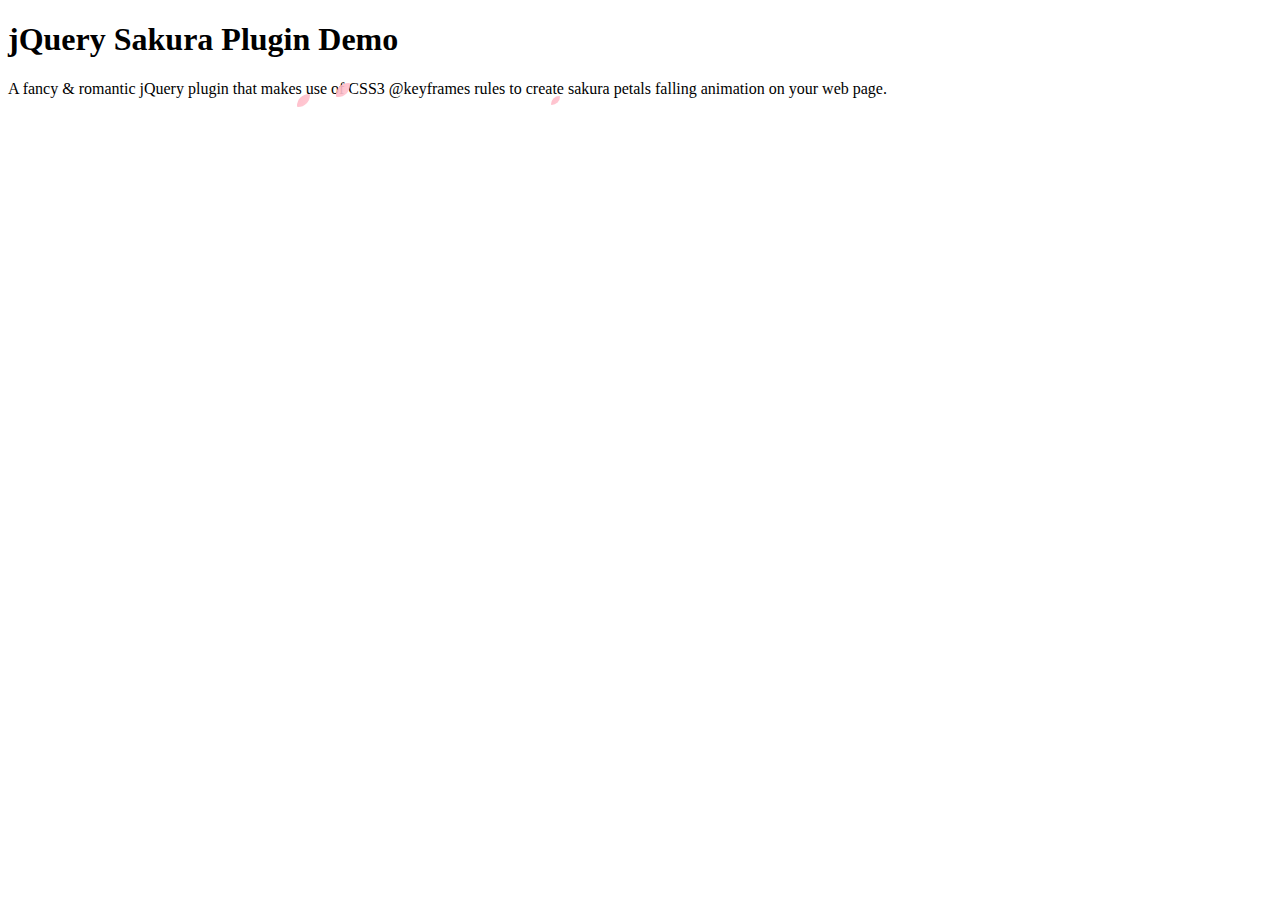
<file: assets/sakura/index.htm>
<!doctype html>
<html>
<head>
<meta charset="utf-8">
<title>jQuery Sakura Plugin Demo</title>
<link href="jquery-sakura.css" rel="stylesheet" type="text/css">
</head>

<body>
<h1>jQuery Sakura Plugin Demo</h1>
<p>A fancy &amp; romantic jQuery plugin that makes use of CSS3 @keyframes rules to create sakura petals falling animation on your web page.</p>
<p><div class="jquery-script-ads"><script type="text/javascript"><!--
google_ad_client = "ca-pub-2783044520727903";
/* jQuery_demo */
google_ad_slot = "2780937993";
google_ad_width = 728;
google_ad_height = 90;
//-->
</script>
<script type="text/javascript"
src="http://pagead2.googlesyndication.com/pagead/show_ads.js">
</script></div></p>
<script src="http://ajax.googleapis.com/ajax/libs/jquery/1.10.2/jquery.min.js"></script>
<script src="jquery-sakura.min.js"></script>
<script>
$(window).load(function () {
    $('body').sakura();
});
</script>
</body>
</html>
</file>
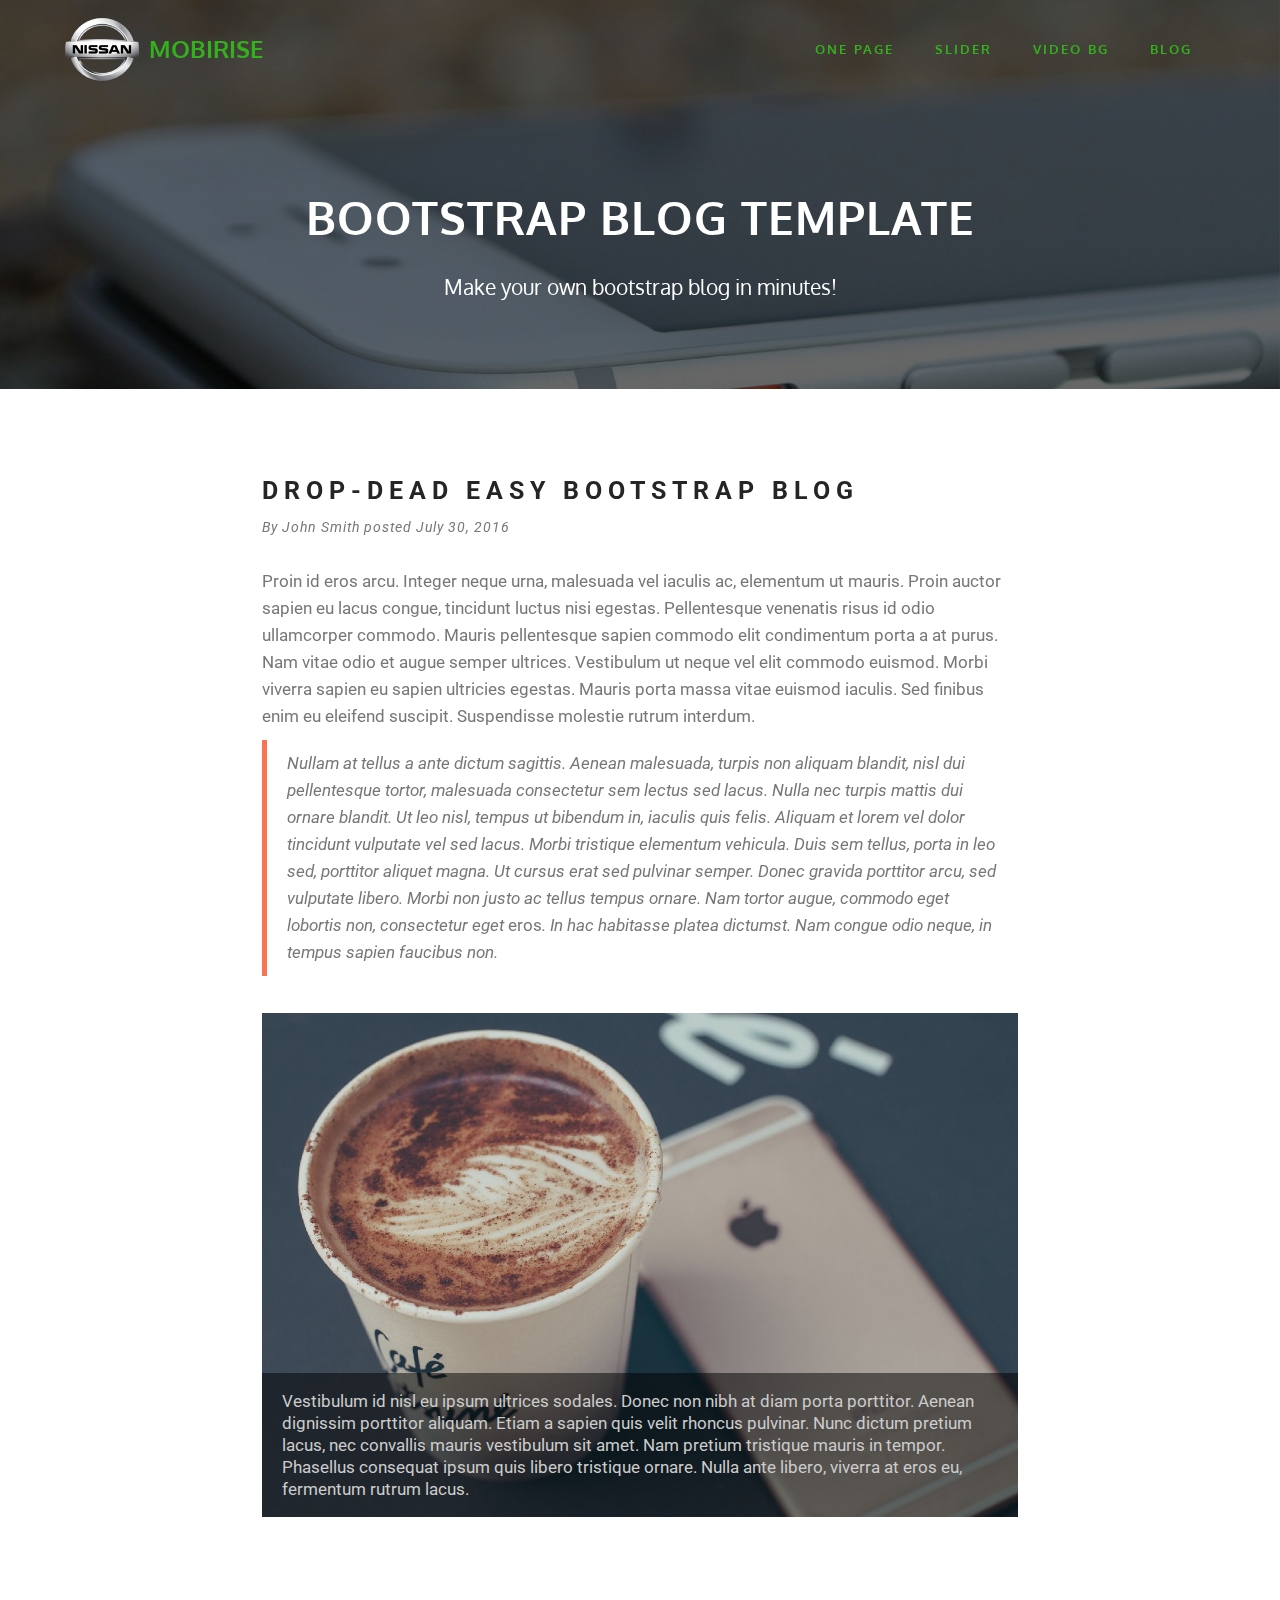
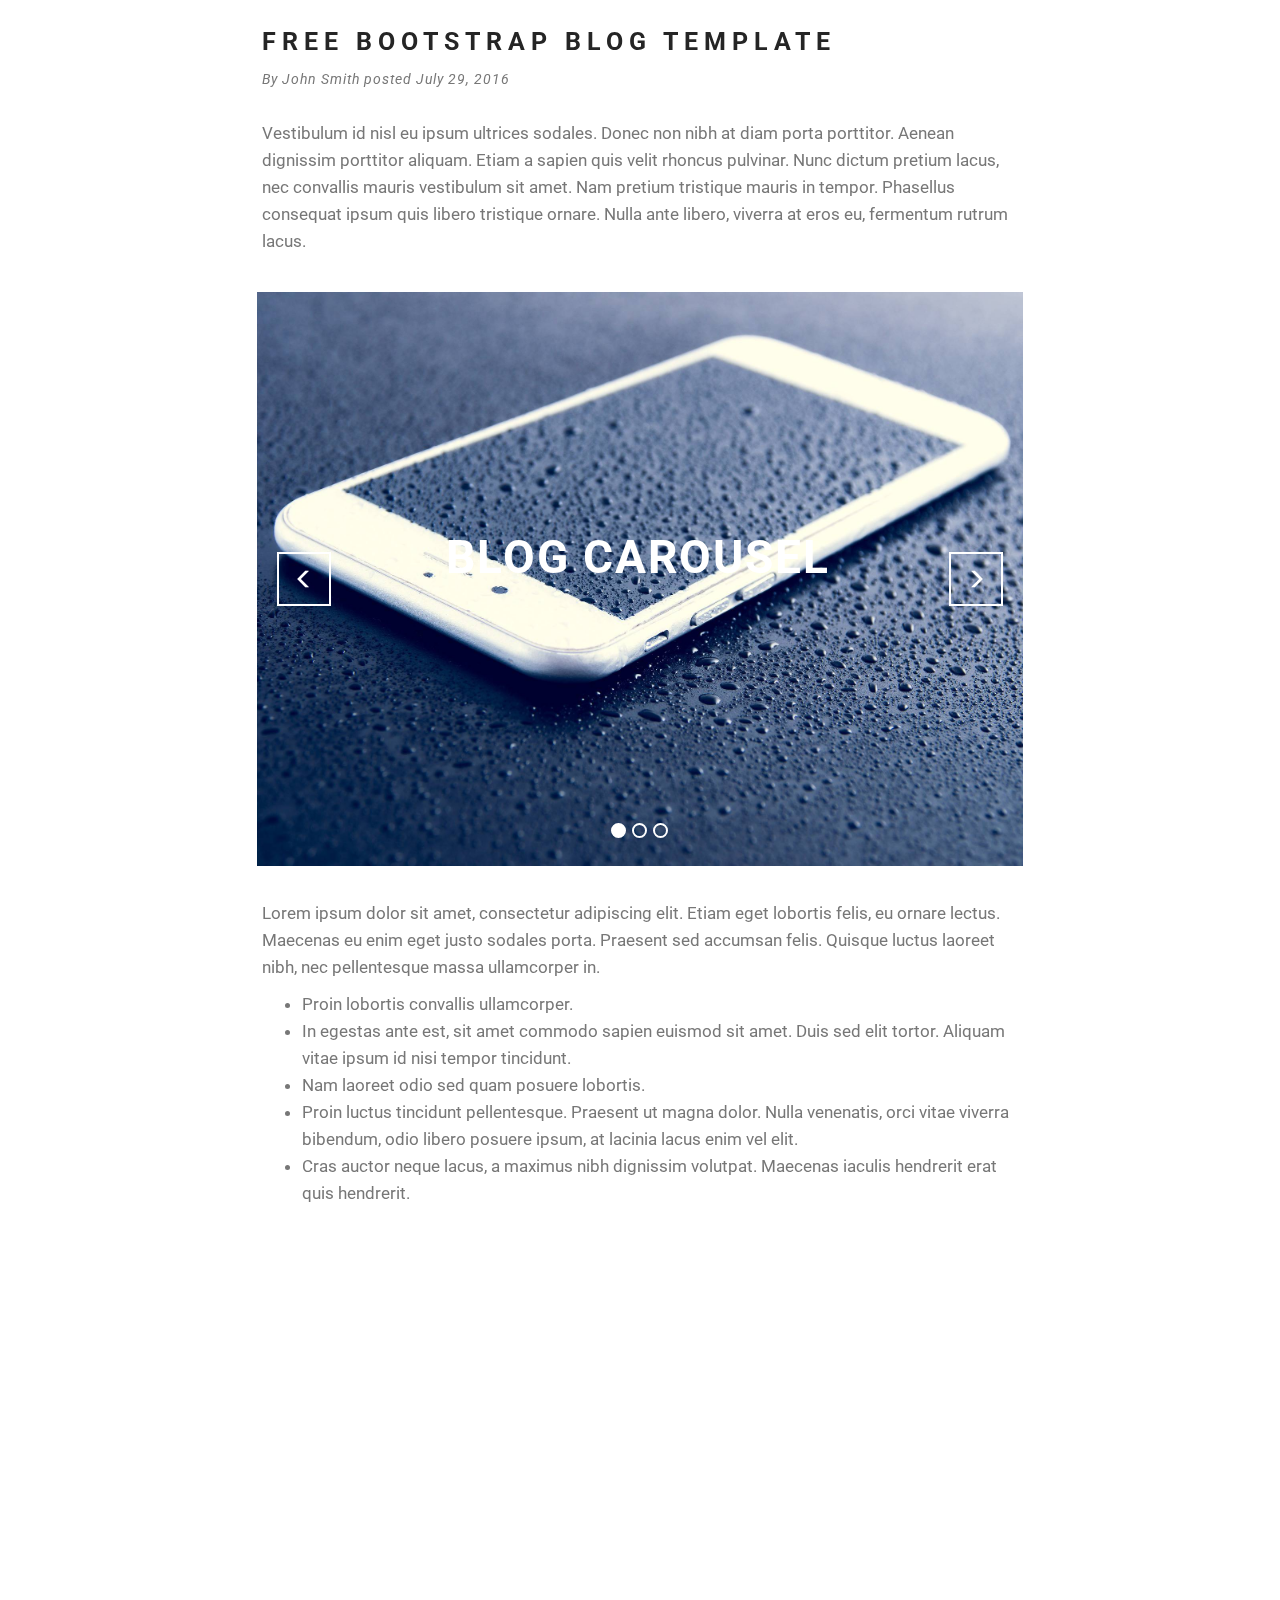
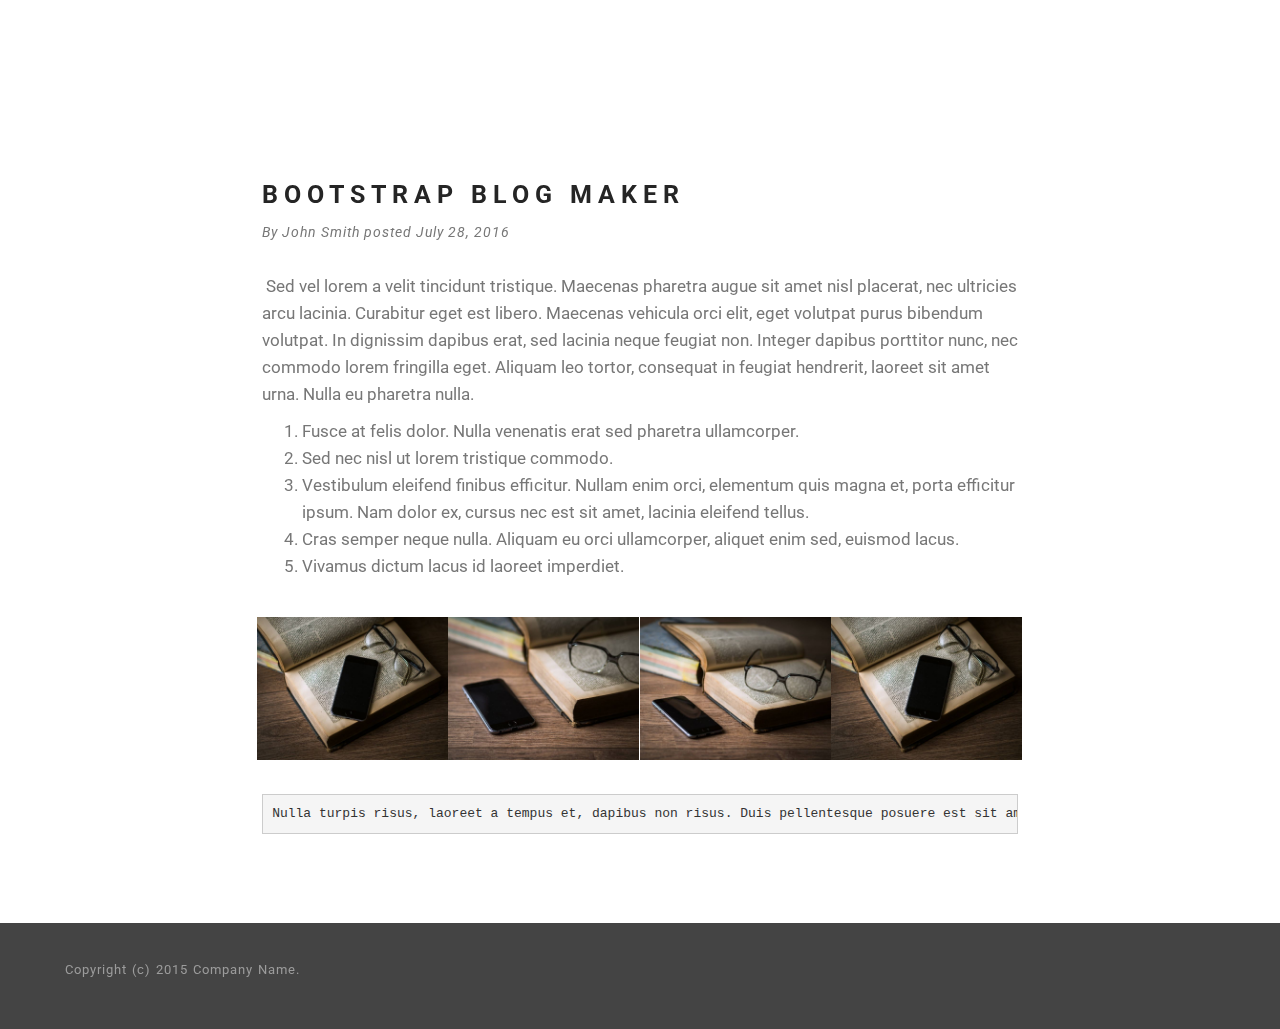
<file: blog.html>
<!DOCTYPE html>
<html>
<head>

  <meta charset="UTF-8">
  <meta http-equiv="X-UA-Compatible" content="IE=edge">
  <meta name="generator" content="Mobirise v2.6.1, mobirise.com">
  <meta name="viewport" content="width=device-width, initial-scale=1">
  <link rel="shortcut icon" href="assets/images/discover-mobile-350x350-16.png" type="image/x-icon">
  <meta name="description" content="Free Bootstrap Blog Template">
  <title>Bootstrap blog template</title>
  <link rel="stylesheet" href="https://fonts.googleapis.com/css?family=Roboto:700,400&amp;subset=cyrillic,latin,greek,vietnamese">
  <link rel="stylesheet" href="assets/bootstrap/css/bootstrap.min.css">
  <link rel="stylesheet" href="assets/mobirise/css/style.css">
  <link rel="stylesheet" href="assets/mobirise-slider/style.css">
  <link rel="stylesheet" href="assets/mobirise-gallery/style.css">
  <link rel="stylesheet" href="assets/mobirise/css/mbr-additional.css" type="text/css">
  
  
</head>
<body>

<section class="mbr-navbar mbr-navbar--freeze mbr-navbar--absolute mbr-navbar--transparent mbr-navbar--sticky mbr-navbar--auto-collapse" id="menu-59">
    <div class="mbr-navbar__section mbr-section">
        <div class="mbr-section__container container">
            <div class="mbr-navbar__container">
                <div class="mbr-navbar__column mbr-navbar__column--s mbr-navbar__brand">
                    <span class="mbr-navbar__brand-link mbr-brand mbr-brand--inline">
                        <span class="mbr-brand__logo"><a href="https://mobirise.com/bootstrap-template/"><img class="mbr-navbar__brand-img mbr-brand__img" src="assets/images/discover-mobile-350x350-53.png" alt="Mobirise"></a></span>
                        <span class="mbr-brand__name"><a class="mbr-brand__name text-white" href="https://mobirise.com/bootstrap-template/">MOBIRISE</a></span>
                    </span>
                </div>
                <div class="mbr-navbar__hamburger mbr-hamburger text-white"><span class="mbr-hamburger__line"></span></div>
                <div class="mbr-navbar__column mbr-navbar__menu">
                    <nav class="mbr-navbar__menu-box mbr-navbar__menu-box--inline-right">
                        <div class="mbr-navbar__column"><ul class="mbr-navbar__items mbr-navbar__items--right mbr-buttons mbr-buttons--freeze mbr-buttons--right btn-decorator mbr-buttons--active"><li class="mbr-navbar__item"><a class="mbr-buttons__link btn text-white" href="one-page.html">ONE PAGE</a></li> <li class="mbr-navbar__item"><a class="mbr-buttons__link btn text-white" href="slider.html">SLIDER</a></li><li class="mbr-navbar__item"><a class="mbr-buttons__link btn text-white" href="video-background.html">VIDEO BG</a></li> <li class="mbr-navbar__item"><a class="mbr-buttons__link btn text-white" href="blog.html">BLOG</a></li></ul></div>
                        <div class="mbr-navbar__column"><ul class="mbr-navbar__items mbr-navbar__items--right mbr-buttons mbr-buttons--freeze mbr-buttons--right btn-inverse mbr-buttons--active"><li class="mbr-navbar__item"></li></ul></div>
                    </nav>
                </div>
            </div>
        </div>
    </div>
</section>

<section class="content-2 simple col-1 col-undefined mbr-parallax-background mbr-after-navbar" id="content5-77" style="background-image: url(assets/images/iphone-6-458151-1920-1920x1285-67.jpg);">
    <div class="mbr-overlay" style="opacity: 0.6; background-color: rgb(0, 0, 0);"></div>
    <div class="container">
        <div class="row">
            <div>
                <div class="thumbnail">
                    <div class="caption">
                        <h3>BOOTSTRAP BLOG TEMPLATE</h3>
                        <div><p>Make your own bootstrap blog in minutes! <br></p></div>
                    </div>
                </div>
            </div>
        </div>
    </div>
</section>

<section class="mbr-section" id="header3-78">
    <div class="mbr-section__container container mbr-section__container--first">
        <div class="mbr-header mbr-header--wysiwyg row">
            <div class="col-sm-8 col-sm-offset-2">
                <h3 class="mbr-header__text">DROP-DEAD EASY BOOTSTRAP BLOG&nbsp;</h3>
                <p class="mbr-header__subtext">By John Smith posted July 30, 2016</p>
            </div>
        </div>
    </div>
</section>

<section class="mbr-section" id="content1-79">
    <div class="mbr-section__container container mbr-section__container--middle">
        <div class="row">
            <div class="mbr-article mbr-article--wysiwyg col-sm-8 col-sm-offset-2"><p>Proin id eros arcu. Integer neque urna, malesuada vel iaculis ac, elementum ut mauris. Proin auctor sapien eu lacus congue, tincidunt luctus nisi egestas. Pellentesque venenatis risus id odio ullamcorper commodo. Mauris pellentesque sapien commodo elit condimentum porta a at purus. Nam vitae odio et augue semper ultrices. Vestibulum ut neque vel elit commodo euismod. Morbi viverra sapien eu sapien ultricies egestas. Mauris porta massa vitae euismod iaculis. Sed finibus enim eu eleifend suscipit. Suspendisse molestie rutrum interdum.&nbsp;</p><blockquote><em>Nullam at tellus a ante dictum sagittis. Aenean malesuada, turpis non aliquam blandit, nisl dui pellentesque tortor, malesuada consectetur sem lectus sed lacus. Nulla nec turpis mattis dui ornare blandit. Ut leo nisl, tempus ut bibendum in, iaculis quis felis. Aliquam et lorem vel dolor tincidunt vulputate vel sed lacus. Morbi tristique elementum vehicula. Duis sem tellus, porta in leo sed, porttitor aliquet magna. Ut cursus erat sed pulvinar semper. Donec gravida porttitor arcu, sed vulputate libero. Morbi non justo ac tellus tempus ornare. Nam tortor augue, commodo eget lobortis non, consectetur eget </em>eros<em>. In hac habitasse platea dictumst. Nam congue odio neque, in tempus sapien faucibus non.&nbsp;</em></blockquote></div>
        </div>
    </div>
</section>

<section class="mbr-section" id="image2-83">
    <div class="mbr-section__container container mbr-section__container--middle">
        <div class="row">
            <div class="col-sm-8 col-sm-offset-2">
                <figure class="mbr-figure mbr-figure--wysiwyg mbr-figure--full-width mbr-figure--caption-inside-bottom">

                    <div><img class="mbr-figure__img" src="assets/images/coffee-923094-1920-1920x1280-16.jpg"></div>
                    <figcaption class="mbr-figure__caption">
                        <small class="mbr-figure__caption-small">Vestibulum id nisl eu ipsum ultrices sodales. Donec non nibh at diam porta porttitor. Aenean dignissim porttitor aliquam. Etiam a sapien quis velit rhoncus pulvinar. Nunc dictum pretium lacus, nec convallis mauris vestibulum sit amet. Nam pretium tristique mauris in tempor. Phasellus consequat ipsum quis libero tristique ornare. Nulla ante libero, viverra at eros eu, fermentum rutrum lacus. </small>
                    </figcaption>
                </figure>
            </div>
        </div>
    </div>
</section>

<section class="mbr-section" id="header3-94">
    <div class="mbr-section__container container mbr-section__container--middle">
        <div class="mbr-header mbr-header--wysiwyg row">
            <div class="col-sm-8 col-sm-offset-2">
                <h3 class="mbr-header__text"><br><br>FREE BOOTSTRAP BLOG TEMPLATE</h3>
                <p class="mbr-header__subtext">By John Smith posted July 29, 2016</p>
            </div>
        </div>
    </div>
</section>

<section class="mbr-section" id="content1-84">
    <div class="mbr-section__container container mbr-section__container--middle">
        <div class="row">
            <div class="mbr-article mbr-article--wysiwyg col-sm-8 col-sm-offset-2"><p>Vestibulum id nisl eu ipsum ultrices sodales. Donec non nibh at diam porta porttitor. Aenean dignissim porttitor aliquam. Etiam a sapien quis velit rhoncus pulvinar. Nunc dictum pretium lacus, nec convallis mauris vestibulum sit amet. Nam pretium tristique mauris in tempor. Phasellus consequat ipsum quis libero tristique ornare. Nulla ante libero, viverra at eros eu, fermentum rutrum lacus.&nbsp;</p></div>
        </div>
    </div>
</section>

<section class="mbr-slider mbr-section mbr-section--no-padding carousel slide" data-ride="carousel" data-wrap="true" data-interval="5000" id="slider2-88">
    <div class="mbr-section__container container article-slider mbr-section__container--middle">
        <div class=" col-sm-8 col-sm-offset-2">
            <ol class="carousel-indicators">
                <li data-app-prevent-settings="" data-target="#slider2-88" data-slide-to="0" class="active"></li><li data-app-prevent-settings="" data-target="#slider2-88" data-slide-to="1"></li><li data-app-prevent-settings="" data-target="#slider2-88" class="" data-slide-to="2"></li>
            </ol>
            <div class="carousel-inner" role="listbox">
                <div class="mbr-box mbr-section mbr-section--relative mbr-section--fixed-size mbr-section--bg-adapted item dark center active">
                    <div class="mbr-box__magnet">
                        <div>
                            <img src="assets/images/iphone-1067982-1920-1920x1439-90.jpg">
                            <div class="row"><div class="col-sm-8 col-sm-offset-2">
                                <div class="mbr-hero">
                                    <h1 class="mbr-hero__text">BLOG CAROUSEL</h1>
                                    
                                </div>
                                
                            </div></div>
                        </div>
                    </div>
                </div><div class="mbr-box mbr-section mbr-section--relative mbr-section--fixed-size mbr-section--bg-adapted item dark center">
                    <div class="mbr-box__magnet">
                        <div>
                            <img src="assets/images/iphone-1067975-1920-1920x1439-5.jpg">
                            <div class="row"><div class="col-sm-8 col-sm-offset-2">
                                <div class="mbr-hero">
                                    
                                    
                                </div>
                                
                            </div></div>
                        </div>
                    </div>
                </div><div class="mbr-box mbr-section mbr-section--relative mbr-section--fixed-size mbr-section--bg-adapted item dark center">
                    <div class="mbr-box__magnet">
                        <div>
                            <img src="assets/images/iphone-1067991-1920-1920x1440-29.jpg">
                            <div class="row"><div class="col-sm-8 col-sm-offset-2">
                                <div class="mbr-hero">
                                    <h1 class="mbr-hero__text">BOOTSTRAP BLOG SLIDER</h1>
                                    <p class="mbr-hero__subtext">Choose from the large selection of latest pre-made blocks - jumbotrons, hero images, parallax scrolling, video backgrounds, hamburger menu, sticky header and more.</p>
                                </div>
                                <div class="mbr-buttons btn-inverse mbr-buttons--center"><a class="mbr-buttons__btn btn btn-lg btn-info" href="https://mobirise.com/bootstrap-template/">MORE..</a> </div>
                            </div></div>
                        </div>
                    </div>
                </div>
            </div>
            
            <a data-app-prevent-settings="" class="left carousel-control" role="button" data-slide="prev" href="#slider2-88">
                <span class="glyphicon glyphicon-menu-left" aria-hidden="true"></span>
                <span class="sr-only">Previous</span>
            </a>
            <a data-app-prevent-settings="" class="right carousel-control" role="button" data-slide="next" href="#slider2-88">
                <span class="glyphicon glyphicon-menu-right" aria-hidden="true"></span>
                <span class="sr-only">Next</span>
            </a>
        </div>
    </div>
</section>

<section class="mbr-section" id="content1-92">
    <div class="mbr-section__container container mbr-section__container--middle">
        <div class="row">
            <div class="mbr-article mbr-article--wysiwyg col-sm-8 col-sm-offset-2"><p>Lorem ipsum dolor sit amet, consectetur adipiscing elit. Etiam eget lobortis felis, eu ornare lectus. Maecenas eu enim eget justo sodales porta. Praesent sed accumsan felis. Quisque luctus laoreet nibh, nec pellentesque massa ullamcorper in. </p><ul><li>Proin lobortis convallis ullamcorper. </li><li>In egestas ante est, sit amet commodo sapien euismod sit amet. Duis sed elit tortor. Aliquam vitae ipsum id nisi tempor tincidunt. </li><li>Nam laoreet odio sed quam posuere lobortis. </li><li>Proin luctus tincidunt pellentesque. Praesent ut magna dolor. Nulla venenatis, orci vitae viverra bibendum, odio libero posuere ipsum, at lacinia lacus enim vel elit. </li><li>Cras auctor neque lacus, a maximus nibh dignissim volutpat. Maecenas iaculis hendrerit erat quis hendrerit.&nbsp;</li></ul></div>
        </div>
    </div>
</section>

<section class="mbr-section" id="video2-89">
    <div class="mbr-section__container container mbr-section__container--middle">
        <div class="row">
            <div class="col-sm-8 col-sm-offset-2">
                <figure class="mbr-figure mbr-figure--wysiwyg mbr-figure--full-width mbr-figure--no-bg mbr-figure--caption-outside-bottom">
                    <div><iframe class="mbr-embedded-video" src="https://www.youtube.com/embed/vvwnQ7NUWNY?rel=0&amp;autoplay=0&amp;loop=0" width="1280" height="720" frameborder="0" allowfullscreen></iframe></div>
                    
                </figure>
            </div>
        </div>
    </div>
</section>

<section class="mbr-section" id="header3-93">
    <div class="mbr-section__container container mbr-section__container--middle">
        <div class="mbr-header mbr-header--wysiwyg row">
            <div class="col-sm-8 col-sm-offset-2">
                <h3 class="mbr-header__text"><br><br>BOOTSTRAP BLOG MAKER</h3>
                <p class="mbr-header__subtext">By John Smith posted July 28, 2016</p>
            </div>
        </div>
    </div>
</section>

<section class="mbr-section" id="content1-91">
    <div class="mbr-section__container container mbr-section__container--middle">
        <div class="row">
            <div class="mbr-article mbr-article--wysiwyg col-sm-8 col-sm-offset-2"><p>&nbsp;Sed vel lorem a velit tincidunt tristique. Maecenas pharetra augue sit amet nisl placerat, nec ultricies arcu lacinia. Curabitur eget est libero. Maecenas vehicula orci elit, eget volutpat purus bibendum volutpat. In dignissim dapibus erat, sed lacinia neque feugiat non. Integer dapibus porttitor nunc, nec commodo lorem fringilla eget. Aliquam leo tortor, consequat in feugiat hendrerit, laoreet sit amet urna. Nulla eu pharetra nulla.</p><ol><li>Fusce at felis dolor. Nulla venenatis erat sed pharetra ullamcorper. </li><li>Sed nec nisl ut lorem tristique commodo. </li><li>Vestibulum eleifend finibus efficitur. Nullam enim orci, elementum quis magna et, porta efficitur ipsum. Nam dolor ex, cursus nec est sit amet, lacinia eleifend tellus.</li><li> Cras semper neque nulla. Aliquam eu orci ullamcorper, aliquet enim sed, euismod lacus. </li><li>Vivamus dictum lacus id laoreet imperdiet.&nbsp;<br></li></ol></div>
        </div>
    </div>
</section>

<section class="mbr-gallery mbr-section mbr-section--no-padding" id="gallery2-90">
    <!-- Gallery -->
    <div class="container mbr-section__container mbr-gallery-layout-article mbr-section__container--middle">
        <div class=" col-sm-8 col-sm-offset-2">
            <div class="row mbr-gallery-row no-gutter">
                <div class="col-lg-3 col-md-4 col-sm-6 col-xs-12 mbr-gallery-item">
                    <a href="#lb-gallery2-90" data-slide-to="0" data-toggle="modal">
                        <img alt="" src="assets/images/phone-1052021-1920-1920x1440-16-1920x1440-18.jpg">
                        <span class="icon glyphicon glyphicon-zoom-in"></span>
                    </a>
                </div><div class="col-lg-3 col-md-4 col-sm-6 col-xs-12 mbr-gallery-item">
                    <a href="#lb-gallery2-90" data-slide-to="1" data-toggle="modal">
                        <img alt="" src="assets/images/phone-1052022-1920-1920x1440-95-1920x1440-47.jpg">
                        <span class="icon glyphicon glyphicon-zoom-in"></span>
                    </a>
                </div><div class="col-lg-3 col-md-4 col-sm-6 col-xs-12 mbr-gallery-item">
                    <a href="#lb-gallery2-90" data-slide-to="2" data-toggle="modal">
                        <img alt="" src="assets/images/phone-1052023-1920-1920x1440-26-1920x1440-71.jpg">
                        <span class="icon glyphicon glyphicon-zoom-in"></span>
                    </a>
                </div><div class="col-lg-3 col-md-4 col-sm-6 col-xs-12 mbr-gallery-item">
                    <a href="#lb-gallery2-90" data-slide-to="3" data-toggle="modal">
                        <img alt="" src="assets/images/phone-1052021-1920-1920x1440-38-1920x1440-69.jpg">
                        <span class="icon glyphicon glyphicon-zoom-in"></span>
                    </a>
                </div>
            </div>
        </div>
        <div class="clearfix"></div>
    </div>

    <!-- Lightbox -->
    <div data-app-prevent-settings="" class="mbr-slider modal fade carousel slide" tabindex="-1" data-keyboard="true" data-interval="false" id="lb-gallery2-90">
        <div class="modal-dialog">
            <div class="modal-content">
                <div class="modal-body">
                    <ol class="carousel-indicators">
                        <li data-app-prevent-settings="" data-target="#lb-gallery2-90" data-slide-to="0"></li><li data-app-prevent-settings="" data-target="#lb-gallery2-90" data-slide-to="1"></li><li data-app-prevent-settings="" data-target="#lb-gallery2-90" data-slide-to="2"></li><li data-app-prevent-settings="" data-target="#lb-gallery2-90" class=" active" data-slide-to="3"></li>
                    </ol>
                    <div class="carousel-inner">
                        <div class="item">
                            <img alt="" src="assets/images/phone-1052021-1920-1920x1440-16.jpg">
                        </div><div class="item">
                            <img alt="" src="assets/images/phone-1052022-1920-1920x1440-95.jpg">
                        </div><div class="item">
                            <img alt="" src="assets/images/phone-1052023-1920-1920x1440-26.jpg">
                        </div><div class="item active">
                            <img alt="" src="assets/images/phone-1052021-1920-1920x1440-38.jpg">
                        </div>
                    </div>
                    <a class="left carousel-control" role="button" data-slide="prev" href="#lb-gallery2-90">
                        <span class="glyphicon glyphicon-menu-left" aria-hidden="true"></span>
                        <span class="sr-only">Previous</span>
                    </a>
                    <a class="right carousel-control" role="button" data-slide="next" href="#lb-gallery2-90">
                        <span class="glyphicon glyphicon-menu-right" aria-hidden="true"></span>
                        <span class="sr-only">Next</span>
                    </a>

                    <a class="close" href="#" role="button" data-dismiss="modal">
                        <span class="glyphicon glyphicon-remove" aria-hidden="true"></span>
                        <span class="sr-only">Close</span>
                    </a>
                </div>
            </div>
        </div>
    </div>
</section>

<section class="mbr-section" id="content1-87">
    <div class="mbr-section__container container mbr-section__container--last">
        <div class="row">
            <div class="mbr-article mbr-article--wysiwyg col-sm-8 col-sm-offset-2"><pre>Nulla turpis risus, laoreet a tempus et, dapibus non risus. Duis pellentesque posuere est sit amet tincidunt. Vivamus in pulvinar erat, ac eleifend nisi. Cum sociis natoque penatibus et magnis dis parturient montes, nascetur ridiculus mus. Suspendisse egestas nisl nec dolor egestas volutpat. In elementum interdum erat, sit amet elementum eros varius vel. Vestibulum lorem dui, vehicula nec lacinia in, vehicula sit amet odio. </pre></div>
        </div>
    </div>
</section>

<footer class="mbr-section mbr-section--relative mbr-section--fixed-size" id="footer1-76" style="background-color: rgb(68, 68, 68);">
    
    <div class="mbr-section__container container">
        <div class="mbr-footer mbr-footer--wysiwyg row">
            <div class="col-sm-12">
                <p class="mbr-footer__copyright"></p><p>Copyright (c) 2015 Company Name.</p><p></p>
            </div>
        </div>
    </div>
</footer>


  <script src="assets/jquery/jquery.min.js"></script>
  <script src="assets/bootstrap/js/bootstrap.min.js"></script>
  <script src="assets/smooth-scroll/SmoothScroll.js"></script>
  <script src="assets/jarallax/jarallax.js"></script>
  <script src="assets/bootstrap-carousel-swipe/bootstrap-carousel-swipe.js"></script>
  <script src="assets/masonry/masonry.pkgd.min.js"></script>
  <script src="assets/imagesloaded/imagesloaded.pkgd.min.js"></script>
  <script src="assets/mobirise/js/script.js"></script>
  <script src="assets/mobirise-gallery/script.js"></script>
  
  
</body>
</html>
</file>
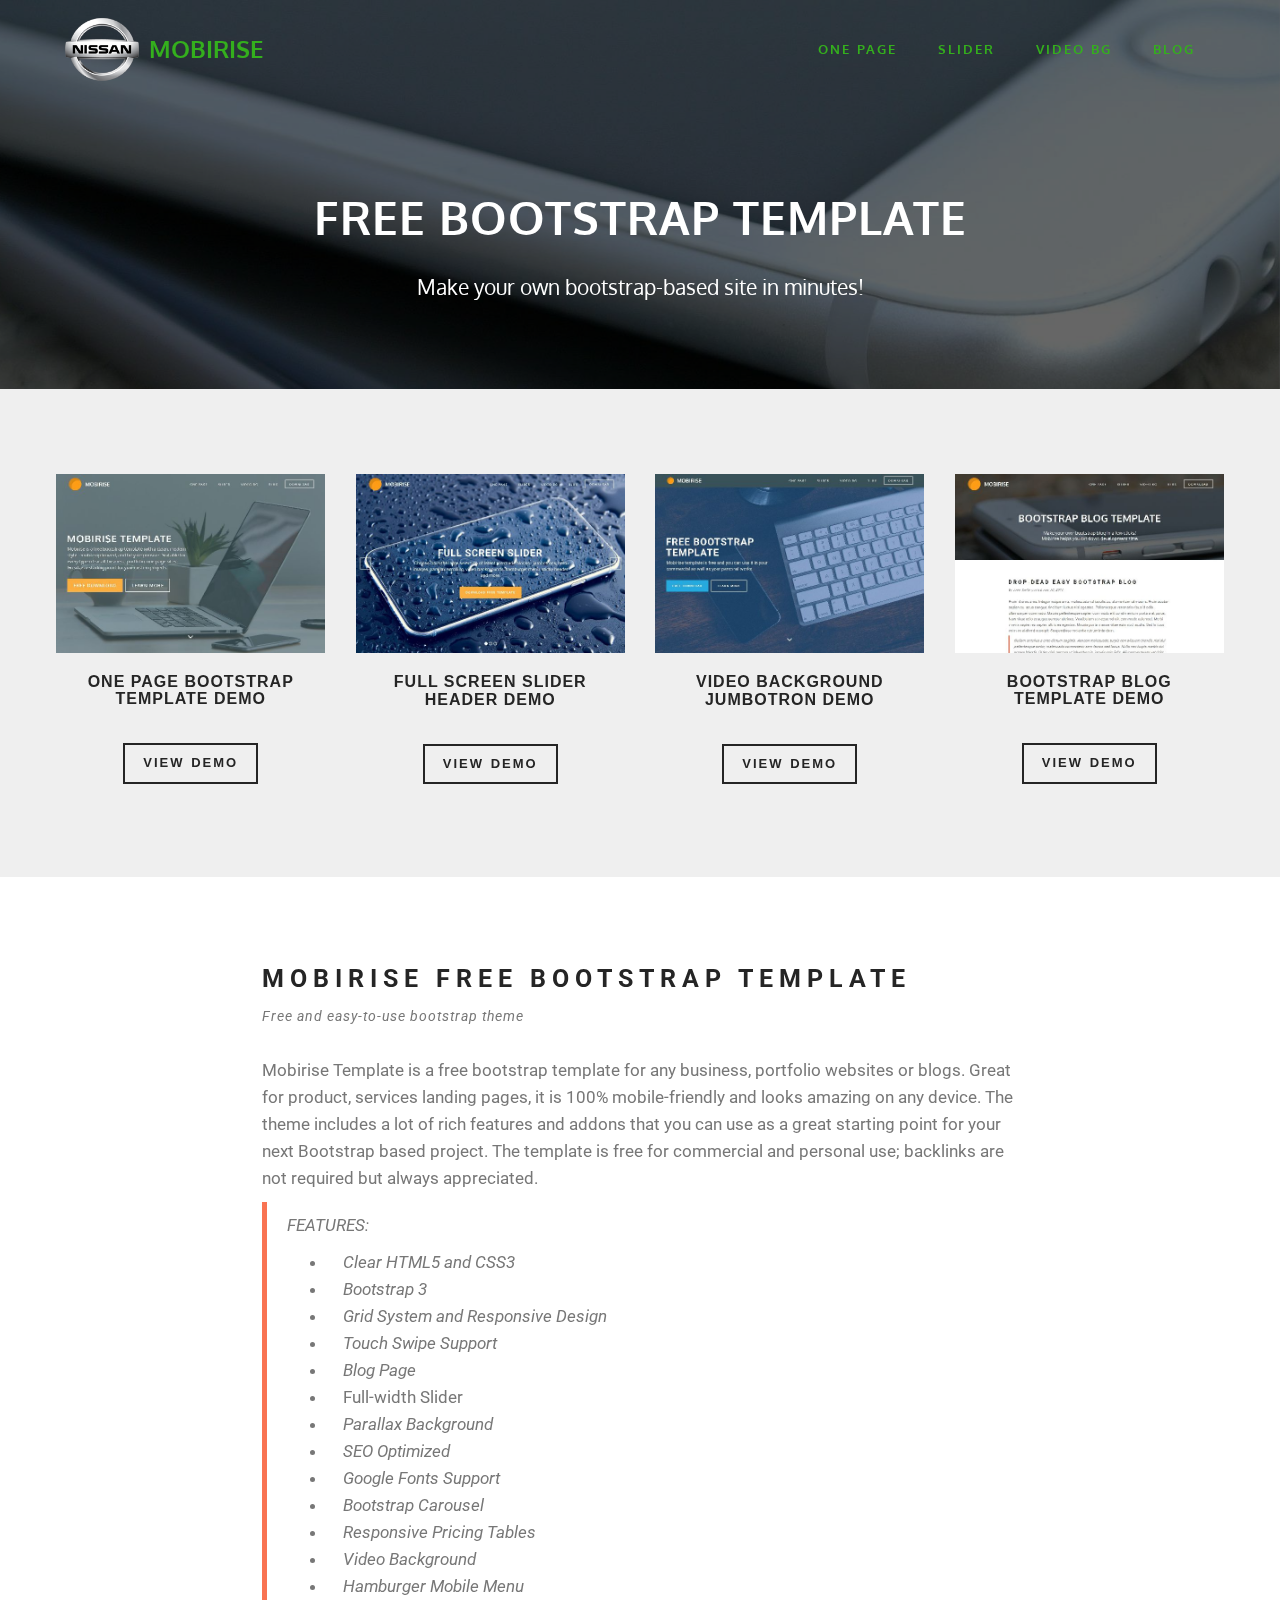
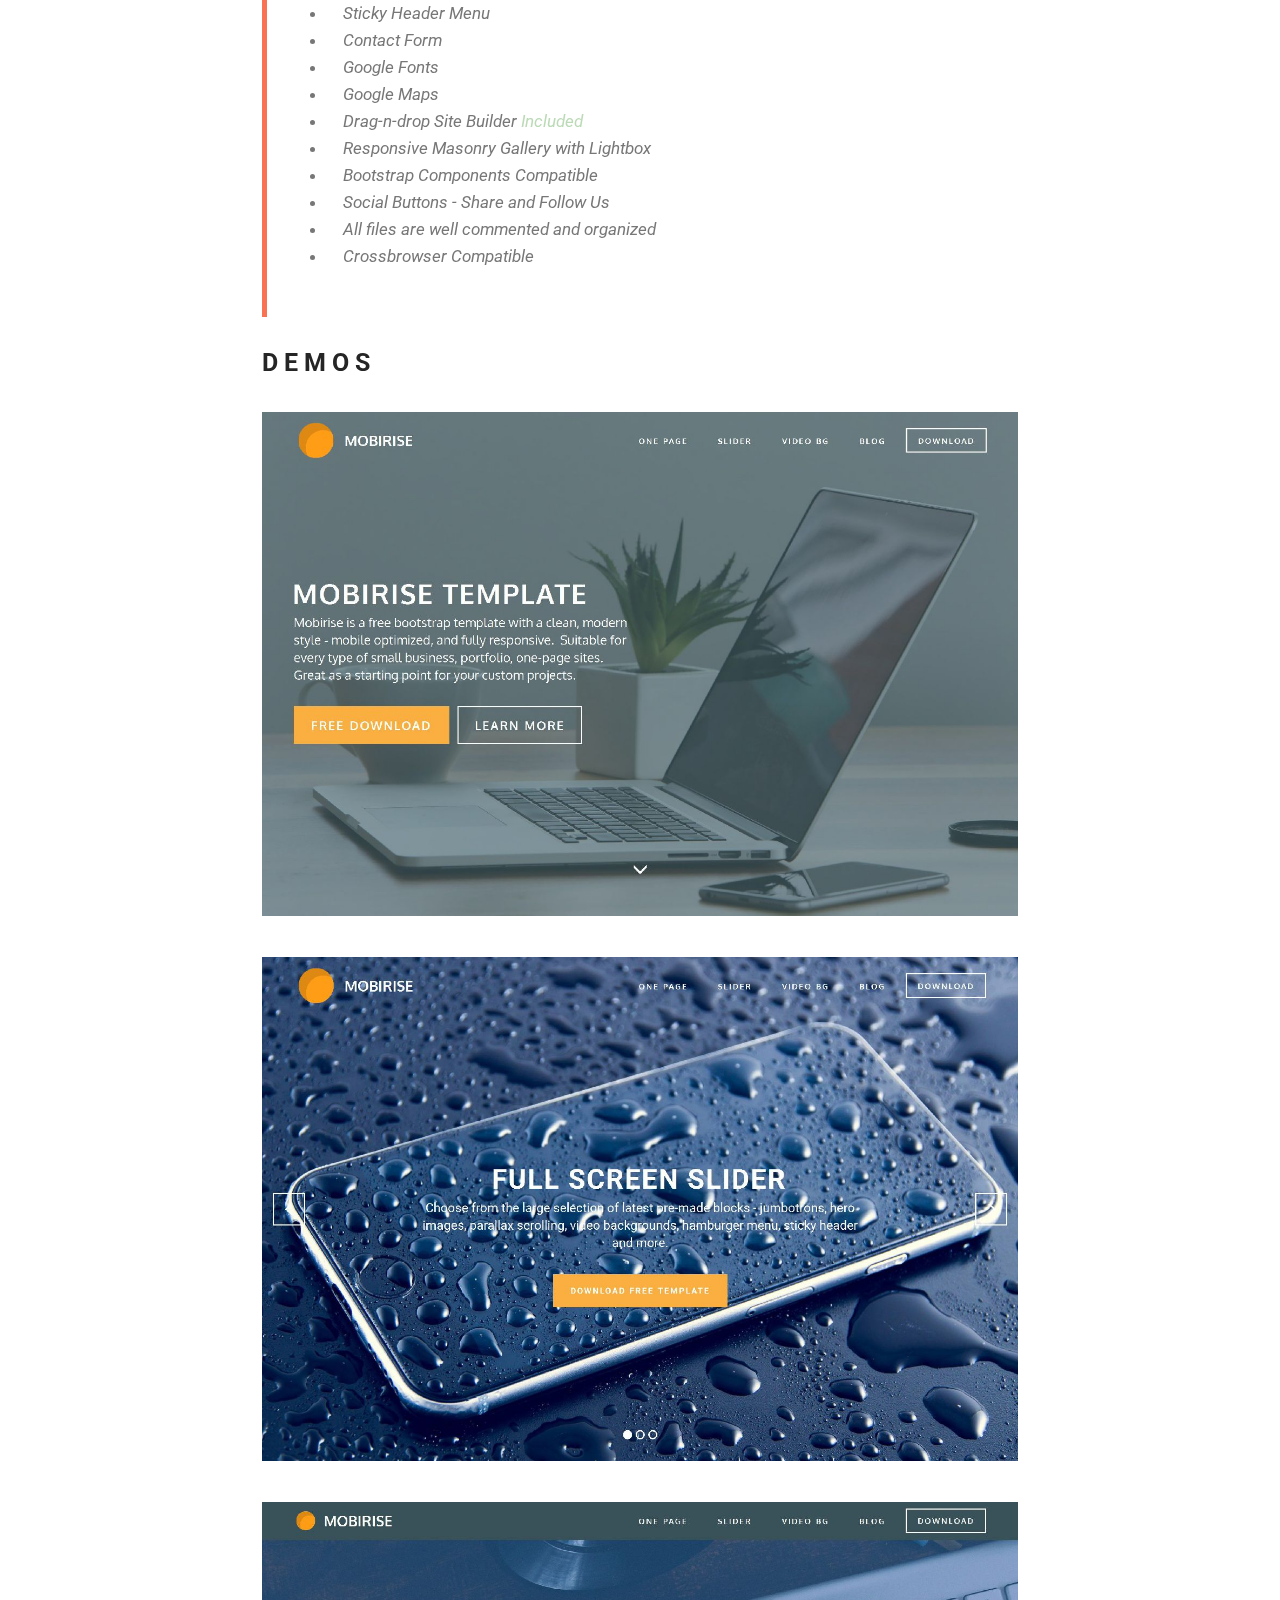
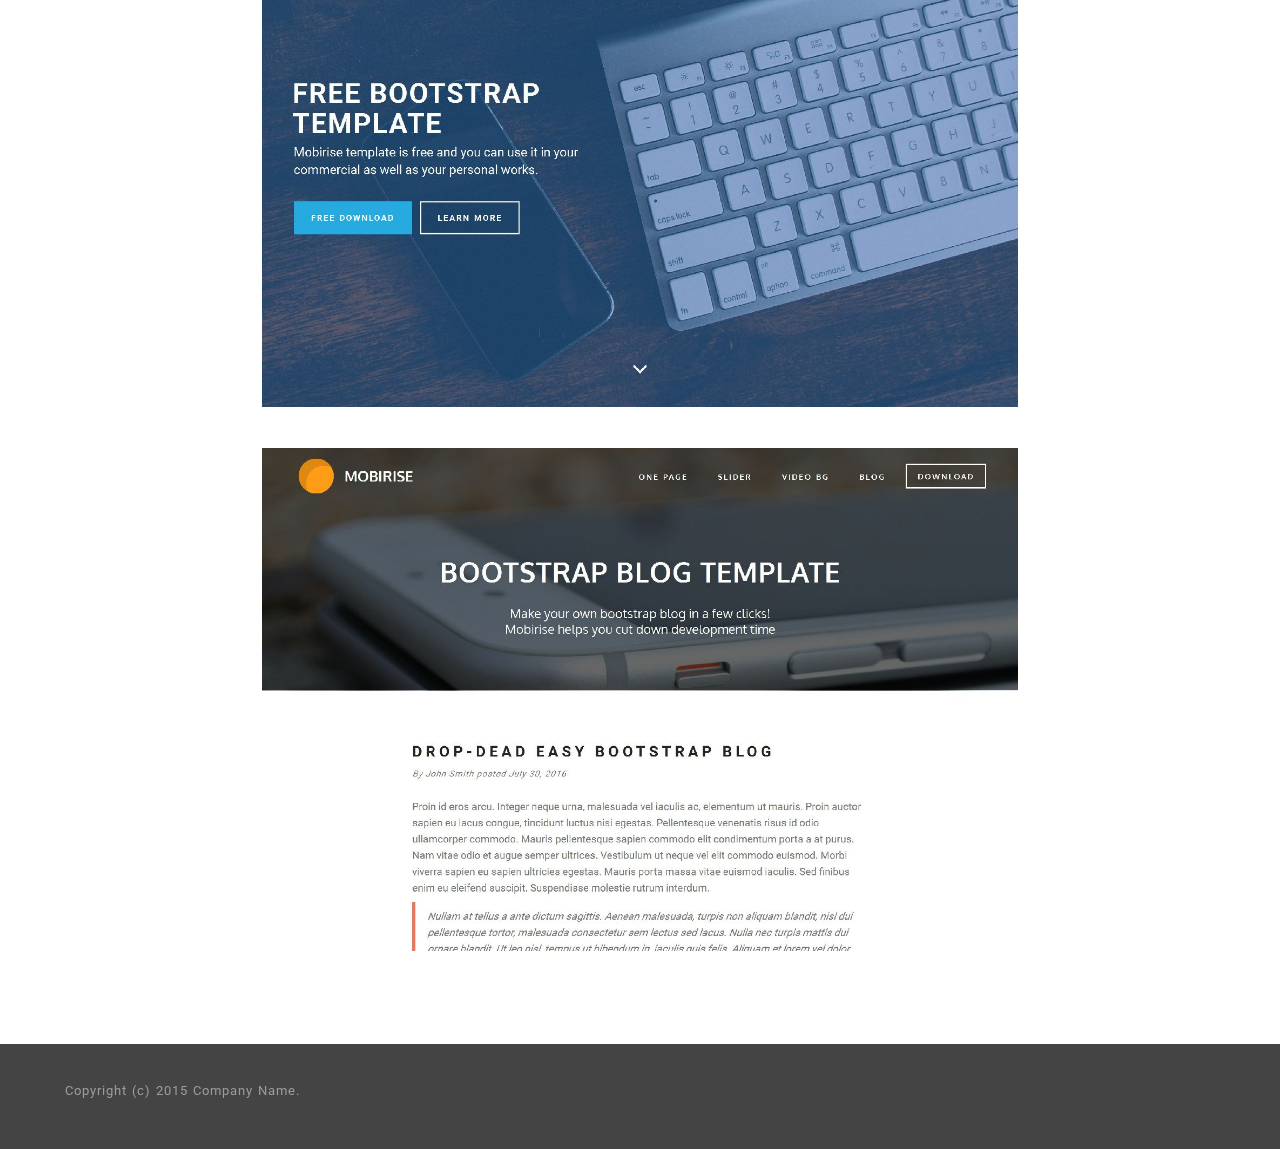
<file: indeks.html>
<!DOCTYPE html>
<html>
<head>
  <meta charset="UTF-8">
  <meta http-equiv="X-UA-Compatible" content="IE=edge">
  <meta name="generator" content="Mobirise v2.6.1, mobirise.com">
  <meta name="viewport" content="width=device-width, initial-scale=1">
  <link rel="shortcut icon" href="assets/images/discover-mobile-350x350-16.png" type="image/x-icon">
  <meta name="description" content="Free Bootstrap Template">
  <title>Bootstrap Free Template</title>
  <link rel="stylesheet" href="https://fonts.googleapis.com/css?family=Roboto:700,400&amp;subset=cyrillic,latin,greek,vietnamese">
  <link rel="stylesheet" href="assets/bootstrap/css/bootstrap.min.css">
  <link rel="stylesheet" href="assets/mobirise/css/style.css">
  <link rel="stylesheet" href="assets/mobirise/css/mbr-additional.css" type="text/css">
  
  
</head>
<body>

<section class="mbr-navbar mbr-navbar--freeze mbr-navbar--absolute mbr-navbar--transparent mbr-navbar--sticky mbr-navbar--auto-collapse" id="menu-93">
    <div class="mbr-navbar__section mbr-section">
        <div class="mbr-section__container container">
            <div class="mbr-navbar__container">
                <div class="mbr-navbar__column mbr-navbar__column--s mbr-navbar__brand">
                    <span class="mbr-navbar__brand-link mbr-brand mbr-brand--inline">
                        <span class="mbr-brand__logo"><a href="#"><img class="mbr-navbar__brand-img mbr-brand__img" src="assets/images/discover-mobile-350x350-53.png" alt="Mobirise"></a></span>
                        <span class="mbr-brand__name"><a class="mbr-brand__name text-white" href="#">MOBIRISE</a></span>
                    </span>
                </div>
                <div class="mbr-navbar__hamburger mbr-hamburger text-white"><span class="mbr-hamburger__line"></span></div>
                <div class="mbr-navbar__column mbr-navbar__menu">
                    <nav class="mbr-navbar__menu-box mbr-navbar__menu-box--inline-right">
                        <div class="mbr-navbar__column">
							<ul class="mbr-navbar__items mbr-navbar__items--right mbr-buttons mbr-buttons--freeze mbr-buttons--right btn-decorator mbr-buttons--active">
								<li class="mbr-navbar__item"><a class="mbr-buttons__link btn text-white" href="one-page.html">ONE PAGE</a></li> 
								<li class="mbr-navbar__item"><a class="mbr-buttons__link btn text-white" href="slider.html">SLIDER</a></li>
								<li class="mbr-navbar__item"><a class="mbr-buttons__link btn text-white" href="video-background.html">VIDEO BG</a></li> 
								<li class="mbr-navbar__item"><a class="mbr-buttons__link btn text-white" href="blog.html">BLOG</a></li>
							</ul>
						</div>
                      
                    </nav>
                </div>
            </div>
        </div>
    </div>
</section>

<section class="content-2 simple col-1 col-undefined mbr-parallax-background mbr-after-navbar" id="content5-92" style="background-image: url(assets/images/iphone-6-458153-1920-1920x1285-12.jpg);">
    <div class="mbr-overlay" style="opacity: 0.6; background-color: rgb(0, 0, 0);"></div>
    <div class="container">
        <div class="row">
            <div>
                <div class="thumbnail">
                    <div class="caption">
                        <h3>FREE BOOTSTRAP TEMPLATE</h3>
                        <div><p>Make your own bootstrap-based site in minutes! <br></p></div>
                    </div>
                </div>
            </div>
        </div>
    </div>
</section>

<section class="content-2 col-4" id="features1-108" style="background-color: rgb(239, 239, 239);">
    
    <div class="container">
        <div class="row">
            <div>
                <div class="thumbnail">
                    <div class="image"><a href="one-page.html"><img class="undefined" src="assets/images/one-page-2509x1670-67.jpg"></a></div>
                    <div class="caption">
                        <div>
                            <h3>ONE PAGE BOOTSTRAP TEMPLATE DEMO</h3>
                            
                        </div>
                        <p class="group"><a href="one-page.html" class="btn btn-default">VIEW DEMO</a></p>
                    </div>
                </div>
            </div>
            <div>
                <div class="thumbnail">
                    <div class="image"><a href="slider.html"><img class="undefined" src="assets/images/slider-2511x1674-11.jpg"></a></div>
                    <div class="caption">
                        <div>
                            <h3>FULL SCREEN SLIDER HEADER DEMO</h3>
                            
                        </div>
                        <p class="group"><a href="slider.html" class="btn btn-default">VIEW DEMO</a></p>
                    </div>
                </div>
            </div>
            <div>
                <div class="thumbnail">
                    <div class="image"><a href="video-background.html"><img class="undefined" src="assets/images/video-bg-2510x1672-94.jpg"></a></div>
                    <div class="caption">
                        <div>
                            <h3>VIDEO BACKGROUND JUMBOTRON DEMO</h3>
                            
                        </div>
                        <p class="group"><a href="video-background.html" class="btn btn-default">VIEW DEMO</a></p>
                    </div>
                </div>
            </div>
            <div>
                <div class="thumbnail">
                    <div class="image"><a href="blog.html"><img class="undefined" src="assets/images/blog-2511x1670-3.jpg"></a></div>
                    <div class="caption">
                        <div>
                            <h3>BOOTSTRAP BLOG TEMPLATE DEMO</h3>
                            
                        </div>
                        <p class="group"><a href="blog.html" class="btn btn-default">VIEW DEMO</a></p>
                    </div>
                </div>
            </div>
        </div>
    </div>
</section>

<section class="mbr-section" id="header3-109">
    <div class="mbr-section__container container mbr-section__container--first">
        <div class="mbr-header mbr-header--wysiwyg row">
            <div class="col-sm-8 col-sm-offset-2">
                <h3 class="mbr-header__text">MOBIRISE FREE BOOTSTRAP TEMPLATE</h3>
                <p class="mbr-header__subtext">Free and easy-to-use bootstrap theme</p>
            </div>
        </div>
    </div>
</section>

<section class="mbr-section" id="content1-96">
    <div class="mbr-section__container container mbr-section__container--middle">
        <div class="row">
            <div class="mbr-article mbr-article--wysiwyg col-sm-8 col-sm-offset-2"><p>Mobirise Template is a free bootstrap template for any business, portfolio websites or blogs. Great for product, services landing pages, it is 100% mobile-friendly and looks amazing on any device. The theme includes a lot of rich features and addons that you can use as a great starting point for your next Bootstrap based project. The template is free for commercial and personal use; backlinks are not required but always appreciated.</p><blockquote><p><em>FEATURES:</em></p><ul><li><em>&nbsp; &nbsp; Clear HTML5 and CSS3</em></li><li><em>&nbsp; &nbsp; Bootstrap 3</em></li><li><em>&nbsp; &nbsp; Grid System and Responsive Design</em></li><li><em>&nbsp; &nbsp; Touch Swipe Support</em></li><li><em>&nbsp; &nbsp; Blog Page</em></li><li>&nbsp; &nbsp; Full-width Slider</li><li><em>&nbsp; &nbsp; Parallax Background</em></li><li><em>&nbsp; &nbsp; SEO Optimized</em></li><li><em>&nbsp; &nbsp; Google Fonts Support</em></li><li><em>&nbsp; &nbsp; Bootstrap Carousel</em></li><li><em>&nbsp; &nbsp; Responsive Pricing Tables</em></li><li><em>&nbsp; &nbsp; Video Background</em></li><li><em>&nbsp; &nbsp; Hamburger Mobile Menu</em></li><li><em>&nbsp; &nbsp; Sticky Header Menu</em></li><li><em>&nbsp; &nbsp; Contact Form</em></li><li><em>&nbsp; &nbsp; Google Fonts</em></li><li><em>&nbsp; &nbsp; Google Maps</em></li><li><em>&nbsp; &nbsp; Drag-n-drop Site Builder <a href="#" target="_blank">Included</a></em><br></li><li><em>&nbsp; &nbsp; Responsive Masonry Gallery with Lightbox</em><br></li><li><em>&nbsp; &nbsp; Bootstrap Components Compatible</em></li><li><em>&nbsp; &nbsp; Social Buttons - Share and Follow Us</em></li><li><em>&nbsp; &nbsp; All files are well commented and organized</em><br></li><li><em>&nbsp; &nbsp; Crossbrowser Compatible</em></li></ul><p><em><br></em></p></blockquote></div>
        </div>
    </div>
</section>



<section class="mbr-section" id="header3-110">
    <div class="mbr-section__container container mbr-section__container--middle">
        <div class="mbr-header mbr-header--wysiwyg row">
            <div class="col-sm-8 col-sm-offset-2">
                <h3 class="mbr-header__text">DEMOS</h3>
                
            </div>
        </div>
    </div>
</section>

<section class="mbr-section" id="image2-97">
    <div class="mbr-section__container container mbr-section__container--middle">
        <div class="row">
            <div class="col-sm-8 col-sm-offset-2">
                <figure class="mbr-figure mbr-figure--wysiwyg mbr-figure--full-width mbr-figure--caption-outside-bottom mbr-figure--no-bg">

                    <div><a href="one-page.html"><img class="mbr-figure__img" src="assets/images/one-page-2509x1670-22.jpg"></a></div>
                    
                </figure>
            </div>
        </div>
    </div>
</section>

<section class="mbr-section" id="image2-111">
    <div class="mbr-section__container container mbr-section__container--middle">
        <div class="row">
            <div class="col-sm-8 col-sm-offset-2">
                <figure class="mbr-figure mbr-figure--wysiwyg mbr-figure--full-width mbr-figure--caption-inside-bottom">

                    <div><a href="slider.html"><img class="mbr-figure__img" src="assets/images/slider-2511x1674-33.jpg"></a></div>
                    
                </figure>
            </div>
        </div>
    </div>
</section>

<section class="mbr-section" id="image2-113">
    <div class="mbr-section__container container mbr-section__container--middle">
        <div class="row">
            <div class="col-sm-8 col-sm-offset-2">
                <figure class="mbr-figure mbr-figure--wysiwyg mbr-figure--full-width mbr-figure--caption-inside-bottom">

                    <div><a href="video-background.html"><img class="mbr-figure__img" src="assets/images/video-bg-2510x1672-73.jpg"></a></div>
                    
                </figure>
            </div>
        </div>
    </div>
</section>

<section class="mbr-section" id="image2-114">
    <div class="mbr-section__container container mbr-section__container--last">
        <div class="row">
            <div class="col-sm-8 col-sm-offset-2">
                <figure class="mbr-figure mbr-figure--wysiwyg mbr-figure--full-width mbr-figure--caption-inside-bottom">

                    <div><a href="blog.html"><img class="mbr-figure__img" src="assets/images/blog-2511x1670-64.jpg"></a></div>
                    
                </figure>
            </div>
        </div>
    </div>
</section>



<footer class="mbr-section mbr-section--relative mbr-section--fixed-size" id="footer1-94" style="background-color: rgb(68, 68, 68);">
    
    <div class="mbr-section__container container">
        <div class="mbr-footer mbr-footer--wysiwyg row">
            <div class="col-sm-12">
                <p class="mbr-footer__copyright"></p><p>Copyright (c) 2015 Company Name.</p><p></p>
            </div>
        </div>
    </div>
</footer>


  <script src="assets/jquery/jquery.min.js"></script>
  <script src="assets/bootstrap/js/bootstrap.min.js"></script>
  <script src="assets/smooth-scroll/SmoothScroll.js"></script>
  <script src="assets/jarallax/jarallax.js"></script>
  <script src="assets/mobirise/js/script.js"></script>
  
  
</body>
</html>
</file>
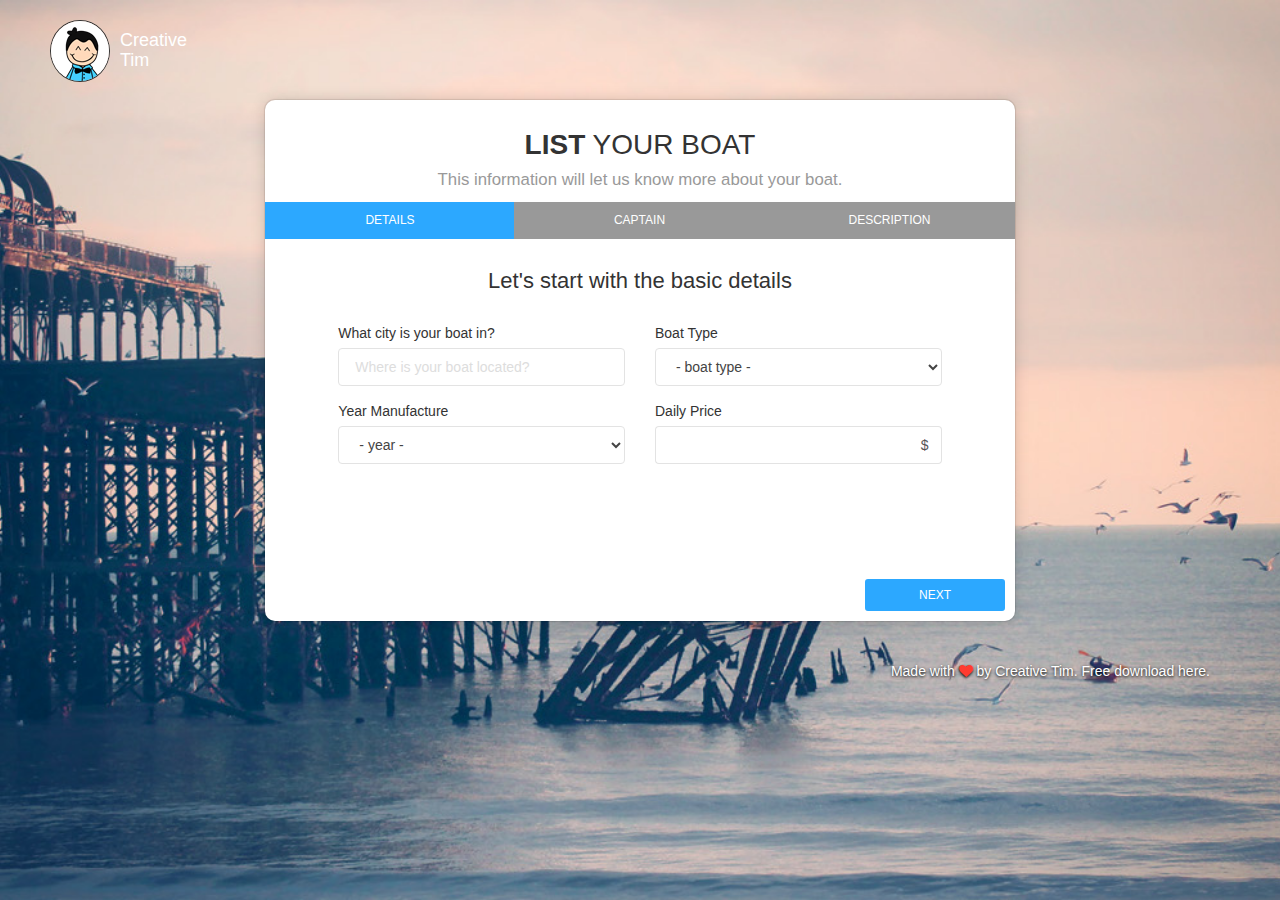
<file: assets/registrasi/wizard-list-boat.html>
<!doctype html>
<html lang="en">
<head>
	<meta charset="utf-8" />
	
	<meta http-equiv="X-UA-Compatible" content="IE=edge,chrome=1" />
	<title>Bootstrap Wizard by Creative Tim</title>

	<meta content='width=device-width, initial-scale=1.0, maximum-scale=1.0, user-scalable=0' name='viewport' />
    <meta name="viewport" content="width=device-width" />

    <link rel="icon" type="image/png" href="assets/img/favicon.ico">
    <link href="assets/css/bootstrap.min.css" rel="stylesheet" />
	<link href="assets/css/gsdk-base.css" rel="stylesheet" />
    
    <link href="http://netdna.bootstrapcdn.com/font-awesome/4.4.0/css/font-awesome.css" rel="stylesheet">
</head>

<body>
<div class="image-container set-full-height" style="background-image: url('assets/img/wizard-boat.jpg')">
    <!--   Creative Tim Branding   -->
    <a href="http://creative-tim.com">
         <div class="logo-container">
            <div class="logo">
                <img src="assets/img/new_logo.png">
            </div>
            <div class="brand">
                Creative Tim
            </div>
        </div>
    </a>
    
    <!--   Big container   -->
    <div class="container">
        <div class="row">
        <div class="col-sm-8 col-sm-offset-2">
           
            <!--      Wizard container        -->   
            <div class="wizard-container"> 
                <div class="card wizard-card ct-wizard-azzure" id="wizard">
                    <form action="" method="">
                <!--        You can switch "ct-wizard-azzure"  with one of the next bright colors: "ct-wizard-blue", "ct-wizard-green", "ct-wizard-orange", "ct-wizard-red"             -->
                
                    	<div class="wizard-header">
                        	<h3>
                        	   <b>LIST</b> YOUR BOAT <br>
                        	   <small>This information will let us know more about your boat.</small>
                        	</h3>
                    	</div>
                    	<ul>
                            <li><a href="#details" data-toggle="tab">Details</a></li>
                            <li><a href="#captain" data-toggle="tab">Captain</a></li>
                            <li><a href="#description" data-toggle="tab">Description</a></li>
                        </ul>
                        
                        <div class="tab-content">
                            <div class="tab-pane" id="details">
                              <div class="row">
                                  <div class="col-sm-12">
                                    <h4 class="info-text"> Let's start with the basic details</h4>
                                  </div>
                                  <div class="col-sm-5 col-sm-offset-1">
                                      <div class="form-group">
                                        <label>What city is your boat in?</label>
                                        <input type="text" class="form-control" id="exampleInputEmail1" placeholder="Where is your boat located?">
                                      </div>
                                  </div>
                                  <div class="col-sm-5">
                                      <div class="form-group">
                                        <label>Boat Type</label>
                                        <select class="form-control">
                                            <option disabled="" selected="">- boat type -</option>
                                            <option>Power</option>
                                            <option>Sail</option>
                                            <option>Paddle</option>
                                        </select>
                                      </div>
                                  </div>
                                  <div class="col-sm-5 col-sm-offset-1">
                                      <div class="form-group">
                                          <label>Year Manufacture</label>
                                          <select class="form-control">
                                            <option disabled="" selected="">- year -</option>
                                            <option>2008</option>
                                            <option>2009</option>
                                            <option>2010</option>
                                            <option>2011</option>
                                            <option>2012</option>
                                            <option>2013</option>
                                            <option>2014</option>
                                          </select>
                                      </div>
                                  </div>
                                  <div class="col-sm-5">
                                      <div class="form-group">
                                          <label>Daily Price</label>
                                          <div class="input-group">
                                              <input type="text" class="form-control">
                                              <span class="input-group-addon">$</span>
                                          </div>
                                      </div>
                                  </div>
                              </div>
                            </div>
                            <div class="tab-pane" id="captain">
                                <h4 class="info-text">Do you include a captain? </h4>
                                <div class="row">
                                    <div class="col-sm-10 col-sm-offset-1">
                                        <div class="col-sm-4 col-sm-offset-2">
                                            <div class="choice" data-toggle="wizard-radio" rel="tooltip" title="Renters you approve will be able to take this boat">
                                                <input type="radio" name="job" value="Design">
                                                <div class="icon">
                                                    <i class="fa fa-life-ring"></i>
                                                </div>
                                                <h6>No Captain</h6>
                                            </div>
                                        </div>
                                        <div class="col-sm-4">
                                            <div class="choice" data-toggle="wizard-radio" rel="tooltip" title="Select this option if you or a certified captain will be included.">
                                                <input type="radio" name="job" value="Code">
                                                <div class="icon">
                                                    <i class="fa fa-male"></i>
                                                </div>
                                                <h6>Includes Captain</h6>
                                            </div>
                                            
                                        </div>
                                    </div>
                                </div>
                            </div>
                            <div class="tab-pane" id="description">
                                <div class="row">
                                    <h4 class="info-text"> Drop us a small description </h4>
                                    <div class="col-sm-6 col-sm-offset-1">
                                         <div class="form-group">
                                            <label>Boat description</label>
                                            <textarea class="form-control" placeholder="" rows="9">
                                                
                                            </textarea>
                                          </div>
                                    </div>
                                    <div class="col-sm-4">
                                         <div class="form-group">
                                            <label>Example</label>
                                            <p class="description">"The boat really nice name is recognized as being a really awesome boat. We use it every sunday when we go fishing and we catch a lot. It has some kind of magic shield around it."</p>
                                          </div>
                                    </div>
                                </div>
                            </div>
                        </div>
                        <div class="wizard-footer">
                            	<div class="pull-right">
                                    <input type='button' class='btn btn-next btn-fill btn-info btn-wd btn-sm' name='next' value='Next' />
                                    <input type='button' class='btn btn-finish btn-fill btn-info btn-wd btn-sm' name='finish' value='Finish' />
        
                                </div>
                                <div class="pull-left">
                                    <input type='button' class='btn btn-previous btn-fill btn-default btn-wd btn-sm' name='previous' value='Previous' />
                                </div>
                                <div class="clearfix"></div>
                        </div>	
                    </form>
                </div>
            </div> <!-- wizard container -->
        </div>
        </div> <!-- row -->
    </div> <!--  big container -->
    
    <div class="footer">
        <div class="container">
             Made with <i class="fa fa-heart heart"></i> by <a href="http://www.creative-tim.com">Creative Tim</a>. Free download <a href="http://www.creative-tim.com/product/bootstrap-wizard">here.</a>
        </div>
    </div>


</div>

</body>

    <script src="assets/js/jquery-1.10.2.js" type="text/javascript"></script>
	<script src="assets/js/bootstrap.min.js" type="text/javascript"></script>
		
	<!--   plugins 	 -->
	<script src="assets/js/jquery.bootstrap.wizard.js" type="text/javascript"></script>
	
    <!--  More information about jquery.validate here: http://jqueryvalidation.org/	 -->
	<script src="assets/js/jquery.validate.min.js"></script>
	
	<!--  methods for manipulating the wizard and the validation -->
	<script src="assets/js/wizard.js"></script>

</html>
</file>
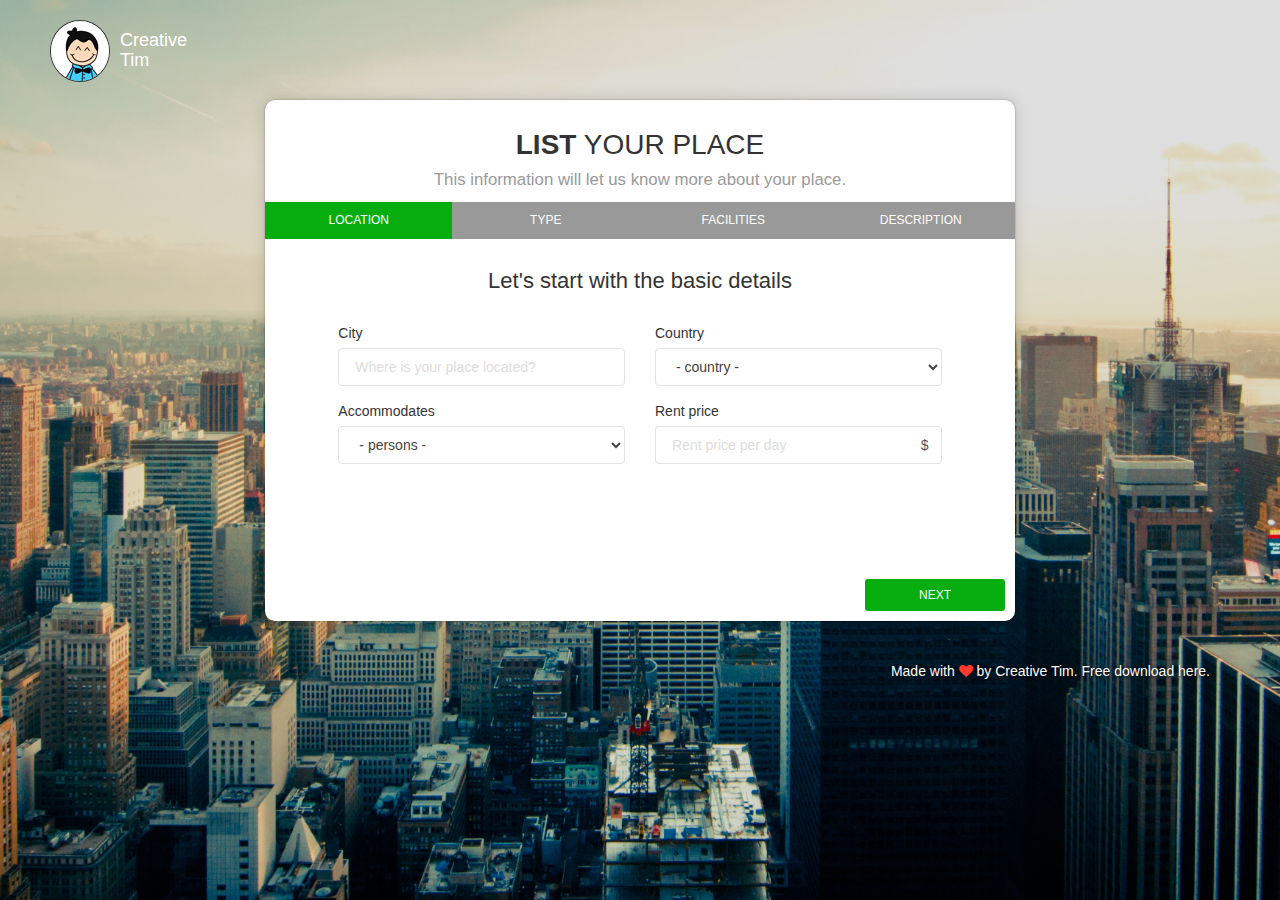
<file: assets/registrasi/wizard-list-place.html>
<!doctype html>
<html lang="en">
<head>
	<meta charset="utf-8" />
	
	<meta http-equiv="X-UA-Compatible" content="IE=edge,chrome=1" />
	<title>Bootstrap Wizard by Creative Tim</title>

	<meta content='width=device-width, initial-scale=1.0, maximum-scale=1.0, user-scalable=0' name='viewport' />
    <meta name="viewport" content="width=device-width" />

    <link rel="icon" type="image/png" href="assets/img/favicon.ico">
    <link href="assets/css/bootstrap.min.css" rel="stylesheet" />
	<link href="assets/css/gsdk-base.css" rel="stylesheet" />
    
    <link href="http://netdna.bootstrapcdn.com/font-awesome/4.4.0/css/font-awesome.css" rel="stylesheet">
</head>

<body>
<div class="image-container set-full-height" style="background-image: url('assets/img/wizard-city.jpg')">
    <!--   Creative Tim Branding   -->
    <a href="http://creative-tim.com">
         <div class="logo-container">
            <div class="logo">
                <img src="assets/img/new_logo.png">
            </div>
            <div class="brand">
                Creative Tim
            </div>
        </div>
    </a>
    
    <!--   Big container   -->
    <div class="container">
        <div class="row">
        <div class="col-sm-8 col-sm-offset-2">
           
            <!--      Wizard container        -->   
            <div class="wizard-container"> 
                <div class="card wizard-card ct-wizard-green" id="wizard">
                <form action="" method="">
                <!--        You can switch "ct-wizard-azzure"  with one of the next bright colors: "ct-wizard-blue", "ct-wizard-green", "ct-wizard-orange", "ct-wizard-red"             -->
                
                    	<div class="wizard-header">
                        	<h3>
                        	   <b>LIST</b> YOUR PLACE <br>
                        	   <small>This information will let us know more about your place.</small>
                        	</h3>
                    	</div>
                    	<ul>
                            <li><a href="#location" data-toggle="tab">Location</a></li>
                            <li><a href="#type" data-toggle="tab">Type</a></li>
                            <li><a href="#facilities" data-toggle="tab">Facilities</a></li>
                            <li><a href="#description" data-toggle="tab">Description</a></li>
                        </ul>
                        <div class="tab-content">
                            <div class="tab-pane" id="location">
                              <div class="row">
                                  <div class="col-sm-12">
                                    <h4 class="info-text"> Let's start with the basic details</h4>
                                  </div>
                                  <div class="col-sm-5 col-sm-offset-1">
                                      <div class="form-group">
                                        <label>City</label>
                                        <input type="text" class="form-control" id="exampleInputEmail1" placeholder="Where is your place located?">
                                      </div>
                                  </div>
                                  <div class="col-sm-5">
                                       <div class="form-group">
                                            <label>Country</label><br>
                                             <select name="country" class="form-control">
                                                <option disabled="" selected="">- country -</option>
                                                <option value="Afghanistan"> Afghanistan </option>
                                                <option value="Albania"> Albania </option>
                                                <option value="Algeria"> Algeria </option>
                                                <option value="American Samoa"> American Samoa </option>
                                                <option value="Andorra"> Andorra </option>
                                                <option value="Angola"> Angola </option>
                                                <option value="Anguilla"> Anguilla </option>
                                                <option value="Antarctica"> Antarctica </option>
                                                <option value="...">...</option>
                                            </select>
                                          </div>
                                  </div>
                                  <div class="col-sm-5 col-sm-offset-1">
                                      <div class="form-group">
                                          <label>Accommodates</label>
                                          <select class="form-control">
                                            <option disabled="" selected="">- persons -</option>
                                            <option>1 Person</option>
                                            <option>2 Persons </option>
                                            <option>3 Persons</option>
                                            <option>4 Persons</option>
                                            <option>5 Persons</option>
                                            <option>6+ Persons</option>
                                          </select>
                                      </div>
                                  </div>
                                  <div class="col-sm-5">
                                      <div class="form-group">
                                          <label>Rent price</label>
                                          <div class="input-group">
                                              <input type="text" class="form-control" placeholder="Rent price per day">
                                              <span class="input-group-addon">$</span>
                                          </div>
                                      </div>
                                  </div>
                              </div>
                            </div>
                            <div class="tab-pane" id="type">
                                <h4 class="info-text">What type of location do you have? </h4>
                                <div class="row">
                                    <div class="col-sm-10 col-sm-offset-1">
                                        <div class="col-sm-4 col-sm-offset-2">
                                            <div class="choice" data-toggle="wizard-radio" rel="tooltip" title="Select this option if you have a house.">
                                                <input type="radio" name="type" value="House">
                                                <div class="icon">
                                                    <i class="fa fa-home"></i>
                                                </div>
                                                <h6>House</h6>
                                            </div>
                                        </div>
                                        <div class="col-sm-4">
                                            <div class="choice" data-toggle="wizard-radio" rel="tooltip" title="Select this option if you have an appartment">
                                                <input type="radio" name="type" value="Appartment">
                                                <div class="icon">
                                                    <i class="fa fa-building"></i>
                                                </div>
                                                <h6>Appartment</h6>
                                            </div>
                                        </div>
                                        
                                    </div>
                                </div>
                            </div>
                            <div class="tab-pane" id="facilities">
                                <h4 class="info-text">Tell us more about facilities. </h4>
                                <div class="row">
                                    <div class="col-sm-5 col-sm-offset-1">
                                      <div class="form-group">
                                          <label>Your place is good for</label>
                                          <select class="form-control">
                                            <option disabled="" selected="">- type -</option>
                                            <option>Business</option>
                                            <option>Vacation </option>
                                            <option>Work</option>
                                          </select>
                                      </div>
                                    </div>
                                    <div class="col-sm-5">
                                      <div class="form-group">
                                          <label>Is air conditioning included ?</label>
                                          <select class="form-control">
                                            <option disabled="" selected="">- response -</option>
                                            <option>Yes</option>
                                            <option>No </option>
                                          </select>
                                      </div>
                                     </div>
                                     <div class="col-sm-5 col-sm-offset-1">
                                      <div class="form-group">
                                          <label>Does your place have wi-fi?</label>
                                          <select class="form-control">
                                            <option disabled="" selected="">- response -</option>
                                            <option>Yes</option>
                                            <option>No </option>
                                          </select>
                                       </div>
                                      </div>
                                      <div class="col-sm-5">
                                       <div class="form-group">
                                          <label>Is breakfast included?</label>
                                          <select class="form-control">
                                            <option disabled="" selected="">- response -</option>
                                            <option>Yes</option>
                                            <option>No </option>
                                          </select>
                                       </div>
                                      </div>
                                </div>
                            </div>
                            <div class="tab-pane" id="description">
                                <div class="row">
                                    <h4 class="info-text"> Drop us a small description. </h4>
                                    <div class="col-sm-6 col-sm-offset-1">
                                         <div class="form-group">
                                            <label>Place description</label>
                                            <textarea class="form-control" placeholder="" rows="9">
                                                
                                            </textarea>
                                          </div>
                                    </div>
                                    <div class="col-sm-4">
                                         <div class="form-group">
                                            <label>Example</label>
                                            <p class="description">"The place is really nice. We use it every sunday when we go fishing. It is so awesome."</p>
                                          </div>
                                    </div>
                                </div>
                            </div>
                        </div>
                        <div class="wizard-footer">
                            	<div class="pull-right">
                                    <input type='button' class='btn btn-next btn-fill btn-success btn-wd btn-sm' name='next' value='Next' />
                                    <input type='button' class='btn btn-finish btn-fill btn-success btn-wd btn-sm' name='finish' value='Finish' />
        
                                </div>
                                <div class="pull-left">
                                    <input type='button' class='btn btn-previous btn-fill btn-default btn-wd btn-sm' name='previous' value='Previous' />
                                </div>
                                <div class="clearfix"></div>
                        </div>	
                    </form>
                </div>
            </div> <!-- wizard container -->
        </div>
        </div> <!-- row -->
    </div> <!--  big container -->
   
    <div class="footer">
        <div class="container">
             Made with <i class="fa fa-heart heart"></i> by <a href="http://www.creative-tim.com">Creative Tim</a>. Free download <a href="http://www.creative-tim.com/product/bootstrap-wizard">here.</a>
        </div>
    </div>
    
</div>

</body>

    <script src="assets/js/jquery-1.10.2.js" type="text/javascript"></script>
	<script src="assets/js/bootstrap.min.js" type="text/javascript"></script>
		
	<!--   plugins 	 -->
	<script src="assets/js/jquery.bootstrap.wizard.js" type="text/javascript"></script>
	
    <!--  More information about jquery.validate here: http://jqueryvalidation.org/	 -->
	<script src="assets/js/jquery.validate.min.js"></script>
	
	<!--  methods for manipulating the wizard and the validation -->
	<script src="assets/js/wizard.js"></script>

</html>
</file>
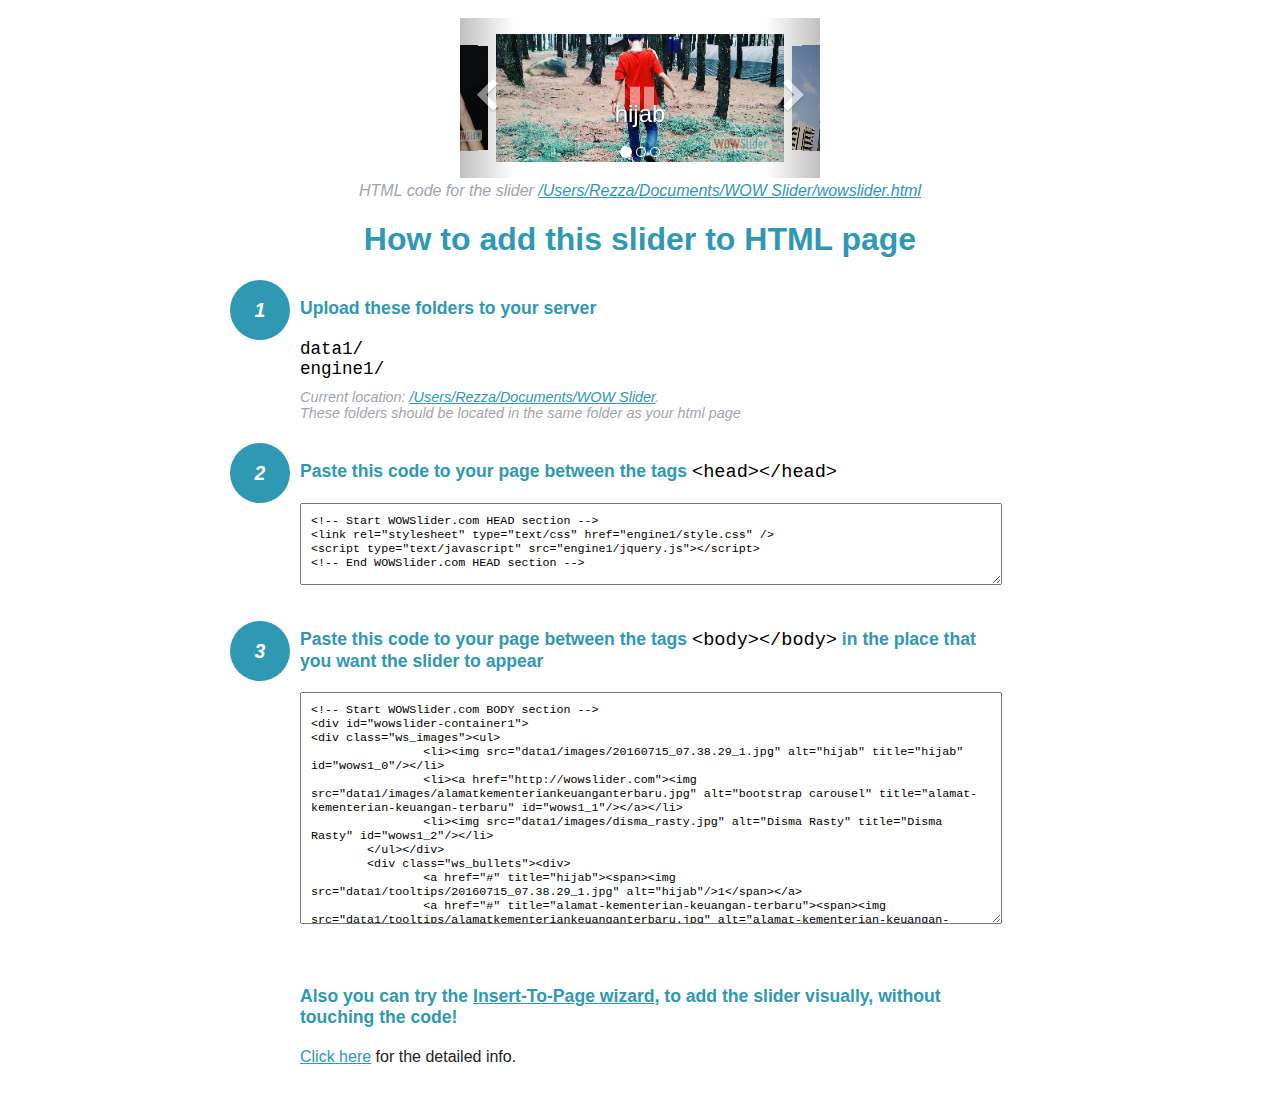
<file: assets/slider/wowslider-howto.html>
<!DOCTYPE html>
<html>
<head>
	<title>WOWSlider</title>
	<meta http-equiv="content-type" content="text/html; charset=utf-8" />
	<meta name="description" content="WOWSlider" />
	
	<!-- Start WOWSlider.com HEAD section --> <!-- add to the <head> of your page -->
	<link rel="stylesheet" type="text/css" href="engine1/style.css" />
	<script type="text/javascript" src="engine1/jquery.js"></script>
	<!-- End WOWSlider.com HEAD section -->


<style>
.instuction {
	font-family: sans-serif, Arial;
	display: block;
	margin: 0 auto;
	max-width: 820px;
	width: 100%;
	padding: 0 70px;
	color: #222;
	-webkit-box-sizing: border-box;
	-moz-box-sizing: border-box;
	box-sizing: border-box;
}
.instuction h1 img {
	max-width: 170px;
	vertical-align: middle;
	margin-bottom: 10px;
}
.instuction h1 {
	color: #2F98B3;
	text-align: center;
}
.instuction h2 {
	position: relative;
	font-size: 1.1em;
	color: #2F98B3;
	margin-bottom: 20px;
	margin-top: 40px;
}
.instuction h2 span.num {
	position: absolute;
	left: -70px;
	top: -18px;
	display: inline-block;
	vertical-align: middle;
	font-style: italic;
	font-size: 1.1em;
	width: 60px;
	height: 60px;
	line-height: 60px;
	text-align: center;
	background: #2F98B3;
	color: #fff;
	border-radius: 50%;
}
.instuction .mono {
	color: #000;
	font-family: monospace;
	font-size: 1.3em;
	font-weight: normal;
}
.instuction li.mono {
	font-size: 1.5em;
}

.instuction ul {
	font-size: 0.9em;
	margin-top: 0;
	padding-left: 0;
	list-style: none;
}
.instuction .note {
	color: #A3A3B2;
	font-style: italic;
	padding-top: 10px;
}
.instuction p.note {
	text-align: center;
	padding-top: 0;
	margin-top: 4px;
}
.instuction textarea {
	font-size: 0.9em;
	min-height: 60px;
	padding: 10px;
	margin: 0;
	overflow: auto;
	max-width: 100%;
	width: 100%;
}
.instuction a,
.instuction a:visited {
	color: #2F98B3;
}
</style>


</head>
<body style="margin:auto">

<br>

<!-- Start WOWSlider.com BODY section --> <!-- add to the <body> of your page -->
<div id="wowslider-container1">
<div class="ws_images"><ul>
		<li><img src="data1/images/20160715_07.38.29_1.jpg" alt="hijab" title="hijab" id="wows1_0"/></li>
		<li><a href="http://wowslider.com"><img src="data1/images/alamatkementeriankeuanganterbaru.jpg" alt="bootstrap carousel" title="alamat-kementerian-keuangan-terbaru" id="wows1_1"/></a></li>
		<li><img src="data1/images/disma_rasty.jpg" alt="Disma Rasty" title="Disma Rasty" id="wows1_2"/></li>
	</ul></div>
	<div class="ws_bullets"><div>
		<a href="#" title="hijab"><span><img src="data1/tooltips/20160715_07.38.29_1.jpg" alt="hijab"/>1</span></a>
		<a href="#" title="alamat-kementerian-keuangan-terbaru"><span><img src="data1/tooltips/alamatkementeriankeuanganterbaru.jpg" alt="alamat-kementerian-keuangan-terbaru"/>2</span></a>
		<a href="#" title="Disma Rasty"><span><img src="data1/tooltips/disma_rasty.jpg" alt="Disma Rasty"/>3</span></a>
	</div></div><div class="ws_script" style="position:absolute;left:-99%"><a href="http://wowslider.com/vi">bootstrap slider</a> by WOWSlider.com v8.7.1m</div>
<div class="ws_shadow"></div>
</div>	
<script type="text/javascript" src="engine1/wowslider.js"></script>
<script type="text/javascript" src="engine1/script.js"></script>
<!-- End WOWSlider.com BODY section -->


<div class="instuction">
	<p class="note">HTML code for the slider <a href="file:////Users/Rezza/Documents/WOW Slider/wowslider.html">/Users/Rezza/Documents/WOW Slider/wowslider.html</a></p>

	<h1>
		How to add this slider to HTML page
	</h1>

	<h2><span class="num">1</span> Upload these folders to your server</h2>
	<ul>
		<li class="mono">data1/</li>
		<li class="mono">engine1/</li>
		<li class="note">Current location: <a href="file:////Users/Rezza/Documents/WOW Slider">/Users/Rezza/Documents/WOW Slider</a>. <br>These folders should be located in the same folder as your html page</li>
	</ul>

	<h2><span class="num">2</span> Paste this code to your page between the tags <span class="mono">&lt;head&gt;&lt;/head&gt;</span></h2>
	<textarea onclick="this.select()">&lt;!-- Start WOWSlider.com HEAD section --&gt;
&lt;link rel=&quot;stylesheet&quot; type=&quot;text/css&quot; href=&quot;engine1/style.css&quot; /&gt;
&lt;script type=&quot;text/javascript&quot; src=&quot;engine1/jquery.js&quot;&gt;&lt;/script&gt;
&lt;!-- End WOWSlider.com HEAD section --&gt;</textarea>


	<h2><span class="num" style="top: -8px;">3</span> Paste this code to your page between the tags <span class="mono">&lt;body&gt;&lt;/body&gt;</span> in the place that you want the slider to appear</h2>
	<textarea onclick="this.select()" rows="15">&lt;!-- Start WOWSlider.com BODY section --&gt;
&lt;div id=&quot;wowslider-container1&quot;&gt;
&lt;div class=&quot;ws_images&quot;&gt;&lt;ul&gt;
		&lt;li&gt;&lt;img src=&quot;data1/images/20160715_07.38.29_1.jpg&quot; alt=&quot;hijab&quot; title=&quot;hijab&quot; id=&quot;wows1_0&quot;/&gt;&lt;/li&gt;
		&lt;li&gt;&lt;a href=&quot;http://wowslider.com&quot;&gt;&lt;img src=&quot;data1/images/alamatkementeriankeuanganterbaru.jpg&quot; alt=&quot;bootstrap carousel&quot; title=&quot;alamat-kementerian-keuangan-terbaru&quot; id=&quot;wows1_1&quot;/&gt;&lt;/a&gt;&lt;/li&gt;
		&lt;li&gt;&lt;img src=&quot;data1/images/disma_rasty.jpg&quot; alt=&quot;Disma Rasty&quot; title=&quot;Disma Rasty&quot; id=&quot;wows1_2&quot;/&gt;&lt;/li&gt;
	&lt;/ul&gt;&lt;/div&gt;
	&lt;div class=&quot;ws_bullets&quot;&gt;&lt;div&gt;
		&lt;a href=&quot;#&quot; title=&quot;hijab&quot;&gt;&lt;span&gt;&lt;img src=&quot;data1/tooltips/20160715_07.38.29_1.jpg&quot; alt=&quot;hijab&quot;/&gt;1&lt;/span&gt;&lt;/a&gt;
		&lt;a href=&quot;#&quot; title=&quot;alamat-kementerian-keuangan-terbaru&quot;&gt;&lt;span&gt;&lt;img src=&quot;data1/tooltips/alamatkementeriankeuanganterbaru.jpg&quot; alt=&quot;alamat-kementerian-keuangan-terbaru&quot;/&gt;2&lt;/span&gt;&lt;/a&gt;
		&lt;a href=&quot;#&quot; title=&quot;Disma Rasty&quot;&gt;&lt;span&gt;&lt;img src=&quot;data1/tooltips/disma_rasty.jpg&quot; alt=&quot;Disma Rasty&quot;/&gt;3&lt;/span&gt;&lt;/a&gt;
	&lt;/div&gt;&lt;/div&gt;&lt;div class=&quot;ws_script&quot; style=&quot;position:absolute;left:-99%&quot;&gt;&lt;a href=&quot;http://wowslider.com/vi&quot;&gt;bootstrap slider&lt;/a&gt; by WOWSlider.com v8.7.1m&lt;/div&gt;
&lt;div class=&quot;ws_shadow&quot;&gt;&lt;/div&gt;
&lt;/div&gt;	
&lt;script type=&quot;text/javascript&quot; src=&quot;engine1/wowslider.js&quot;&gt;&lt;/script&gt;
&lt;script type=&quot;text/javascript&quot; src=&quot;engine1/script.js&quot;&gt;&lt;/script&gt;
&lt;!-- End WOWSlider.com BODY section --&gt;</textarea>

<br><br>
<h2>Also you can try the <a href="http://wowslider.com/help/add-wowslider-to-page-2.html" target="_blank">Insert-To-Page wizard</a>, to add the slider visually, without touching the code!</h2>
<p>
	<a href="http://wowslider.com/help/add-wowslider-to-page-2.html" target="_blank">Click here</a> for the detailed info.
</p>
</div>

<br><br>
</body>
</html>
</file>
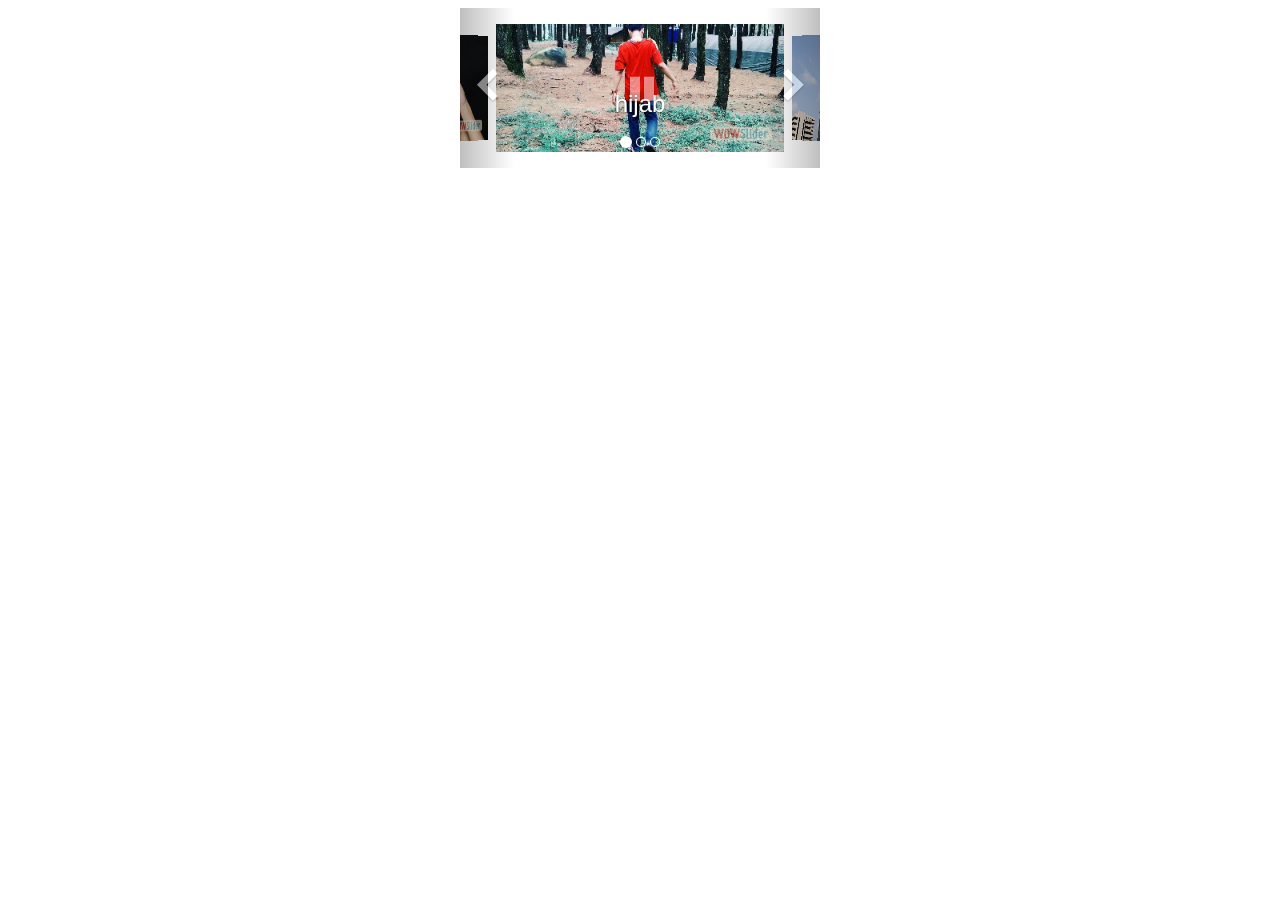
<file: assets/slider/wowslider.html>
<meta http-equiv="content-type" content="text/html; charset=utf-8" />
	<meta name="description" content="Made with WOW Slider - Create beautiful, responsive image sliders in a few clicks. Awesome skins and animations. Bootstrap slider" />
	
	<!-- Start WOWSlider.com HEAD section --> <!-- add to the <head> of your page -->
	<link rel="stylesheet" type="text/css" href="engine1/style.css" />
	<script type="text/javascript" src="engine1/jquery.js"></script>
	<!-- End WOWSlider.com HEAD section -->



	
	<!-- Start WOWSlider.com BODY section --> <!-- add to the <body> of your page -->
	<div id="wowslider-container1">
	<div class="ws_images"><ul>
		<li><img src="data1/images/20160715_07.38.29_1.jpg" alt="hijab" title="hijab" id="wows1_0"/></li>
		<li><a href="http://wowslider.com"><img src="data1/images/alamatkementeriankeuanganterbaru.jpg" alt="bootstrap carousel" title="alamat-kementerian-keuangan-terbaru" id="wows1_1"/></a></li>
		<li><img src="data1/images/disma_rasty.jpg" alt="Disma Rasty" title="Disma Rasty" id="wows1_2"/></li>
	</ul></div>
	<div class="ws_bullets"><div>
		<a href="#" title="hijab"><span><img src="data1/tooltips/20160715_07.38.29_1.jpg" alt="hijab"/>1</span></a>
		<a href="#" title="alamat-kementerian-keuangan-terbaru"><span><img src="data1/tooltips/alamatkementeriankeuanganterbaru.jpg" alt="alamat-kementerian-keuangan-terbaru"/>2</span></a>
		<a href="#" title="Disma Rasty"><span><img src="data1/tooltips/disma_rasty.jpg" alt="Disma Rasty"/>3</span></a>
	</div></div><div class="ws_script" style="position:absolute;left:-99%"><a href="http://wowslider.com/vi">bootstrap slider</a> by WOWSlider.com v8.7.1m</div>
	<div class="ws_shadow"></div>
	</div>	
	<script type="text/javascript" src="engine1/wowslider.js"></script>
	<script type="text/javascript" src="engine1/script.js"></script>
	<!-- End WOWSlider.com BODY section -->
</file>
<file: assets/mobirise/css/style.css>
html {
  position: relative;
  min-height: 100%;
}
.mbr-transparent {
  opacity: 0;
  filter: alpha(opacity=0);
}
.mbr-embedded-video {
  position: relative;
}
.mbr-background-video,
.mbr-background-video-preview {
  bottom: 0;
  left: 0;
  overflow: hidden;
  position: absolute;
  right: 0;
  top: 0;
}
.mbr-parallax-background,
.mbr-background {
  background-attachment: fixed !important;
  background-position: 50% 0;
  background-repeat: no-repeat;
  background-size: cover !important;
}
.mbr-hidden-scrollbar .mbr-parallax-background {
  background-size: auto 130%;
}
.mobile .mbr-parallax-background {
  background-attachment: scroll !important;
}
.mbr-background {
  background-attachment: scroll !important;
}
.is-builder .animated {
  -webkit-animation-name: none !important;
  animation-name: none !important;
}
.msgbox-1 {
  overflow: hidden;
  padding: 0 20px;
  position: relative;
}
.msgbox-1 .container {
  padding: 41px 0 29px;
  position: relative;
  z-index: 3;
}
@media (max-width: 767px) {
  .msgbox-1 .container {
    padding: 67px 0 78px;
    text-align: center;
  }
}
.msgbox-1 .row > div + div {
  line-height: 67px;
}
@media (max-width: 767px) {
  .msgbox-1 .row > div + div {
    padding-bottom: 3px;
    padding-top: 23px;
  }
}
@media (max-width: 480px) {
  .msgbox-1 .row > div + div {
    padding-bottom: 15px;
    padding-top: 37px;
  }
}
.msgbox-1 h1,
.msgbox-1 h2 {
  letter-spacing: 4px;
  line-height: 33px;
  margin-bottom: 11px;
  margin-top: 10px;
}
.msgbox-1 h1 + h1,
.msgbox-1 h2 + h1,
.msgbox-1 h1 + h2,
.msgbox-1 h2 + h2 {
  margin-top: -11px;
}
@media (max-width: 767px) {
  .msgbox-1 h1,
  .msgbox-1 h2 {
    line-height: 1.5em;
    margin-bottom: 0;
  }
  .msgbox-1 h1 + h1,
  .msgbox-1 h2 + h1,
  .msgbox-1 h1 + h2,
  .msgbox-1 h2 + h2 {
    margin-top: -1px;
  }
}
.msgbox-1 p {
  color: #777;
  font-size: 17px;
  line-height: 27px;
  margin-bottom: 0;
  padding-bottom: 13px;
  padding-top: 16px;
  text-align: left;
}
.msgbox-1 p + p {
  margin-top: -13px;
  padding-top: 0;
}
@media (max-width: 767px) {
  .msgbox-1 p {
    padding-top: 20px;
  }
}
.msgbox-1 .btn {
  margin-top: -14px;
  margin-right: 10px;
}
@media (max-width: 480px) {
  .msgbox-1 .btn {
    display: block;
  }
  .msgbox-1 .btn + .btn {
    margin-top: 12px;
  }
}
.msgbox-1.dark {
  background: #3c3c3c;
  color: #fff;
}
.msgbox-1.dark p {
  color: #fff;
}
.msgbox-1.dark .btn-default {
  border-color: #fff;
  color: #fff;
}
.msgbox-1.dark .btn-default:hover,
.msgbox-1.dark .btn-default:focus,
.msgbox-1.dark .btn-default.focus,
.msgbox-1.dark .btn-default:active,
.msgbox-1.dark .btn-default.active,
.open > .dropdown-toggle.msgbox-1.dark .btn-default {
  background-color: #fff;
  border-color: #fff;
  color: #252525;
}
.content-2 {
  overflow: hidden;
  padding: 71px 20px 70px;
  position: relative;
}
.content-2.col-5 .row > div {
  position: relative;
  min-height: 1px;
  padding-left: 15px;
  padding-right: 15px;
}
@media (min-width: 768px) {
  .content-2.col-5 .row > div {
    display: inline-block;
    float: none;
    vertical-align: top;
    width: 33%;
  }
}
@media (min-width: 992px) {
  .content-2.col-5 .row > div {
    float: left;
    width: 20%;
  }
}
@media (min-width: 992px) {
  .content-2.col-5 {
    padding-top: 75px;
  }
  .content-2.col-5 .thumbnail h3 {
    margin-top: 15px;
  }
  .content-2.col-5 .thumbnail h3 + h3 {
    margin-top: -33px;
  }
}
.content-2.col-4 .row > div {
  position: relative;
  min-height: 1px;
  padding-left: 15px;
  padding-right: 15px;
}
@media (min-width: 768px) {
  .content-2.col-4 .row > div {
    float: left;
    width: 50%;
  }
}
@media (min-width: 992px) {
  .content-2.col-4 .row > div {
    float: left;
    width: 25%;
  }
}
.content-2.col-3 .row > div {
  position: relative;
  min-height: 1px;
  padding-left: 15px;
  padding-right: 15px;
}
@media (min-width: 768px) {
  .content-2.col-3 .row > div {
    float: left;
    width: 33.33333333%;
  }
}
@media (min-width: 992px) {
  .content-2.col-3 {
    padding-top: 64px;
  }
  .content-2.col-3 .thumbnail h3 {
    margin-top: 4px;
  }
  .content-2.col-3 .thumbnail h3 + h3 {
    margin-top: -33px;
  }
  .content-2.col-3 .thumbnail .group {
    margin-top: 37px;
  }
}
.content-2.col-2 .row > div {
  position: relative;
  min-height: 1px;
  padding-left: 15px;
  padding-right: 15px;
}
@media (min-width: 768px) {
  .content-2.col-2 .row > div {
    float: left;
    width: 50%;
  }
}
@media (min-width: 992px) {
  .content-2.col-2 {
    padding-top: 48px;
  }
  .content-2.col-2 .thumbnail > img {
    width: 100%;
    max-width: 300px;
  }
  .content-2.col-2 .thumbnail h3 {
    margin-top: -14px;
    margin-bottom: 20px;
    font-size: 25px;
    letter-spacing: 6px;
    line-height: 1.5em;
  }
  .content-2.col-2 .thumbnail h3 + h3 {
    margin-top: -19px;
  }
  .content-2.col-2 .thumbnail p {
    font-size: 17px;
    line-height: 27px;
  }
  .content-2.col-2 .thumbnail .btn {
    padding: 16px 27px;
    font-size: 18px;
    line-height: 1.3333333;
    border-radius: 0px;
    font-size: 14px;
    letter-spacing: 2px;
  }
}
@media (max-width: 767px) {
  .content-2 {
    padding: 0 20px;
  }
  .content-2 .row > div {
    -webkit-box-shadow: inset 0 1px 1px rgba(10, 10, 10, 0.06);
    box-shadow: inset 0 1px 1px rgba(10, 10, 10, 0.06);
  }
  .content-2.dark .row > div {
    -webkit-box-shadow: inset 0 1px 1px rgba(0, 0, 0, 0.2);
    box-shadow: inset 0 1px 1px rgba(0, 0, 0, 0.2);
  }
}
@media (min-width: 768px) and (max-width: 991px) {
  .content-2.col-5 {
    padding-top: 70px;
  }
  .content-2.col-5 .row > div + div + div + div {
    margin-top: 50px;
  }
  .content-2.col-5 .thumbnail h3 {
    margin-top: 10px;
  }
  .content-2.col-5 .thumbnail h3 + h3 {
    margin-top: -33px;
  }
  .content-2.col-4 {
    padding: 64px 20px 70px;
  }
  .content-2.col-4 .row > div + div + div {
    margin-top: 39px;
  }
  .content-2.col-4 .thumbnail h3 {
    margin-top: 4px;
    margin-bottom: 32px;
  }
  .content-2.col-4 .thumbnail h3 + h3 {
    margin-top: -33px;
  }
  .content-2.col-4 .thumbnail .group {
    margin-top: 37px;
  }
  .content-2.col-3 {
    padding-top: 73px;
  }
  .content-2.col-3 .thumbnail h3 {
    margin-top: 12px;
    margin-bottom: 33px;
  }
  .content-2.col-3 .thumbnail h3 + h3 {
    margin-top: -33px;
  }
  .content-2.col-3 .thumbnail .group {
    margin-top: 36px;
  }
  .content-2.col-2 {
    padding-top: 64px;
  }
  .content-2.col-2 .thumbnail h3 {
    margin-top: 4px;
    margin-bottom: 33px;
  }
  .content-2.col-2 .thumbnail h3 + h3 {
    margin-top: -34px;
  }
  .content-2.col-2 .thumbnail .group {
    margin-top: 36px;
  }
}
.content-2 .container {
  padding: 0;
  position: relative;
  z-index: 3;
}
.content-2 .row {
  margin-left: -24px;
  margin-right: -24px;
}
.content-2 .thumbnail {
  background: none;
  border: 0;
  margin-bottom: 0;
  padding-top: 14px;
  padding-bottom: 0;
  padding-left: 0;
  padding-right: 0;
  text-align: center;
}
@media (max-width: 767px) {
  .content-2 .thumbnail {
    padding-top: 52px;
    padding-bottom: 65px;
    margin-bottom: 0;
  }
}
@media (max-width: 480px) {
  .content-2 .thumbnail {
    padding-bottom: 70px;
  }
}
.content-2 .thumbnail > img,
.content-2 .thumbnail .image img {
  max-width: 100%;
}
@media (max-width: 767px) {
  .content-2 .thumbnail > img,
  .content-2 .thumbnail .image img {
    width: 100%;
    max-width: 300px;
  }
}
.content-2 .thumbnail h3 {
  font-size: 16px;
  letter-spacing: 1px;
  margin-bottom: 32px;
  margin-top: 11px;
}
.content-2 .thumbnail h3 + h3 {
  margin-top: -32px;
}
@media (max-width: 767px) {
  .content-2 .thumbnail h3 {
    font-size: 25px;
    letter-spacing: 6px;
    line-height: 1.5em;
    margin-bottom: 20px;
    margin-top: -14px;
  }
  .content-2 .thumbnail h3 + h3 {
    margin-top: -21px;
  }
}
.content-2 .thumbnail p {
  color: #999;
  font-size: 16px;
  line-height: 26px;
  text-align: left;
}
.content-2 .thumbnail p + p {
  margin-top: -10px;
}
@media (max-width: 767px) {
  .content-2 .thumbnail p {
    font-size: 17px;
    line-height: 27px;
  }
}
.content-2 .thumbnail .group {
  line-height: 43px;
  margin-bottom: 14px;
  margin-top: 33px;
  text-align: center;
}
@media (max-width: 767px) {
  .content-2 .thumbnail .group {
    margin-top: 29px;
    line-height: 67px;
  }
}
@media (max-width: 480px) {
  .content-2 .thumbnail .group {
    margin-top: 37px;
  }
}
@media (max-width: 767px) {
  .content-2 .thumbnail .btn {
    padding: 16px 27px;
    font-size: 18px;
    line-height: 1.3333333;
    border-radius: 0px;
    font-size: 14px;
    letter-spacing: 2px;
    margin-right: 9px;
  }
}
@media (max-width: 480px) {
  .content-2 .thumbnail .btn {
    display: block;
    margin-right: 0;
  }
  .content-2 .thumbnail .btn + .btn {
    margin-top: 12px;
  }
}
.content-2.simple h3 {
  margin-top: 0 !important;
  margin-bottom: 31px !important;
}
.content-2.simple h3 + h3 {
  margin-top: -30px !important;
}
.content-2.simple.col-5 {
  padding-top: 77px;
}
.content-2.simple.col-4,
.content-2.simple.col-3 {
  padding-top: 76px;
}
.content-2.simple.col-2 {
  padding-top: 64px;
}
@media (min-width: 768px) and (max-width: 991px) {
  .content-2.simple h3 {
    margin-bottom: 32px !important;
  }
  .content-2.simple.col-5 {
    padding-top: 76px;
  }
  .content-2.simple.col-5 .row > div + div + div + div {
    margin-top: 53px;
  }
  .content-2.simple.col-4 {
    padding-top: 77px;
  }
  .content-2.simple.col-4 .row > div + div + div {
    margin-top: 53px;
  }
  .content-2.simple.col-2 {
    padding-top: 76px;
  }
}
@media (max-width: 767px) {
  .content-2.simple {
    padding-top: 0 !important;
  }
  .content-2.simple .thumbnail {
    padding-top: 68px;
  }
  .content-2.simple h3 {
    margin-bottom: 20px !important;
  }
  .content-2.simple h3 + h3 {
    margin-top: -21px !important;
  }
}
.content-2.dark {
  background: #3c3c3c;
}
.content-2.dark h1,
.content-2.dark h2,
.content-2.dark h3,
.content-2.dark h4 {
  color: #fff;
}
.content-2.dark p {
  color: #fff;
}
.content-2.dark .btn-default {
  border-color: #fff;
  color: #fff;
}
.content-2.dark .btn-default:hover,
.content-2.dark .btn-default:focus,
.content-2.dark .btn-default.focus,
.content-2.dark .btn-default:active,
.content-2.dark .btn-default.active,
.open > .dropdown-toggle.content-2.dark .btn-default {
  background-color: #fff;
  border-color: #fff;
  color: #252525;
}
.pricing-table-1 {
  -webkit-box-shadow: inset 0 1px 0 rgba(10, 10, 10, 0.06);
  box-shadow: inset 0 1px 0 rgba(10, 10, 10, 0.06);
  background: #f0f0f0;
  overflow: hidden;
  padding: 100px 0 67px;
  position: relative;
}
.pricing-table-1 .container {
  display: block;
  float: none;
  margin-left: auto;
  margin-right: auto;
  max-width: 1000px;
  position: relative;
  z-index: 3;
}
.pricing-table-1.col-4 .row > div {
  position: relative;
  min-height: 1px;
  padding-left: 15px;
  padding-right: 15px;
  padding: 0;
}
@media (min-width: 768px) {
  .pricing-table-1.col-4 .row > div {
    float: left;
    width: 25%;
  }
}
.pricing-table-1.col-3 .container {
  max-width: 750px;
}
.pricing-table-1.col-3 .row > div {
  position: relative;
  min-height: 1px;
  padding-left: 15px;
  padding-right: 15px;
  padding: 0;
}
@media (min-width: 768px) {
  .pricing-table-1.col-3 .row > div {
    float: left;
    width: 33.33333333%;
  }
}
.pricing-table-1.col-2 .container {
  max-width: 600px;
}
.pricing-table-1.col-2 .row > div {
  position: relative;
  min-height: 1px;
  padding-left: 15px;
  padding-right: 15px;
  padding: 0;
}
@media (min-width: 768px) {
  .pricing-table-1.col-2 .row > div {
    float: left;
    width: 50%;
  }
}
.pricing-table-1 .plan {
  -webkit-box-shadow: 0 2px 2px rgba(10, 10, 10, 0.06);
  box-shadow: 0 2px 2px rgba(10, 10, 10, 0.06);
  background: #fff;
  color: #484f5a;
  margin-right: 1px;
  padding-bottom: 39px;
  text-align: center;
}
.pricing-table-1 .plan h3 {
  background: #323b44;
  border-radius: 7px 7px 0 0;
  color: #fff;
  font-size: 16px;
  letter-spacing: 1px;
  margin: 0;
  padding: 18px 0 19px;
  position: relative;
  top: -7px;
}
.pricing-table-1 .plan p {
  margin-bottom: 0;
}
.pricing-table-1 .plan .price {
  font-size: 80px;
  letter-spacing: 1px;
  padding: 7px 0 0;
}
.pricing-table-1 .plan .price small {
  color: #aaa;
  display: block;
  font-size: 13px;
  margin-top: -11px;
  padding-bottom: 19px;
}
.pricing-table-1 .plan .price strong {
  font-weight: normal;
  left: -10px;
  position: relative;
}
.pricing-table-1 .plan .price sup {
  display: inline-block;
  font-size: 32px;
  height: 1px;
  margin: 58px 0 0 -4px;
  position: relative;
  vertical-align: top;
  width: 25px;
}
.pricing-table-1 .plan .price:after {
  background: #eee;
  content: "";
  display: block;
  height: 1px;
  margin: 20px auto 0;
  width: 80%;
}
.pricing-table-1 .plan ul {
  font-size: 14px;
  list-style: none;
  margin: 35px 0 35px;
  padding-left: 0;
}
.pricing-table-1 .plan ul li {
  margin-bottom: 12px;
}
.pricing-table-1 .plan .btn {
  margin-bottom: 2px;
  margin-top: 1px;
}
.pricing-table-1 .favorite {
  -webkit-box-shadow: 0 0 10px rgba(10, 10, 10, 0.35);
  box-shadow: 0 0 10px rgba(10, 10, 10, 0.35);
  margin-left: -5px;
  margin-right: -5px;
  padding-bottom: 52px;
  position: relative;
  top: -13px;
  z-index: 2;
}
.pricing-table-1 .favorite h3 {
  background: #f97352;
}
.pricing-table-1 .favorite .price {
  padding-top: 20px;
}
.pricing-table-1 .favorite .price strong {
  left: -8px;
}
.pricing-table-1 .green h3 {
  background: #4a474d;
}
.pricing-table-1 .blue h3 {
  background: #27aae0;
}
.pricing-table-1 .orange h3 {
  background: #424c71;
}
@media (max-width: 767px) {
  .pricing-table-1 {
    padding: 30px 20px 10px 20px;
  }
  .pricing-table-1 .plan {
    margin-bottom: 20px;
  }
  .pricing-table-1 .plan ul {
    margin: 36px 0 34px;
  }
  .pricing-table-1 .plan .btn {
    margin-top: 2px;
  }
  .pricing-table-1 .favorite {
    margin-left: 0;
    margin-right: 0;
    top: 0;
  }
}
@media (min-width: 480px) and (max-width: 767px) {
  .pricing-table-1 .plan {
    padding-bottom: 64px;
  }
  .pricing-table-1 .plan .price {
    font-size: 120px;
    line-height: 142px;
  }
  .pricing-table-1 .plan .price small {
    font-size: 16px;
    margin-top: -1px;
    padding-bottom: 18px;
    line-height: 23px;
  }
  .pricing-table-1 .plan .price sup {
    font-size: 36px;
    margin: 77px 0 0 -4px;
  }
  .pricing-table-1 .plan ul {
    font-size: 16px;
    margin: 35px 0 22px;
  }
  .pricing-table-1 .plan .btn {
    padding: 16px 27px;
    font-size: 18px;
    line-height: 1.3333333;
    border-radius: 0px;
    font-size: 14px;
    letter-spacing: 2px;
    margin-bottom: 3px;
    margin-top: -13px;
    position: relative;
    top: 26px;
  }
}
.mbr-navbar {
  position: relative;
  width: 100%;
}
.mbr-navbar:before {
  content: "";
  display: block;
}
.mbr-navbar__brand-link:after,
.mbr-navbar__brand-img {
  height: 74px;
}
.mbr-navbar:before,
.mbr-navbar__container {
  height: 98px;
}
.mbr-navbar--ss .mbr-navbar__brand-link:after,
.mbr-navbar--ss .mbr-navbar__brand-img {
  height: 74px;
}
.mbr-navbar--ss:before,
.mbr-navbar--ss .mbr-navbar__container {
  height: 98px;
}
.mbr-navbar--xs .mbr-navbar__brand-link:after,
.mbr-navbar--xs .mbr-navbar__brand-img {
  height: 32px;
}
.mbr-navbar--xs:before,
.mbr-navbar--xs .mbr-navbar__container {
  height: 56px;
}
.mbr-navbar--s .mbr-navbar__brand-link:after,
.mbr-navbar--s .mbr-navbar__brand-img {
  height: 48px;
}
.mbr-navbar--s:before,
.mbr-navbar--s .mbr-navbar__container {
  height: 72px;
}
.mbr-navbar--m .mbr-navbar__brand-link:after,
.mbr-navbar--m .mbr-navbar__brand-img {
  height: 64px;
}
.mbr-navbar--m:before,
.mbr-navbar--m .mbr-navbar__container {
  height: 88px;
}
.mbr-navbar--l .mbr-navbar__brand-link:after,
.mbr-navbar--l .mbr-navbar__brand-img {
  height: 96px;
}
.mbr-navbar--l:before,
.mbr-navbar--l .mbr-navbar__container {
  height: 120px;
}
.mbr-navbar--xl .mbr-navbar__brand-link:after,
.mbr-navbar--xl .mbr-navbar__brand-img {
  height: 128px;
}
.mbr-navbar--xl:before,
.mbr-navbar--xl .mbr-navbar__container {
  height: 152px;
}
.mbr-navbar--short .mbr-navbar__brand-link:after,
.mbr-navbar--short .mbr-navbar__brand-img {
  height: 40px;
}
.mbr-navbar--short:before,
.mbr-navbar--short .mbr-navbar__container {
  height: 64px;
}
.mbr-navbar--short .mbr-navbar__container {
  padding: 12px 0;
}
@media (max-width: 767px) {
  .mbr-navbar--short .mbr-navbar__brand-link:after,
  .mbr-navbar--short .mbr-navbar__brand-img {
    height: 31px;
  }
  .mbr-navbar--short:before,
  .mbr-navbar--short .mbr-navbar__container {
    height: 45px;
  }
  .mbr-navbar--short .mbr-navbar__container {
    padding: 7px 0;
  }
}
.mbr-navbar__brand-img {
  position: relative;
}
.mbr-navbar__brand-img,
.mbr-navbar__container,
.mbr-navbar__section {
  -webkit-transition: all 300ms ease-in-out 0s;
  -o-transition: all 300ms ease-in-out 0s;
  transition: all 300ms ease-in-out 0s;
}
.mbr-navbar__section {
  background: #2c2c2c;
  height: auto;
  position: absolute;
  top: 0;
  width: 100%;
  z-index: 1000;
}
.mbr-navbar__container {
  display: table;
  padding: 12px 0;
  width: 100%;
}
.mbr-navbar__menu-box {
  display: table;
  width: 100%;
}
.mbr-navbar__menu-box--inline-left,
.mbr-navbar__menu-box--inline-center,
.mbr-navbar__menu-box--inline-right {
  display: block;
  text-align: left;
}
.mbr-navbar__menu-box--inline-center {
  text-align: center;
}
.mbr-navbar__menu-box--inline-right {
  text-align: right;
}
.mbr-navbar__column {
  display: table-cell;
  vertical-align: middle;
}
.mbr-navbar__column--xxs {
  width: 1%;
}
.mbr-navbar__column--xs {
  width: 10%;
}
.mbr-navbar__column--s {
  width: 20%;
}
.mbr-navbar__column--m {
  width: 30%;
}
.mbr-navbar__column--l {
  width: 40%;
}
.mbr-navbar__column--xl {
  width: 50%;
}
.mbr-navbar__menu-box--inline-left .mbr-navbar__column,
.mbr-navbar__menu-box--inline-center .mbr-navbar__column,
.mbr-navbar__menu-box--inline-right .mbr-navbar__column {
  display: inline-block;
}
.mbr-navbar__items {
  float: left;
  padding-left: 0px;
  position: relative;
  left: -20px;
}
.mbr-navbar__items--right {
  float: right;
  left: 0;
}
.mbr-navbar__item {
  display: block;
  float: left;
  position: relative;
}
.mbr-navbar__hamburger {
  display: none;
  margin-top: -11px;
  position: absolute;
  right: 0;
  top: 50%;
  z-index: 10000;
}
.mbr-navbar--collapsed .mbr-navbar__container {
  position: relative;
}
.mbr-navbar--collapsed .mbr-navbar__column {
  display: block;
  width: 100%;
}
.mbr-navbar--collapsed .mbr-navbar__items--right {
  padding-top: 13px;
}
.mbr-navbar--collapsed .mbr-navbar__menu {
  background: rgba(0, 0, 0, 0.9);
  display: none;
  height: 100%;
  left: 0;
  position: fixed;
  top: 0;
  width: 100%;
  z-index: 9999;
}
.mbr-navbar--collapsed .mbr-navbar__menu-box {
  display: table-cell;
  vertical-align: middle;
}
.mbr-navbar--collapsed .mbr-navbar__items {
  float: none;
}
.mbr-navbar--collapsed .mbr-navbar__item {
  float: none;
}
.mbr-navbar--collapsed .mbr-navbar__hamburger {
  display: block;
}
.mbr-navbar--collapsed.mbr-navbar--open .mbr-navbar__menu {
  display: table;
}
.mbr-navbar--collapsed.mbr-navbar--open:not(.mbr-navbar--sticky) .mbr-navbar__section {
  background: none;
  position: fixed;
}
.mbr-navbar--collapsed.mbr-navbar--open .mbr-navbar__brand {
  visibility: hidden;
}
.mbr-navbar--collapsed.mbr-navbar--sticky.mbr-navbar--open .mbr-navbar__brand {
  visibility: visible;
}
.mbr-navbar--collapsed.mbr-navbar--open .mbr-navbar__brand-img,
.mbr-navbar--collapsed.mbr-navbar--open .mbr-navbar__container {
  -webkit-transition: none;
  -o-transition: none;
  transition: none;
}
.mbr-navbar--freeze.mbr-navbar--collapsed.mbr-navbar--open .mbr-navbar__hamburger,
.mbr-navbar--freeze.mbr-navbar--collapsed.mbr-navbar--open .mbr-navbar__hamburger:hover {
  color: #fff !important;
}
.mbr-navbar--sticky .mbr-navbar__section {
  position: fixed;
}
.mbr-navbar--absolute {
  position: absolute;
}
.mbr-navbar--transparent .mbr-navbar__section {
  background: none;
}
.mbr-navbar--stuck .mbr-navbar__section,
.mbr-navbar--relative .mbr-navbar__section {
  background: #2c2c2c;
}
@media (max-width: 991px) {
  .mbr-navbar--auto-collapse .mbr-navbar__container {
    position: relative;
  }
  .mbr-navbar--auto-collapse .mbr-navbar__column {
    display: block;
    width: 100%;
  }
  .mbr-navbar--auto-collapse .mbr-navbar__items--right {
    padding-top: 13px;
  }
  .mbr-navbar--auto-collapse .mbr-navbar__menu {
    background: rgba(0, 0, 0, 0.9);
    display: none;
    height: 100%;
    left: 0;
    position: fixed;
    top: 0;
    width: 100%;
    z-index: 9999;
  }
  .mbr-navbar--auto-collapse .mbr-navbar__menu-box {
    display: table-cell;
    vertical-align: middle;
  }
  .mbr-navbar--auto-collapse .mbr-navbar__items {
    float: none;
  }
  .mbr-navbar--auto-collapse .mbr-navbar__item {
    float: none;
  }
  .mbr-navbar--auto-collapse .mbr-navbar__hamburger {
    display: block;
  }
  .mbr-navbar--auto-collapse.mbr-navbar--open .mbr-navbar__menu {
    display: table;
  }
  .mbr-navbar--auto-collapse.mbr-navbar--open:not(.mbr-navbar--sticky) .mbr-navbar__section {
    background: none;
    position: fixed;
  }
  .mbr-navbar--auto-collapse.mbr-navbar--open .mbr-navbar__brand {
    visibility: hidden;
  }
  .mbr-navbar--auto-collapse.mbr-navbar--sticky.mbr-navbar--open .mbr-navbar__brand {
    visibility: visible;
  }
  .mbr-navbar--auto-collapse.mbr-navbar--open .mbr-navbar__brand-img,
  .mbr-navbar--auto-collapse.mbr-navbar--open .mbr-navbar__container {
    -webkit-transition: none;
    -o-transition: none;
    transition: none;
  }
  .mbr-navbar--freeze.mbr-navbar--auto-collapse.mbr-navbar--open .mbr-navbar__hamburger,
  .mbr-navbar--freeze.mbr-navbar--auto-collapse.mbr-navbar--open .mbr-navbar__hamburger:hover {
    color: #fff !important;
  }
}
.mbr-after-navbar:before {
  content: "";
  display: block;
  height: 98px;
}
.mbr-hamburger {
  cursor: pointer;
  height: 23px;
  width: 30px;
}
.mbr-hamburger:focus {
  outline: none;
}
.mbr-hamburger__line,
.mbr-hamburger__line:before,
.mbr-hamburger__line:after {
  content: "";
  position: absolute;
  display: block;
  height: 1px;
  cursor: pointer;
}
.mbr-hamburger__line,
.mbr-hamburger__line:before,
.mbr-hamburger__line:after {
  width: 30px;
  border-bottom: 5px solid;
  top: 9px;
}
.mbr-hamburger__line:before {
  top: -9px;
}
.mbr-hamburger__line:after {
  top: 9px;
}
.mbr-hamburger__line,
.mbr-hamburger__line:before,
.mbr-hamburger__line:after {
  -webkit-transition: all 300ms ease-in-out;
  transition: all 300ms ease-in-out;
}
.mbr-hamburger--open .mbr-hamburger__line {
  border-color: transparent;
}
.mbr-hamburger--open .mbr-hamburger__line:before,
.mbr-hamburger--open .mbr-hamburger__line:after {
  top: 0;
}
.mbr-hamburger--open .mbr-hamburger__line:before {
  -ms-transform: rotate(45deg);
  -webkit-transform: rotate(45deg);
  transform: rotate(45deg);
}
.mbr-hamburger--open .mbr-hamburger__line:after {
  top: 10px;
  -ms-transform: translatey(-10px) rotate(-45deg);
  -webkit-transform: translatey(-10px) rotate(-45deg);
  transform: translatey(-10px) rotate(-45deg);
}
@media (max-width: 767px) {
  .mbr-hamburger {
    height: 23px;
    width: 27px;
  }
  .mbr-hamburger__line,
  .mbr-hamburger__line:before,
  .mbr-hamburger__line:after {
    width: 27px;
    border-bottom: 4px solid;
    top: 9px;
  }
  .mbr-hamburger__line:before {
    top: -9px;
  }
  .mbr-hamburger__line:after {
    top: 9px;
  }
}
.mbr-brand {
  display: block;
  float: left;
  position: relative;
}
.mbr-brand,
.mbr-brand:hover {
  text-decoration: none;
}
.mbr-brand__name {
  display: block;
  font-weight: bold;
  margin-top: 5px;
  text-align: center;
}
.mbr-brand__name,
.mbr-brand__name:hover {
  text-decoration: none;
}
.mbr-brand--inline {
  display: table;
}
.mbr-brand--inline:after {
  content: "";
  display: table-cell;
  width: 1px;
}
.mbr-brand--inline .mbr-brand__logo,
.mbr-brand--inline .mbr-brand__name {
  display: table-cell;
  vertical-align: middle;
}
.mbr-brand--inline .mbr-brand__logo {
  padding-right: 10px;
}
.mbr-brand--inline .mbr-brand__name {
  margin: 0;
  text-align: left;
}
.mbr-form {
  display: table;
  margin-top: -13px;
  position: relative;
  top: 14px;
  width: 100%;
}
.mbr-form__left,
.mbr-form__right {
  display: table-cell;
  vertical-align: top;
}
.mbr-form__left {
  padding-right: 3px;
}
.mbr-form__right {
  width: 1px;
}
@media (max-width: 530px) {
  .mbr-form {
    display: block;
    margin-top: -27px;
    position: relative;
    top: 26px;
  }
  .mbr-form__left,
  .mbr-form__right {
    display: block;
  }
  .mbr-form__left {
    margin-bottom: 12px;
    padding-right: 0;
  }
  .mbr-form__right {
    width: 100%;
  }
}
.mbr-section {
  padding: 0 20px;
}
.mbr-section--no-padding {
  padding: 0;
}
.mbr-section--relative {
  position: relative;
}
.mbr-section--fixed-size {
  overflow: hidden;
}
.mbr-section--full-height {
  height: 100vh;
}
.mbr-section--full-height.mbr-after-navbar:before {
  display: none;
}
.mbr-section--bg-adapted {
  background-attachment: scroll;
  background-position: 50% 0;
  background-repeat: no-repeat;
  background-size: cover;
}
.mbr-section--gray {
  background-color: #444444;
}
.mbr-section--light-gray {
  background-color: #f0f0f0;
}
.mbr-section--dark-gray {
  background-color: #3c3c3c;
}
.mbr-section__container {
  padding: 0;
  position: relative;
  z-index: 3;
}
.mbr-section__container--std-padding {
  padding: 93px 0;
}
.mbr-section__container--sm-padding {
  padding: 41px 0;
}
.mbr-section__container--isolated {
  padding-bottom: 93px;
  padding-top: 93px;
}
.mbr-section__container--first {
  padding-top: 93px;
  padding-bottom: 41px;
}
.mbr-section__container--middle {
  padding-bottom: 41px;
}
.mbr-section__container--last {
  padding-bottom: 93px;
}
.mbr-section__left {
  padding-right: 40px;
}
.mbr-section__right {
  padding-left: 15px;
}
.mbr-section__header {
  line-height: 1.5em;
  margin: -10px 0 0;
  text-align: center;
}
@media (max-width: 767px) {
  .mbr-section__left {
    padding-right: 15px;
  }
  .mbr-section__right {
    padding-left: 15px;
    padding-top: 51px;
  }
}
.mbr-arrow {
  bottom: 71px;
  left: 0;
  line-height: 1px;
  padding: 0 20px;
  position: absolute;
  width: 100%;
  z-index: 3;
}
.mbr-arrow__link {
  display: inline-block;
  font-size: 26px;
}
.mbr-arrow__link,
.mbr-arrow__link:hover,
.mbr-arrow__link:focus {
  color: #fff;
}
.mbr-arrow--floating .mbr-arrow__link {
  -webkit-animation: floating-arrow 1.6s infinite ease-in-out 0s;
  -o-animation: floating-arrow 1.6s infinite ease-in-out 0s;
  animation: floating-arrow 1.6s infinite ease-in-out 0s;
}
@-webkit-keyframes floating-arrow {
  from {
    -webkit-transform: translateY(0);
    transform: translateY(0);
  }
  65% {
    -webkit-transform: translateY(11px);
    transform: translateY(11px);
  }
  to {
    -webkit-transform: translateY(0);
    transform: translateY(0);
  }
}
@-o-keyframes floating-arrow {
  from {
    -webkit-transform: translateY(0);
    transform: translateY(0);
  }
  65% {
    -webkit-transform: translateY(11px);
    transform: translateY(11px);
  }
  to {
    -webkit-transform: translateY(0);
    transform: translateY(0);
  }
}
@keyframes floating-arrow {
  from {
    -webkit-transform: translateY(0);
    transform: translateY(0);
  }
  65% {
    -webkit-transform: translateY(11px);
    transform: translateY(11px);
  }
  to {
    -webkit-transform: translateY(0);
    transform: translateY(0);
  }
}
.mbr-arrow--dark .mbr-arrow__link,
.mbr-arrow--dark .mbr-arrow__link:hover,
.mbr-arrow--dark .mbr-arrow__link:focus {
  color: #252525;
}
@media (max-width: 767px) {
  .mbr-arrow {
    bottom: 41px;
  }
}
@media (max-width: 320px) {
  .mbr-arrow {
    bottom: 21px;
    text-align: center;
  }
}
@media all and (device-width: 320px) and (device-height: 568px) and (orientation: portrait) {
  .mbr-arrow {
    bottom: 31px;
  }
}
.mbr-box {
  display: table;
  width: 100%;
}
.mbr-box--fixed {
  table-layout: fixed;
}
.mbr-box--stretched {
  height: 100%;
}
.mbr-box__magnet {
  display: table-cell;
  float: none;
  height: 100%;
  margin-bottom: 0;
  margin-top: 0;
  text-align: center;
  vertical-align: middle;
}
.mbr-box__magnet--sm-padding {
  padding: 41px 0;
}
.mbr-box__magnet--top-left,
.mbr-box__magnet--top-center,
.mbr-box__magnet--top-right {
  vertical-align: top;
}
.mbr-box__magnet--bottom-left,
.mbr-box__magnet--bottom-center,
.mbr-box__magnet--bottom-right {
  vertical-align: bottom;
}
.mbr-box__magnet--top-left,
.mbr-box__magnet--center-left,
.mbr-box__magnet--bottom-left {
  text-align: left;
}
.mbr-box__magnet--top-right,
.mbr-box__magnet--center-right,
.mbr-box__magnet--bottom-right {
  text-align: right;
}
.mbr-box__container {
  height: 50%;
}
@media (max-width: 767px) {
  .mbr-box__container {
    height: 100%;
  }
  .mbr-box--adapted {
    display: block;
  }
  .mbr-box--adapted > .mbr-box__magnet {
    display: block;
    height: auto;
  }
}
.mbr-overlay {
  background: #222;
  bottom: 0;
  left: 0;
  position: absolute;
  right: 0;
  top: 0;
  z-index: 2;
}
.mbr-google-map__marker {
  color: #252525;
  display: none;
  margin: 0;
}
.mbr-google-map--loaded .mbr-google-map__marker {
  display: block;
}
.mbr-hero {
  color: #fff;
  position: relative;
}
.mbr-hero__text {
  font-size: 46px;
  font-weight: bold;
  left: -2px;
  letter-spacing: 2px;
  line-height: 50px;
  margin: -18px 0 1px 0;
  padding-bottom: 41px;
  position: relative;
  top: 8px;
}
.mbr-hero__subtext {
  font-size: 21px;
  line-height: 29px;
  margin: -32px 0 3px 0;
  padding: 0 0 41px 0;
  position: relative;
  top: 6px;
}
.mbr-figure {
  display: inline-block;
  line-height: 1px;
  margin: 0;
  max-width: 100%;
  overflow: hidden;
  position: relative;
}
.mbr-figure--no-bg {
  background: none;
}
.mbr-figure--full-width {
  display: block;
  width: 100%;
}
.mbr-figure.mbr-after-navbar:before {
  display: none;
}
.mbr-figure--full-width iframe,
.mbr-figure--full-width .mbr-figure__img,
.mbr-figure--full-width .mbr-figure__map {
  width: 100%;
}
.mbr-figure iframe,
.mbr-figure__img,
.mbr-figure__map {
  max-width: 100%;
}
.mbr-figure__map {
  height: 400px;
  line-height: 1.3em;
}
.mbr-figure__map--short {
  height: 300px;
}
.mbr-figure__caption {
  background: rgba(0, 0, 0, 0.5);
  bottom: 0;
  color: #fff;
  display: block;
  font-size: 17px;
  left: 0;
  line-height: 1.3em;
  min-height: 53px;
  padding: 17px 20px;
  position: absolute;
  text-align: left;
  width: 100%;
}
.mbr-figure__caption--no-padding {
  padding: 17px 0;
}
.mbr-figure--wysiwyg .mbr-figure__caption a,
.mbr-figure--wysiwyg .mbr-figure__caption a:hover {
  color: inherit;
  text-decoration: underline;
}
.mbr-figure--caption-inside-top .mbr-figure__caption {
  bottom: auto;
  top: 0;
}
.mbr-figure--caption-outside-top .mbr-figure__caption,
.mbr-figure--caption-outside-bottom .mbr-figure__caption {
  background: none;
  position: relative;
}
.mbr-figure--no-bg.mbr-figure--caption-outside-top .mbr-figure__caption,
.mbr-figure--no-bg.mbr-figure--caption-outside-bottom .mbr-figure__caption {
  color: #252525;
}
.mbr-figure--no-bg.mbr-figure--caption-outside-top .mbr-figure__caption {
  margin-top: -3px;
  padding-top: 0;
}
.mbr-figure--no-bg.mbr-figure--caption-outside-bottom .mbr-figure__caption {
  margin-top: -2px;
  padding-bottom: 0;
  top: 2px;
}
.mbr-figure__caption--std-grid {
  background: none;
  z-index: 2;
}
@media (min-width: 768px) {
  .mbr-figure__caption--std-grid {
    width: 715px;
    left: 50%;
    margin-left: -357.5px;
    padding: 17px 0;
  }
}
@media (min-width: 992px) {
  .mbr-figure__caption--std-grid {
    width: 935px;
    margin-left: -467.5px;
  }
}
@media (min-width: 1200px) {
  .mbr-figure__caption--std-grid {
    width: 1150px;
    margin-left: -575px;
  }
}
.mbr-figure__caption--std-grid:before {
  bottom: 0;
  content: "";
  position: absolute;
  top: 0;
  width: 200%;
  z-index: -1;
  margin-left: -50%;
}
.mbr-figure--caption-inside-top .mbr-figure__caption--std-grid:before,
.mbr-figure--caption-inside-bottom .mbr-figure__caption--std-grid:before {
  background: rgba(0, 0, 0, 0.6);
}
.mbr-figure__caption-small {
  color: #ccc;
  display: block;
  font-size: 14px;
  line-height: 1.3em;
}
.mbr-figure--no-bg.mbr-figure--caption-outside-top .mbr-figure__caption-small,
.mbr-figure--no-bg.mbr-figure--caption-outside-bottom .mbr-figure__caption-small {
  color: #777;
}
@media (max-width: 767px) {
  .mbr-figure--adapted {
    display: block;
    width: 100%;
  }
  .mbr-figure--adapted iframe,
  .mbr-figure--adapted .mbr-figure__img,
  .mbr-figure--adapted .mbr-figure__map {
    width: 100%;
  }
  .mbr-figure--caption-inside-top .mbr-figure__caption,
  .mbr-figure--caption-inside-bottom .mbr-figure__caption {
    background: none;
    position: relative;
  }
  .mbr-figure--caption-inside-top .mbr-figure__caption--std-grid:before,
  .mbr-figure--caption-inside-bottom .mbr-figure__caption--std-grid:before {
    display: none;
  }
}
.mbr-reviews {
  list-style: none;
  margin: 0 -15px;
  padding: 3px 0 0 0;
}
.mbr-reviews__item {
  position: relative;
  margin-top: 39px;
}
.mbr-reviews__text {
  background: #fafafa;
  border-radius: 3px;
  border: 1px solid #ededed;
  color: #777;
  font-size: 16px;
  line-height: 26px;
  padding: 20px;
  position: relative;
}
.mbr-reviews__text:before {
  -webkit-transform: rotate(45deg);
  -ms-transform: rotate(45deg);
  -o-transform: rotate(45deg);
  transform: rotate(45deg);
  width: 14px;
  height: 14px;
  background-color: #fafafa;
  border-color: #ededed;
  border-style: none solid solid none;
  border-width: 0 1px 1px 0;
  bottom: -8px;
  content: "";
  display: block;
  left: 50px;
  position: absolute;
}
.mbr-reviews__p {
  margin: 0;
}
.mbr-reviews__author {
  margin-top: 30px;
  padding-left: 102px;
  position: relative;
}
.mbr-reviews__author--short {
  margin-top: 27px;
  padding-left: 32px;
}
.mbr-reviews__author-img {
  width: 50px;
  height: 50px;
  border-radius: 50%;
  left: 33px;
  position: absolute;
  top: 0;
}
.mbr-reviews__author-name {
  color: #777;
  font-size: 14px;
  font-weight: bold;
  position: relative;
  top: -3px;
}
.mbr-reviews__author-bio {
  color: #999;
  font-size: 12px;
}
@media (max-width: 767px) {
  .mbr-reviews__author {
    padding-bottom: 32px;
  }
  .mbr-reviews__author--short {
    padding-bottom: 1px;
  }
}
@media (min-width: 768px) and (max-width: 991px) {
  .mbr-reviews__item:nth-of-type(2n+1) {
    clear: left;
  }
}
@media (min-width: 992px) {
  .mbr-reviews__item:nth-of-type(3n+1) {
    clear: left;
  }
}
.mbr-header {
  margin-top: -20px;
  padding: 0;
  position: relative;
  text-align: left;
  top: 10px;
}
.mbr-header--std-padding {
  padding-bottom: 90px;
}
.mbr-header--center {
  text-align: center;
}
.mbr-header__text {
  display: block;
  font-size: 25px;
  font-weight: bold;
  letter-spacing: 6px;
  line-height: 1.5em;
  margin: 0;
}
.mbr-header__subtext {
  color: #777;
  font-size: 14px;
  font-style: italic;
  letter-spacing: 1px;
  margin: 8px 0 7px 0;
}
.mbr-header--inline {
  margin-top: 0;
  padding: 41px 0 28px 0;
  top: 0;
}
.mbr-header--inline .mbr-header__text {
  letter-spacing: 4px;
  line-height: 1em;
  margin: 15px 0 0 0;
}
@media (max-width: 767px) {
  .mbr-header--inline {
    padding: 47px 0 38px 0;
  }
  .mbr-header--inline .mbr-header__text {
    display: block;
    margin: 0 0 38px 0;
  }
  .mbr-header--auto-align .mbr-header__text,
  .mbr-header--auto-align .mbr-header__subtext {
    left: 0;
    text-align: center !important;
  }
}
.mbr-social-icons__icon {
  -webkit-transition: all 0.2s ease-in-out 0s;
  -o-transition: all 0.2s ease-in-out 0s;
  transition: all 0.2s ease-in-out 0s;
  color: #fff;
  cursor: pointer;
  display: inline-block;
  font-size: 29px;
  height: 56px;
  line-height: 61px;
  margin: 0 10px 13px 0;
  position: relative;
  text-align: center;
  width: 56px;
}
.mbr-social-icons__icon:hover {
  color: #fff;
}
.mbr-social-icons--style-1 .mbr-social-icons__icon:hover {
  background: #252525 !important;
}
.mbr-contacts {
  color: #9c9c9c;
  font-size: 14px;
  line-height: 1.7em;
  padding: 45px 0 46px;
}
.mbr-contacts__img {
  max-width: 100%;
  margin: 6px 0 5px 40px;
}
.mbr-contacts__img--left {
  margin-left: 0;
}
.mbr-contacts__text {
  margin: 0;
}
.mbr-contacts__header {
  color: #fff;
  font-size: 14px;
  letter-spacing: 1px;
  margin-bottom: 20px;
  margin-top: 3px;
}
.mbr-contacts__list {
  list-style: none;
  margin: 0;
  padding: 0;
}
@media (max-width: 767px) {
  .mbr-contacts__img {
    margin-bottom: 10px;
  }
  .mbr-contacts__header {
    margin-top: 20px;
    margin-bottom: 10px;
  }
  .mbr-contacts__column {
    margin-top: 37px;
  }
}
.mbr-footer {
  color: #9c9c9c;
  font-size: 13px;
  letter-spacing: 1px;
  line-height: 1.5em;
  padding: 37px 0 39px;
  word-spacing: 1px;
}
.mbr-footer__copyright {
  margin: 0;
}
.mbr-buttons {
  margin: -26px 0 13px 0;
  position: relative;
  text-align: left;
  top: 26px;
}
.mbr-buttons__btn,
.mbr-buttons__link {
  margin: 0 10px 13px 0;
}
.mbr-buttons__btn,
.mbr-buttons__link,
.mbr-buttons__btn:hover,
.mbr-buttons__link:hover {
  text-decoration: none;
}
.mbr-buttons--no-offset {
  margin-top: 0;
  top: 0;
}
.mbr-buttons--only-links {
  left: -20px;
}
.mbr-buttons--center {
  left: 5px;
  text-align: center;
}
.mbr-buttons--center.mbr-buttons--only-links {
  left: 0;
}
.mbr-buttons--right {
  text-align: right;
}
.mbr-buttons--right .mbr-buttons__btn,
.mbr-buttons--right .mbr-buttons__link {
  margin: 0 0 13px 1px;
}
.mbr-buttons--right.mbr-buttons--only-links {
  left: 20px;
}
.mbr-buttons--activated {
  left: 5px;
  text-align: center;
}
.mbr-buttons--activated .mbr-buttons__btn,
.mbr-buttons--activated .mbr-buttons__link {
  margin-left: 0;
  margin-right: 0;
}
.mbr-buttons--activated .mbr-buttons__link {
  font-size: 25px;
  padding: 10px 30px 2px;
}
.mbr-buttons--activated .mbr-buttons__btn {
  font-size: 15px;
  margin-top: 9px;
  padding: 15px 30px;
}
.mbr-buttons--freeze.mbr-buttons--activated .mbr-buttons__link {
  font-size: 25px !important;
}
.mbr-buttons--freeze.mbr-buttons--activated .mbr-buttons__link,
.mbr-buttons--freeze.mbr-buttons--activated .mbr-buttons__link:hover {
  color: #fff !important;
}
.mbr-buttons--freeze.mbr-buttons--activated .mbr-buttons__btn {
  font-size: 15px !important;
}
@media (max-width: 991px) {
  .mbr-buttons--active {
    left: 5px;
    text-align: center;
  }
  .mbr-buttons--active .mbr-buttons__btn,
  .mbr-buttons--active .mbr-buttons__link {
    margin-left: 0;
    margin-right: 0;
  }
  .mbr-buttons--active .mbr-buttons__link {
    font-size: 25px;
    padding: 10px 30px 2px;
  }
  .mbr-buttons--active .mbr-buttons__btn {
    font-size: 15px;
    margin-top: 9px;
    padding: 15px 30px;
  }
  .mbr-buttons--freeze.mbr-buttons--active .mbr-buttons__link {
    font-size: 25px !important;
  }
  .mbr-buttons--freeze.mbr-buttons--active .mbr-buttons__link,
  .mbr-buttons--freeze.mbr-buttons--active .mbr-buttons__link:hover {
    color: #fff !important;
  }
  .mbr-buttons--freeze.mbr-buttons--active .mbr-buttons__btn {
    font-size: 15px !important;
  }
}
@media (max-width: 767px) {
  .mbr-buttons--auto-align {
    left: 5px;
    text-align: center;
  }
  .mbr-buttons--auto-align.mbr-buttons--only-links {
    left: 0;
  }
}
@media (max-width: 530px) {
  .mbr-buttons {
    left: 0;
  }
  .mbr-buttons__btn,
  .mbr-buttons__link,
  .mbr-buttons--right .mbr-buttons__btn,
  .mbr-buttons--right .mbr-buttons__link {
    display: inline-block;
    margin: 0 0 13px 0;
    text-align: center;
    width: 100%;
  }
  .mbr-buttons--activated .mbr-buttons__btn,
  .mbr-buttons--activated .mbr-buttons__link,
  .mbr-buttons--active .mbr-buttons__btn,
  .mbr-buttons--active .mbr-buttons__link {
    width: auto;
  }
  .mbr-buttons--activated .mbr-buttons__btn,
  .mbr-buttons--active .mbr-buttons__btn {
    margin-top: 9px;
  }
}
.mbr-article {
  color: #777;
  font-size: 17px;
  line-height: 27px;
  text-align: left;
  position: relative;
  margin-top: -21px;
  top: 14px;
}
.mbr-article--wysiwyg h1,
.mbr-article--wysiwyg h2,
.mbr-article--wysiwyg h3,
.mbr-article--wysiwyg h4,
.mbr-article--wysiwyg h5,
.mbr-article--wysiwyg h6 {
  color: #252525;
  display: block;
  font-weight: bold;
  line-height: 1.3em;
  text-align: left;
}
.mbr-article--wysiwyg h1 {
  font-size: 27px;
  letter-spacing: 3px;
}
.mbr-article--wysiwyg h2 {
  font-size: 23px;
  letter-spacing: 2px;
}
.mbr-article--wysiwyg h3 {
  font-size: 19px;
  letter-spacing: 1px;
}
.mbr-article--wysiwyg h4 {
  font-size: 14px;
}
.mbr-article--wysiwyg h5 {
  font-size: 11px;
}
.mbr-article--wysiwyg h6 {
  font-size: 10px;
}
.mbr-article--wysiwyg p,
.mbr-article--wysiwyg ul,
.mbr-article--wysiwyg ol,
.mbr-article--wysiwyg blockquote {
  margin: 0 0 10px 0;
}
.mbr-article--wysiwyg blockquote {
  font-size: 17px;
  border-color: #f97352;
}
@media (max-width: 767px) {
  .mbr-article--auto-align.mbr-article--wysiwyg p,
  .mbr-article--auto-align {
    text-align: left !important;
  }
}
.social-likes__counter {
  -webkit-transition: all 0.2s ease-in-out 0s;
  -o-transition: all 0.2s ease-in-out 0s;
  transition: all 0.2s ease-in-out 0s;
  background: #3c3c3c;
  border-radius: 23px;
  font-size: 12px;
  height: 23px;
  line-height: 24px;
  min-width: 23px;
  padding: 0 5px;
  position: absolute;
  right: -7px;
  text-align: center;
  top: -7px;
}
.social-likes__counter_empty {
  display: none;
}
.social-likes_style-1 .social-likes__icon:hover {
  background: #252525 !important;
}
.social-likes_style-1 .social-likes__icon:hover .social-likes__counter {
  background: #f97352;
}
.social-likes_style-2 .social-likes__icon {
  background: #252525;
}
.social-likes_style-2 .social-likes__counter {
  background: #f97352;
}
.social-likes_style-2 .social-likes__icon:hover .social-likes__counter {
  background: #3c3c3c;
}
.engine {
	position: absolute;
	text-indent: -2400px;
	text-align: center;
	padding: 0;
}

<!-- custom -->

.section__video {
    background: #d1d1d1;
    padding-top: 20px;
}
.section__video h2 {
    margin-bottom: 0;
    text-align: center;
}
.section__video p.header {
    margin-top: 0;
    color: #86171f;
    font-size: .875rem;
    text-align: center;
}
.video-container {
    position: relative;
}
.video-container .video-overlay {
    display: -webkit-box;
    display: -ms-flexbox;
    display: flex;
    align-items: center;
    background-color: rgba(0,0,0,.2);
    -webkit-box-align: center;
    -webkit-box-pack: center;
    -ms-flex-align: center;
    -ms-flex-direction: column;
    flex-direction: column;
    -ms-flex-pack: center;
    height: 100%;
    justify-content: center;
    width: 100%;
    z-index: 2;
}
.article-entry, .section--reviews .review, .video-container .video-overlay {
    -webkit-box-direction: normal;
    -webkit-box-orient: vertical;
}
.video-container>* {
    position: absolute;
    top: 0;
    right: 0;
    bottom: 0;
    left: 0;
}
*, .video-container, .video-container>*, input[type=search] {
    box-sizing: border-box;
}
.section--webseries {
    background: #86171f;
    color: #fff;
}
.video-overlay p {
    margin-top: 0;
    font-weight: 300;
}
.video-container .video-js {
    height: 100%;
    width: 100%;
    z-index: 1;
}
.video-js *, .video-js :before, .video-js :after {
    box-sizing: inherit;
}
.video-js {
    display: block;
    vertical-align: top;
    box-sizing: border-box;
    color: #fff;
    background-color: #000;
    position: relative;
    padding: 0;
    font-size: 10px;
    line-height: 1;
    font-weight: 400;
    font-style: normal;
    font-family: Arial,Helvetica,sans-serif;
    -webkit-user-select: none;
    -moz-user-select: none;
    -ms-user-select: none;
    user-select: none;
}
.vjs-youtube.vjs-user-inactive .vjs-iframe-blocker {
    display: block;
}
.video-container .video-js .vjs-poster {
    background-size: cover;
}
.vjs-has-started .vjs-poster {
    display: none;
}
.vjs-poster {
    display: inline-block;
    vertical-align: middle;
    background-repeat: no-repeat;
    background-position: 50% 50%;
    background-size: contain;
    cursor: pointer;
    margin: 0;
    padding: 0;
    position: absolute;
    top: 0;
    right: 0;
    bottom: 0;
    left: 0;
    height: 100%;
}
.vjs-loading-spinner {
    display: none;
    position: absolute;
    top: 50%;
    left: 50%;
    margin: -25px 0 0 -25px;
    opacity: .85;
    text-align: left;
    border: 6px solid rgba(43,51,63,.7);
    box-sizing: border-box;
    background-clip: padding-box;
    width: 50px;
    height: 50px;
    border-radius: 25px;
}
.video-container .video-js .vjs-big-play-button {
    display: none;
}
.video-js .vjs-big-play-button {
    font-size: 3em;
    line-height: 1.5em;
    height: 1.5em;
    width: 3em;
    display: block;
    z-index: 2;
    position: absolute;
    top: 10px;
    left: 10px;
    padding: 0;
    cursor: pointer;
    opacity: 1;
    border: .06666em solid #fff;
    background-color: #2B333F;
    background-color: rgba(43,51,63,.7);
    -webkit-border-radius: .3em;
    -moz-border-radius: .3em;
    border-radius: .3em;
    -webkit-transition: all .4s;
    -moz-transition: all .4s;
    -o-transition: all .4s;
    transition: all .4s;
}
.video-js .vjs-control-text {
    border: 0;
    clip: rect(0 0 0 0);
    height: 1px;
    margin: -1px;
    overflow: hidden;
    padding: 0;
    position: absolute;
    width: 1px;
}
.vjs-has-started.vjs-user-inactive.vjs-playing .vjs-control-bar {
    visibility: hidden;
    opacity: 0;
    -webkit-transition: visibility 1s,opacity 1s;
    -moz-transition: visibility 1s,opacity 1s;
    -o-transition: visibility 1s,opacity 1s;
    transition: visibility 1s,opacity 1s;
}
.video-js .vjs-control-bar {
    display: none;
    width: 100%;
    position: absolute;
    bottom: 0;
    left: 0;
    right: 0;
    height: 3em;
    background-color: #2B333F;
    background-color: rgba(43,51,63,.7);
}
.vjs-icon-pause, .video-js .vjs-play-control.vjs-playing {
    font-family: VideoJS;
    font-weight: 400;
    font-style: normal;
}
.video-js .vjs-play-control {
    cursor: pointer;
    -webkit-box-flex: none;
    -moz-box-flex: none;
    -webkit-flex: none;
    -ms-flex: none;
    flex: none;
}
.video-js button {
    background: 0 0;
    border: 0;
    color: inherit;
    display: inline-block;
    overflow: visible;
    font-size: inherit;
    line-height: inherit;
    text-transform: none;
    text-decoration: none;
    transition: none;
    -webkit-appearance: none;
    -moz-appearance: none;
    appearance: none;
}
.video-js .vjs-control-text {
    border: 0;
    clip: rect(0 0 0 0);
    height: 1px;
    margin: -1px;
    overflow: hidden;
    padding: 0;
    position: absolute;
    width: 1px;
}
.vjs-icon-pause, .video-js .vjs-play-control.vjs-playing {
    font-family: VideoJS;
    font-weight: 400;
    font-style: normal;
}

.slider--video-nav .slide--video-nav {
    position: relative;
    margin-right: 0px;
    margin-left: 0px;
    clear: none;
    float: left;
    text-align: inherit;
    width: 33.3333%;
}
.slider--video-nav {
    background-color: rgb(209, 209, 209);
    text-align: center;
    padding: 10px 0px;
}
.slider--video-nav .slide--video-nav .slide--video--text .multiply {
    position: absolute;
    top: 0px;
    height: 100%;
    mix-blend-mode: multiply;
    width: 100%;
    z-index: 1;
    background: rgb(134, 23, 31);
}
.section--webseries {
    color: rgb(255, 255, 255);
    background: rgb(134, 23, 31);
}
.boxarticle {
    background-color: rgba(16, 107, 65, 0.83);
    border: rgba(255, 255, 255, 0.73) solid 5px;
}
.judul {
    color: #8aff3f;
    text-align: left;
}
.judul:hover {
    color: yellow;
}
.artikel {
    color: white !important;
}
@media (max-width: 767px) {
  .caption {
    padding-top: 30px !important;
  }
}
.listatas {
background-color: rgb(255, 255, 255);
padding-bottom:50px;
padding-top:150px;
}
.listatas:hover {
background-color: whitesmoke;
padding-bottom:50px;
padding-top:150px;
}
.list1 {
background-color: rgb(255, 255, 255);
padding-bottom:50px;
padding-top:50px;
}
.list1:hover {
background-color: whitesmoke;
padding-bottom:50px;
padding-top:50px;
}
.list2 {
background-color: #5e5f61;
padding-bottom:50px;
padding-top:50px;
color: #ffffff;
}
.list2:hover {
background-color: #7f8082;
padding-bottom:50px;
padding-top:50px;
color: #ffffff;
}

-------------------------

.wizard {
    margin: 20px auto;
    background: #fff;
}

    .wizard .nav-tabs {
        position: relative;
        margin: 0px auto;
        margin-bottom: 0;
        border-bottom-color: #e0e0e0;
    }

    .wizard > div.wizard-inner {
        position: relative;
    }

.connecting-line {
    height: 2px;
    background: #e0e0e0;
    position: absolute;
    width: 80%;
    margin: 0 auto;
    left: 0;
    right: 0;
    top: 50%;
    z-index: 1;
}

.wizard .nav-tabs > li.active > a, .wizard .nav-tabs > li.active > a:hover, .wizard .nav-tabs > li.active > a:focus {
    color: rgba(85, 85, 85, 0);
    cursor: default;
    border: 0;
    border-bottom-color: transparent;
}

span.round-tab {
    width: 70px;
    height: 70px;
    line-height: 70px;
    display: inline-block;
    border-radius: 100px;
    background: #fff;
    border: 2px solid #e0e0e0;
    z-index: 2;
    position: absolute;
    left: 0;
    text-align: center;
    font-size: 25px;
}
span.round-tab i{
    color:#555555;
}
.wizard li.active span.round-tab {
    background: #fff;
    border: 2px solid #279915;
    
}
.wizard li.active span.round-tab i{
    color: #279915;
}

span.round-tab:hover {
    color: #333;
    border: 2px solid #333;
}

.wizard .nav-tabs > li {
    width: 25%;
}

.wizard li:after {
    content: " ";
    position: absolute;
    left: 46%;
    opacity: 0;
    margin: 0 auto;
    bottom: 0px;
    border: 5px solid transparent;
    border-bottom-color: #5bc0de;
    transition: 0.1s ease-in-out;
}

.wizard li.active:after {
    content: " ";
    position: absolute;
    left: 46%;
    opacity: 1;
    margin: 0 auto;
    bottom: 0px;
    border: 10px solid transparent;
    border-bottom-color: #279915;
}

.wizard .nav-tabs > li a {
    width: 70px;
    height: 70px;
    margin: 20px auto;
    border-radius: 100%;
    padding: 0;
}

    .wizard .nav-tabs > li a:hover {
        background: transparent;
    }

.wizard .tab-pane {
    position: relative;
    padding-top: 50px;
}

.wizard h3 {
    margin-top: 0;
}
.step1 .row {
    margin-bottom:10px;
}
.step_21 {
    border :1px solid #eee;
    border-radius:5px;
    padding:10px;
}
.step33 {
    border:1px solid #ccc;
    border-radius:5px;
    padding-left:10px;
    margin-bottom:10px;
}
.dropselectsec {
    width: 68%;
    padding: 6px 5px;
    border: 1px solid #ccc;
    border-radius: 3px;
    color: #333;
    margin-left: 10px;
    outline: none;
    font-weight: normal;
}
.dropselectsec1 {
    width: 74%;
    padding: 6px 5px;
    border: 1px solid #ccc;
    border-radius: 3px;
    color: #333;
    margin-left: 10px;
    outline: none;
    font-weight: normal;
}
.mar_ned {
    margin-bottom:10px;
}
.wdth {
    width:25%;
}
.birthdrop {
    padding: 6px 5px;
    border: 1px solid #ccc;
    border-radius: 3px;
    color: #333;
    margin-left: 10px;
    width: 16%;
    outline: 0;
    font-weight: normal;
}


/* according menu */
#accordion-container {
    font-size:13px
}
.accordion-header {
    font-size:13px;
	background:#ebebeb;
	margin:5px 0 0;
	padding:7px 20px;
	cursor:pointer;
	color:#fff;
	font-weight:400;
	-moz-border-radius:5px;
	-webkit-border-radius:5px;
	border-radius:5px
}
.unselect_img{
	width:18px;
	-webkit-user-select: none;  
	-moz-user-select: none;     
	-ms-user-select: none;      
	user-select: none; 
}
.active-header {
	-moz-border-radius:5px 5px 0 0;
	-webkit-border-radius:5px 5px 0 0;
	border-radius:5px 5px 0 0;
	background:#F53B27;
}
.active-header:after {
	content:"\f068";
	font-family:'FontAwesome';
	float:right;
	margin:5px;
	font-weight:400
}
.inactive-header {
	background:#333;
}
.inactive-header:after {
	content:"\f067";
	font-family:'FontAwesome';
	float:right;
	margin:4px 5px;
	font-weight:400
}
.accordion-content {
	display:none;
	padding:20px;
	background:#fff;
	border:1px solid #ccc;
	border-top:0;
	-moz-border-radius:0 0 5px 5px;
	-webkit-border-radius:0 0 5px 5px;
	border-radius:0 0 5px 5px
}
.accordion-content a{
	text-decoration:none;
	color:#333;
}
.accordion-content td{
	border-bottom:1px solid #dcdcdc;
}



@media( max-width : 585px ) {

    .wizard {
        width: 90%;
        height: auto !important;
    }

    span.round-tab {
        font-size: 16px;
        width: 50px;
        height: 50px;
        line-height: 50px;
    }

    .wizard .nav-tabs > li a {
        width: 50px;
        height: 50px;
        line-height: 50px;
    }

    .wizard li.active:after {
        content: " ";
        position: absolute;
        left: 35%;
    }
}

.dropdown-warnatext{
    color: #34af1d !important;
}

<!-- -->

   .media
    {
        /*box-shadow:0px 0px 4px -2px #000;*/
        margin: 20px 0;
        padding:30px;
    }
    .dp
    {
        border:10px solid #3c434f;
        transition: all 0.2s ease-in-out;
    }
    .dp:hover
    {
        border:2px solid #eee;
        transform:rotate(360deg);
        -ms-transform:rotate(360deg);  
        -webkit-transform:rotate(360deg);  
        /*-webkit-font-smoothing:antialiased;*/
    }

.fotokontestan{width: 200px;height:200px;}
.bckontestan{
    background-color: rgba(255, 255, 255, 0.48);
    border-style: solid;
    border-color: rgba(0, 0, 0, 0.37);
    border-width: 5px;
    border-radius: 20px;
    margin-right: 20px;
}
.ketkontestan{padding-top: 22px;}
.formz{height: 55px;border-radius: 0px;color: #c1c1c1;background-color: rgba(248, 248, 248, 0.85);}
.tbl{font-weight: bold;}
.combostyle{color: white;}
</file>
<file: assets/mobirise-slider/style.css>
/*-------

   Slider

-------*/
.mbr-slider .carousel-inner > .active,
.mbr-slider .carousel-inner > .next,
.mbr-slider .carousel-inner > .prev {
	display: table;
}
.mbr-slider .carousel-control {
    background-image: none;
    width: 54px;
    height: 54px;
    top: 50%;
    margin-top: -27px;
    line-height: 54px;
    border: 2px solid #fff;
    opacity: 1;
    text-shadow: none;
    z-index: 5;
    -webkit-transition: all 0.2s ease-in-out 0s;
    -o-transition: all 0.2s ease-in-out 0s;
    transition: all 0.2s ease-in-out 0s;
}
.mbr-slider .carousel-control.left {
	margin-left: 20px;
}
.mbr-slider .carousel-control.right {
	margin-right: 20px;
}
.mbr-slider .carousel-control:hover {
	background: #fff;
	color: #000;
}
.mbr-slider .carousel-indicators {
    bottom: 20px;
}
.mbr-slider .carousel-indicators li,
.mbr-slider .carousel-indicators .active {
    width: 15px;
    height: 15px;
    margin: 3px;
    border: 2px solid #ffffff;
}

@media (max-width: 767px) {
    .mbr-slider .carousel-control {
        top: auto;
        bottom: 20px;
    }
}

/* boxed model */
.mbr-slider > .boxed-slider {
    position: relative;
    padding: 93px 0;
}
.mbr-slider > .container .carousel-indicators {
    margin-bottom: 93px;
}
@media (max-width: 767px) {
    .mbr-slider > .container .carousel-control {
        margin-bottom: 93px;
    }
}
.mbr-slider > .container img {
    width: 100%;
}
.mbr-slider > .container img + .row {
    position: absolute;
    top: 50%;
    left: 0;
    right: 0;
    -webkit-transform: translateY(-50%);
    -moz-transform: translateY(-50%);
    transform: translateY(-50%);
}
.mbr-slider .mbr-section {
    padding-left: 0;
    padding-right: 0;
}

/* article layout */
.mbr-slider .article-slider > div {
    padding-left: 0;
    padding-right: 0;
}
.mbr-slider > .container.article-slider .carousel-indicators {
    margin-bottom: 0;
}
</file>
<file: assets/mobirise-gallery/style.css>
/*-------

   Gallery

-------*/
.mbr-gallery .mbr-gallery-item {
    position: relative;
    /*display: inline-block;*/
    padding-bottom: 30px;
}
.mbr-gallery .mbr-gallery-item > a {
    position: relative;
    display: block;
    background: #fff;
    outline: none;
}
.mbr-gallery .mbr-gallery-row {
    margin-bottom: -30px;
}
.mbr-gallery .mbr-gallery-item img {
    width: 100%;
    opacity: 1;
    -webkit-transition: .2s opacity ease-in-out;
    transition: .2s opacity ease-in-out;
}
.mbr-gallery .mbr-gallery-item > a:hover img {
    opacity: 0.9;
}
.mbr-gallery .mbr-gallery-item .icon {
    position: absolute;
    font-size: 30px;
    top: 50%;
    left: 50%;
    color: #fff;
    opacity: 0;
    -webkit-transform: translateX(-50%) translateY(-50%);
    transform: translateX(-50%) translateY(-50%);
    -webkit-transition: .2s opacity ease-in-out;
    transition: .2s opacity ease-in-out;
}
.mbr-gallery .mbr-gallery-item > a:hover .icon {
    opacity: 1;
}

/* remove spacing */
.mbr-gallery .mbr-gallery-row.no-gutter {
    margin: 0;
}
.mbr-gallery .mbr-gallery-row.no-gutter .mbr-gallery-item {
    padding: 0;
}

/* container */
.mbr-gallery .container.mbr-gallery-layout-default {
    padding: 93px 0;
}

/* fix horizontal scrollbar */
.mbr-gallery .mbr-gallery-layout-default,
.mbr-gallery .mbr-gallery-layout-article {
    overflow: hidden;
}

/* article layout */
.mbr-gallery .mbr-gallery-layout-article > div {
    padding-left: 0;
    padding-right: 0;
}


/* lightbox */
.mbr-gallery .modal {
    position: fixed;
    overflow: hidden;
    padding-right: 0 !important;
}
.mbr-gallery .modal-body {
    padding: 0;
}
.mbr-gallery .modal-body img {
    width: 100%;
}
.mbr-gallery .modal .close {
    position: absolute;
    background-image: none;
    font-size: 20px;
    width: 54px;
    height: 54px;
    top: 20px;
    right: 20px;
    line-height: 54px;
    opacity: 1;
    color: #fff;
    border: 2px solid #fff;
    text-align: center;
    text-shadow: none;
    z-index: 5;
    -webkit-transition: all 0.2s ease-in-out 0s;
    -o-transition: all 0.2s ease-in-out 0s;
    transition: all 0.2s ease-in-out 0s;
}
.mbr-gallery .modal .close:hover {
    background: #fff;
    color: #000;
}

/* modal back color opacity */
.modal-backdrop.in {
    opacity: 0.8;
    filter: alpha(opacity=80);
}

@media (max-width: 768px) {
    .mbr-gallery .modal-dialog {
        margin: 10px auto;
    }

    .mbr-gallery .carousel-indicators,
    .mbr-gallery .carousel-control,
    .mbr-gallery .modal .close {
        position: fixed;
    }
}

/* fix fade in effect */
.mbr-gallery .modal.fade .modal-dialog {
    margin-top: -100px;
    -webkit-transition: margin-top 0.3s ease-out;
    -moz-transition: margin-top 0.3s ease-out;
    -o-transition: margin-top 0.3s ease-out;
    transition: margin-top 0.3s ease-out;
}
.mbr-gallery .modal.in .modal-dialog,
.mbr-gallery .modal.fade .modal-dialog {
    -webkit-transform: none;
    -ms-transform: none;
    -o-transform: none;
    transform: none;
}
.mbr-gallery .modal.in .modal-dialog {
    margin-top: 30px;
}
</file>
<file: assets/mobirise/css/mbr-additional.css>
@import url(https://fonts.googleapis.com/css?family=Oxygen:400,300,700);





#header1-40 .btn {
  font-size: 20px;
  font-family: 'Oxygen', sans-serif;
}
#header1-40 H1 {
  font-family: 'Oxygen', sans-serif;
}
#header1-40 P {
  font-family: 'Oxygen', sans-serif;
}
#menu-41 .mbr-brand__name {
  font-size: 16px;
}
#menu-41.mbr-navbar--stuck .mbr-navbar__section {
  background: rgba(0, 0, 0, 0.57);
}
#menu-41 .mbr-brand__name a {
  font-size: 24px;
  font-family: 'Oxygen', sans-serif;
}
#menu-41 .mbr-navbar__items a {
  font-family: 'Oxygen', sans-serif;
}
#features1-42 P {
  text-align: left;
}
#features1-44 P {
  text-align: center;
  color: #ffffff;
}
#features1-44 H3 {
  color: #ffffff;
}
#msg-box5-46 .mbr-header__text {
  color: #ffffff;
}
#msg-box5-46 .mbr-header__subtext {
  color: #ffffff;
}
#msg-box5-46 .mbr-article {
  color: #ffffff;
}
#features1-47 P {
  color: #4c6972;
  text-align: center;
}
#msg-box3-48 .mbr-header .mbr-header__text {
  text-align: center;
}
#msg-box3-48 .mbr-header .mbr-header__subtext {
  text-align: center;
}
#msg-box2-50 h2 {
  color: #252525;
}
#msg-box2-50 p {
  color: #252525;
}




#content5-77 .caption h3 {
  color: #fff;
  font-size: 46px;
  font-family: 'Oxygen', sans-serif;
}
#content5-77 P {
  color: #fff;
  text-align: center;
  font-size: 21px;
  font-family: 'Oxygen', sans-serif;
}
#menu-59 .mbr-brand__name {
  font-size: 16px;
}
#menu-59.mbr-navbar--stuck .mbr-navbar__section {
  background: #395259;
}
#menu-59 .mbr-brand__name a {
  font-size: 24px;
  font-family: 'Oxygen', sans-serif;
}
#menu-59 .mbr-navbar__items a {
  font-family: 'Oxygen', sans-serif;
}
#image2-83 SMALL {
  font-size: 17px;
}
#slider2-88 H1 {
  color: #ffffff;
}





#header1-73 .btn {
  font-size: 20px;
  font-family: 'Oxygen', sans-serif;
}
#header1-73 H1 {
  font-family: 'Oxygen', sans-serif;
}
#header1-73 P {
  font-family: 'Oxygen', sans-serif;
}
#menu-74 .mbr-brand__name {
  font-size: 16px;
}
#menu-74.mbr-navbar--stuck .mbr-navbar__section {
  background: #395259;
}
#menu-74 .mbr-brand__name a {
  font-size: 24px;
  font-family: 'Oxygen', sans-serif;
}
#menu-74 .mbr-navbar__items a {
  font-family: 'Oxygen', sans-serif;
}
#features1-75 P {
  text-align: center;
}
#features1-77 P {
  text-align: center;
  color: #ffffff;
}
#features1-77 H3 {
  color: #ffffff;
}
#msg-box5-79 .mbr-header__text {
  color: #ffffff;
}
#msg-box5-79 .mbr-header__subtext {
  color: #ffffff;
}
#msg-box5-79 .mbr-article {
  color: #ffffff;
}
#features1-80 P {
  color: #4c6972;
  text-align: center;
}
#msg-box3-81 .mbr-header .mbr-header__text {
  text-align: center;
}
#msg-box3-81 .mbr-header .mbr-header__subtext {
  text-align: center;
}
#msg-box2-83 h2 {
  color: #252525;
}
#msg-box2-83 p {
  color: #252525;
}


#menu-20 .mbr-brand__name {
  font-size: 16px;
}
#menu-20.mbr-navbar--stuck .mbr-navbar__section {
  background: #395259;
}
#menu-20 .mbr-brand__name a {
  font-size: 24px;
  font-family: 'Oxygen', sans-serif;
}
#menu-20 .mbr-navbar__items a {
  font-family: 'Oxygen', sans-serif;
}
#features1-21 P {
  text-align: center;
}
#features1-23 P {
  text-align: center;
  color: #ffffff;
}
#features1-23 H3 {
  color: #ffffff;
}
#msg-box5-25 .mbr-header__text {
  color: #ffffff;
}
#msg-box5-25 .mbr-header__subtext {
  color: #ffffff;
}
#msg-box5-25 .mbr-article {
  color: #ffffff;
}
#features1-26 P {
  color: #4c6972;
  text-align: center;
}
#msg-box3-27 .mbr-header .mbr-header__text {
  text-align: center;
}
#msg-box3-27 .mbr-header .mbr-header__subtext {
  text-align: center;
}
#msg-box2-29 h2 {
  color: #252525;
}
#msg-box2-29 p {
  color: #252525;
}




#content5-92 .caption h3 {
  color: #fff;
  font-size: 46px;
  font-family: 'Oxygen', sans-serif;
}
#content5-92 P {
  color: #fff;
  text-align: center;
  font-size: 21px;
  font-family: 'Oxygen', sans-serif;
}
#menu-93 .mbr-brand__name {
  font-size: 16px;
}
#menu-93.mbr-navbar--stuck .mbr-navbar__section {
  background: #395259;
}
#menu-93 .mbr-brand__name a {
  font-size: 24px;
  font-family: 'Oxygen', sans-serif;
}
#menu-93 .mbr-navbar__items a {
  font-family: 'Oxygen', sans-serif;
}
#features1-108 .thumbnail .image img {
  max-width: 100%;
}
#image2-97 SMALL {
  font-size: 17px;
}
#image2-111 SMALL {
  font-size: 20px;
}
#image2-113 SMALL {
  font-size: 20px;
}
#image2-114 SMALL {
  font-size: 20px;
}
#msg-box3-117 .mbr-header .mbr-header__text {
  text-align: center;
}
#msg-box3-117 .mbr-header .mbr-header__subtext {
  text-align: center;
}
#msg-box3-117 .mbr-article P {
  text-align: left;
}
</file>
<file: assets/registrasi/assets/css/gsdk-base.css>
.form-control::-moz-placeholder{
   color: #DDDDDD;
   opacity: 1;
}
.form-control:-moz-placeholder{
   color: #DDDDDD;
   opacity: 1;  
}  
.form-control::-webkit-input-placeholder{
   color: #DDDDDD;
   opacity: 1; 
} 
.form-control:-ms-input-placeholder{
   color: #DDDDDD;
   opacity: 1; 
}
/*     General overwrite     */
a{
    color: #2CA8FF;
}
a:hover, a:focus {
    color: #109CFF;
}
a:focus, a:active, 
button::-moz-focus-inner,
input[type="reset"]::-moz-focus-inner,
input[type="button"]::-moz-focus-inner,
input[type="submit"]::-moz-focus-inner,
select::-moz-focus-inner,
input[type="file"] > input[type="button"]::-moz-focus-inner,
input[type="button"]:focus {
    outline: 0 !important;
}

.btn:focus,
.btn:hover,
.btn:active{
    outline: 0;
}

/*           Font Smoothing      */

h1, .h1, h2, .h2, h3, .h3, h4, .h4, h5, .h5, h6, .h6, p, .navbar, .brand, .btn-simple{
    -moz-osx-font-smoothing: grayscale;
    -webkit-font-smoothing: antialiased;
}

/*           Typography          */

h1, .h1, h2, .h2, h3, .h3, h4, .h4{
    font-weight: 400;
    margin: 30px 0 15px;
}

h1, .h1 {
    font-size: 52px;
}
h2, .h2{
    font-size: 36px;
}
h3, .h3{
    font-size: 28px;
    margin: 20px 0 10px;
}
h4, .h4{
    font-size: 22px;
}
h5, .h5 {
    font-size: 16px;
}
h6, .h6{
    font-size: 14px;
    font-weight: bold;
    text-transform: uppercase;
}
p{
    font-size: 16px;
    line-height: 1.6180em;
}
h1 small, h2 small, h3 small, h4 small, h5 small, h6 small, .h1 small, .h2 small, .h3 small, .h4 small, .h5 small, .h6 small, h1 .small, h2 .small, h3 .small, h4 .small, h5 .small, h6 .small, .h1 .small, .h2 .small, .h3 .small, .h4 .small, .h5 .small, .h6 .small {
    color: #999999;
    font-weight: 300;
    line-height: 1;
}
h1 small, h2 small, h3 small, h1 .small, h2 .small, h3 .small {
    font-size: 60%;
}
h1 .subtitle{
    display: block;
    font-family: 'Grand Hotel',cursive;
    line-height: 40px;
    margin: 15px 0 30px;
    
}


/*           Animations              */
.form-control, .input-group-addon{
    -webkit-transition: all 300ms linear;
    -moz-transition: all 300ms linear;
    -o-transition: all 300ms linear;
    -ms-transition: all 300ms linear;
    transition: all 300ms linear;
}

.btn{
    border-width: 2px;
    background-color: rgba(0,0,0,.0);
    font-weight: 400;
    opacity: 0.8;
    padding: 8px 16px;
}
.btn-round{
    border-width: 1px;
    border-radius: 30px !important;
    opacity: 0.79;
    padding: 9px 18px;
}
.btn-sm, .btn-xs {
    border-radius: 3px;
    font-size: 12px;
    padding: 5px 10px;
}
.btn-xs {
    padding: 1px 5px;
}
.btn-lg{
   border-radius: 6px;
   font-size: 18px;
   font-weight: 400;
   padding: 14px 30px;
}
.btn-wd {
    min-width: 100px;
}
.btn-default{
    color: #777777;
    border-color: #999999
}
.btn-primary {
    color: #3472F7;
    border-color: #3472F7;
}
.btn-info{
     color: #2CA8FF;
    border-color: #2CA8FF;
}
.btn-success{
    color: #05AE0E;
    border-color: #05AE0E;
}
.btn-warning{
    color: #FF9500;
    border-color: #FF9500;
}
.btn-danger{
    color: #FF3B30;
    border-color: #FF3B30;
}
.btn:hover{
    background-color: rgba(0,0,0,.0);
    opacity: 1;
}
.btn-primary:hover, .btn-primary:focus, .btn-primary:active, .btn-primary.active, .open .dropdown-toggle.btn-primary {
    color: #1D62F0;
    border-color: #1D62F0;
    background-color: rgba(0,0,0,.0);
}
.btn-info:hover, .btn-info:focus, .btn-info:active, .btn-info.active, .open .dropdown-toggle.btn-info {
    color: #109CFF;
    border-color: #109CFF;
    background-color: rgba(0,0,0,.0);
}
.btn-success:hover, .btn-success:focus, .btn-success:active, .btn-success.active, .open .dropdown-toggle.btn-success {
    color: #049F0C;
    border-color: #049F0C;
    background-color: rgba(0,0,0,.0);
}
.btn-warning:hover, .btn-warning:focus, .btn-warning:active, .btn-warning.active, .open .dropdown-toggle.btn-warning {
    color: #ED8D00;
    border-color: #ED8D00;
    background-color: rgba(0,0,0,.0);
}
.btn-danger:hover, .btn-danger:focus, .btn-danger:active, .btn-danger.active, .open .dropdown-toggle.btn-danger {
    color: #EE2D20;
    border-color: #EE2D20;
    background-color: rgba(0,0,0,.0);
}
.btn-default:hover, .btn-default:focus, .btn-default:active, .btn-default.active, .open .dropdown-toggle.btn-default {
    color: #666666;
    border-color: #888888;
    background-color: rgba(0,0,0,.0);
}
.btn:active, .btn.active {
    background-image: none;
    box-shadow: none;
    
}
.btn.disabled, .btn[disabled], fieldset[disabled] .btn {
    opacity: 0.45;
}
.btn-primary.disabled, .btn-primary[disabled], fieldset[disabled] .btn-primary, .btn-primary.disabled:hover, .btn-primary[disabled]:hover, fieldset[disabled] .btn-primary:hover, .btn-primary.disabled:focus, .btn-primary[disabled]:focus, fieldset[disabled] .btn-primary:focus, .btn-primary.disabled:active, .btn-primary[disabled]:active, fieldset[disabled] .btn-primary:active, .btn-primary.disabled.active, .btn-primary.active[disabled], fieldset[disabled] .btn-primary.active {
    background-color: rgba(0, 0, 0, 0);
    border-color: #3472F7;
}
.btn-info.disabled, .btn-info[disabled], fieldset[disabled] .btn-info, .btn-info.disabled:hover, .btn-info[disabled]:hover, fieldset[disabled] .btn-info:hover, .btn-info.disabled:focus, .btn-info[disabled]:focus, fieldset[disabled] .btn-info:focus, .btn-info.disabled:active, .btn-info[disabled]:active, fieldset[disabled] .btn-info:active, .btn-info.disabled.active, .btn-info.active[disabled], fieldset[disabled] .btn-info.active {
    background-color: rgba(0, 0, 0, 0);
    border-color: #2CA8FF;
}
.btn-success.disabled, .btn-success[disabled], fieldset[disabled] .btn-success, .btn-success.disabled:hover, .btn-success[disabled]:hover, fieldset[disabled] .btn-success:hover, .btn-success.disabled:focus, .btn-success[disabled]:focus, fieldset[disabled] .btn-success:focus, .btn-success.disabled:active, .btn-success[disabled]:active, fieldset[disabled] .btn-success:active, .btn-success.disabled.active, .btn-success.active[disabled], fieldset[disabled] .btn-success.active {
    background-color: rgba(0, 0, 0, 0);
    border-color: #05AE0E;
}
.btn-danger.disabled, .btn-danger[disabled], fieldset[disabled] .btn-danger, .btn-danger.disabled:hover, .btn-danger[disabled]:hover, fieldset[disabled] .btn-danger:hover, .btn-danger.disabled:focus, .btn-danger[disabled]:focus, fieldset[disabled] .btn-danger:focus, .btn-danger.disabled:active, .btn-danger[disabled]:active, fieldset[disabled] .btn-danger:active, .btn-danger.disabled.active, .btn-danger.active[disabled], fieldset[disabled] .btn-danger.active {
    background-color: rgba(0, 0, 0, 0);
    border-color: #FF3B30;
}
.btn-warning.disabled, .btn-warning[disabled], fieldset[disabled] .btn-warning, .btn-warning.disabled:hover, .btn-warning[disabled]:hover, fieldset[disabled] .btn-warning:hover, .btn-warning.disabled:focus, .btn-warning[disabled]:focus, fieldset[disabled] .btn-warning:focus, .btn-warning.disabled:active, .btn-warning[disabled]:active, fieldset[disabled] .btn-warning:active, .btn-warning.disabled.active, .btn-warning.active[disabled], fieldset[disabled] .btn-warning.active {
    background-color: rgba(0, 0, 0, 0);
    border-color: #FF9500;
}


/*           Buttons fill .btn-fill           */
.btn-fill{
    color: #FFFFFF;
    opacity: 1;
}
.btn-fill:hover, .btn-fill:active, .btn-fill:focus{
    color: #FFFFFF;
}
.btn-default.btn-fill{
    background-color: #999999;
    border-color: #999999
}
.btn-primary.btn-fill{
    background-color: #3472F7;
    border-color: #3472F7;
}
.btn-info.btn-fill{
    background-color: #2CA8FF;
    border-color: #2CA8FF;
}
.btn-success.btn-fill{
    background-color: #05AE0E;
    border-color: #05AE0E;
}
.btn-warning.btn-fill{
   background-color: #19bf16;
   border-color: #19bf16;
}
.btn-danger.btn-fill{
    background-color: #FF3B30;
    border-color: #FF3B30;
}
.btn-default.btn-fill:hover, .btn-default.btn-fill:focus, .btn-default.btn-fill:active, .btn-default.btn-fill.active, .open .dropdown-toggle.btn-fill.btn-default {
    background-color: #888888;
    border-color: #888888;
}
.btn-primary.btn-fill:hover, .btn-primary.btn-fill:focus, .btn-primary.btn-fill:active, .btn-primary.btn-fill.active, .open .dropdown-toggle.btn-primary.btn-fill{
    border-color: #1D62F0;
    background-color: #1D62F0;
}
.btn-info.btn-fill:hover, .btn-info.btn-fill:focus, .btn-info.btn-fill:active, .btn-info.btn-fill.active, .open .dropdown-toggle.btn-info.btn-fill {
    background-color: #109CFF;
    border-color: #109CFF;
}
.btn-success.btn-fill:hover, .btn-success.btn-fill:focus, .btn-success.btn-fill:active, .btn-success.btn-fill.active, .open .dropdown-toggle.btn-fill.btn-success {
    background-color: #049F0C;
    border-color: #049F0C;
}
.btn-warning.btn-fill:hover, .btn-warning.btn-fill:focus, .btn-warning.btn-fill:active, .btn-warning.btn-fill.active, .open .dropdown-toggle.btn-fill.btn-warning {
    background-color: #ED8D00;
    border-color: #ED8D00;
}
.btn-danger.btn-fill:hover, .btn-danger.btn-fill:focus, .btn-danger.btn-fill:active, .btn-danger.btn-fill.active, .open .dropdown-toggle.btn-danger.btn-fill {
    background-color: #EE2D20;
    border-color: #EE2D20;
}

/*          End Buttons fill          */

.btn-simple{
    font-weight: 600;
    border: 0;
    padding: 10px 18px;
}
.btn-simple.btn-xs{
    padding: 3px 5px;
}
.btn-simple.btn-sm{
    padding: 7px 10px;
}
.btn-simple.btn-lg{
   padding: 16px 60px;
}
.btn-round.btn-xs{
    padding: 2px 5px;
}
.btn-round.btn-sm{
    padding: 6px 10px;
}
.btn-round.btn-lg{
    padding: 15px 30px;
}


/*             Inputs               */
.form-control {
    background-color: #FFFFFF;
    border: 1px solid #E3E3E3;
    border-radius: 4px;
    box-shadow: none;
    color: #444444;
    height: 38px;
    padding: 6px 16px;
}

.form-control:focus {
    background-color: #FFFFFF;
    border: 1px solid #9A9A9A;
    box-shadow: none;
    outline: 0 none;
}
.form-control + .form-control-feedback{
    border-radius: 6px;
    font-size: 14px;
    padding: 0 12px 0 0;
    position: absolute;
    right: 25px;
    top: 13px;
    vertical-align: middle;
}
.input-lg{
    height: 56px;
    padding: 10px 16px;
}
.has-success .form-control, 
.has-error .form-control, 
.has-success .form-control:focus, 
.has-error .form-control:focus{
    border-color: #E3E3E3;
    box-shadow: none;
}
.has-success .form-control, 
.has-success .form-control-feedback,
.form-control.valid:focus{
    border-color: #05AE0E;
    color: #05AE0E;
}
.has-error .form-control, 
.has-error .form-control-feedback,
.form-control.error{
    color: #FF3B30;
    border-color: #FF3B30;
}

.input-group-addon {
    background-color: #FFFFFF;
    border: 1px solid #E3E3E3;
    border-radius: 4px;
}

.form-control:focus + .input-group-addon, .form-control:focus ~ .input-group-addon{
    background-color: #FFFFFF;
    border-color: #9A9A9A;
}

.input-group .form-control:first-child, .input-group-addon:first-child, .input-group-btn:first-child > .btn, .input-group-btn:first-child > .dropdown-toggle, .input-group-btn:last-child > .btn:not(:last-child):not(.dropdown-toggle) {
    border-right: 0 none;
}
.input-group .form-control:last-child, .input-group-addon:last-child, .input-group-btn:last-child > .btn, .input-group-btn:last-child > .dropdown-toggle, .input-group-btn:first-child > .btn:not(:first-child) {
    border-left: 0 none;
}
.form-control[disabled], .form-control[readonly], fieldset[disabled] .form-control {
    background-color: #EEEEEE;
    color: #999999;
    cursor: not-allowed;
}

/*           Labels & Progress-bar              */
.label{
    padding: 0.2em 0.6em 0.2em;
    border: 1px solid #999999;
    border-radius: 3px;
    color: #999999;
    background-color: #FFFFFF;
    font-weight: 500;
    font-size: 11px;
    text-transform: uppercase;
}
.label-primary{
    border-color: #3472F7;
    color: #3472F7;
}
.label-info{
    border-color: #2CA8FF;
    color: #2CA8FF;
}
.label-success{
    border-color: #05AE0E;
    color: #05AE0E;
}
.label-warning{
    border-color: #FF9500;
    color: #FF9500;
}
.label-danger{
    border-color: #FF3B30;
    color: #FF3B30;
}

label.error{
    color: #FF3B30;    
    margin-top: 5px;
    margin-bottom: 0;

}

label small{
    color: #999999;
}

.label.label-fill{
    color: #FFFFFF;
}
.label-primary.label-fill, .progress-bar, .progress-bar-primary{
   background-color: #3472F7;
}
.label-info.label-fill, .progress-bar-info{
    background-color: #2CA8FF;
}
.label-success.label-fill, .progress-bar-success{
   background-color: #05AE0E;
}
.label-warning.label-fill, .progress-bar-warning{
   background-color: #FF9500;
}
.label-danger.label-fill, .progress-bar-danger{
   background-color: #FF3B30;
}
.label-default.label-fill{
   background-color: #999999;
}

.progress {
    background-color: #E5E5E5;
    border-radius: 3px;
    box-shadow: none;
    height: 4px;
}
.progress-thin{
    height: 2px;
}

/*            Navigation menu                */
.nav-pills > li + li {
    margin-left: 0;
}
.nav-pills > li > a {
    border: 1px solid #2CA8FF;
    border-radius: 0;
    color: #2CA8FF;
    margin-left: -1px;
}
.nav > li > a:hover, .nav > li > a:focus {
    background-color: #F5F5F5;
}
.nav-pills.ct-blue > li.active > a, .nav-pills.ct-blue > li.active > a:hover, .nav-pills.ct-blue > li.active > a:focus, .pagination.ct-blue > .active > a, .pagination.ct-blue > .active > span, .pagination.ct-blue > .active > a:hover, .pagination.ct-blue > .active > span:hover, .pagination.ct-blue > .active > a:focus, .pagination.ct-blue > .active > span:focus{
   background-color: #3472F7;
}
.nav-pills.ct-azure > li.active > a, .nav-pills.ct-azure > li.active > a:hover, .nav-pills.ct-azure > li.active > a:focus, .pagination.ct-azure > .active > a, .pagination.ct-azure > .active > span, .pagination.ct-azure > .active > a:hover, .pagination.ct-azure > .active > span:hover, .pagination.ct-azure > .active > a:focus, .pagination.ct-azure > .active > span:focus{
    background-color: #2CA8FF;
}
.nav-pills.ct-green > li.active > a, .nav-pills.ct-green > li.active > a:hover, .nav-pills.ct-green > li.active > a:focus, .pagination.ct-green > .active > a, .pagination.ct-green > .active > span, .pagination.ct-green > .active > a:hover, .pagination.ct-green > .active > span:hover, .pagination.ct-green > .active > a:focus, .pagination.ct-green > .active > span:focus{
   background-color: #05AE0E;
}
.nav-pills.ct-orange > li.active > a, .nav-pills.ct-orange > li.active > a:hover, .nav-pills.ct-orange > li.active > a:focus, .pagination.ct-orange > .active > a, .pagination.ct-orange > .active > span, .pagination.ct-orange > .active > a:hover, .pagination.ct-orange > .active > span:hover, .pagination.ct-orange > .active > a:focus, .pagination.ct-orange > .active > span:focus{
   background-color: #FF9500;
}
.nav-pills.ct-red > li.active > a, .nav-pills.ct-red > li.active > a:hover, .nav-pills.ct-red > li.active > a:focus, .pagination.ct-red > .active > a, .pagination.ct-red > .active > span, .pagination.ct-red > .active > a:hover, .pagination.ct-red > .active > span:hover, .pagination.ct-red > .active > a:focus, .pagination.ct-red > .active > span:focus{
   background-color: #FF3B30;
}
.nav-pills.ct-blue > li > a {
    border: 1px solid #3472F7;
    color: #3472F7;
}
.nav-pills.ct-azure > li > a {
    border: 1px solid #2CA8FF;
    color: #2CA8FF;
}
.nav-pills.ct-green > li > a {
    border: 1px solid #05AE0E;
    color: #05AE0E;
}
.nav-pills.ct-orange > li > a {
    border: 1px solid #FF9500;
    color: #FF9500;
}
.nav-pills.ct-red > li > a {
    border: 1px solid #FF3B30;
    color: #FF3B30;
}

.nav-pills > li.active > a, 
.nav-pills > li.active > a:hover, 
.nav-pills > li.active > a:focus {
    background-color: #2CA8FF;
    color: #FFFFFF;
}

.nav-pills > li:first-child > a{
    border-radius: 4px 0 0 4px;
    margin: 0;
}
.nav-pills > li:last-child > a{
    border-radius: 0 4px 4px 0;
}

.pagination.no-border > li > a, .pagination.no-border > li > span{
    border: 0;
}
.pagination > li > a, .pagination > li > span, .pagination > li:first-child > a, .pagination > li:first-child > span, .pagination > li:last-child > a, .pagination > li:last-child > span{
    border-radius: 50%;
    margin: 0 2px;
    color: #777777;
}
.pagination > li.active > a, .pagination > li.active > span, .pagination > li.active > a:hover, .pagination > li.active > span:hover, .pagination > li.active > a:focus, .pagination > li.active > span:focus {
    background-color: #2CA8FF;
    border: 0;
    color: #FFFFFF;
    padding: 7px 13px;
}
.text-primary, .text-primary:hover{
    color: #1D62F0;
}
.text-info, .text-info:hover{
    color: #109CFF;
}
.text-success, .text-success:hover{
    color: #0C9C14;
}
.text-warning, .text-warning:hover{
    color: #ED8D00;
}
.text-danger, .text-danger:hover{
    color: #EE2D20;
}
.modal-header {
    border: 0 none;
    
}

.tooltip {
    font-size: 14px;
    font-weight: bold;
}
.tooltip-arrow{
    display: none;
    opacity: 0;
}
.tooltip-inner {
    background-color: #FAE6A4;
    border-radius: 4px;
    box-shadow: 0 1px 13px rgba(0, 0, 0, 0.14), 0 0 0 1px rgba(115, 71, 38, 0.23);
    color: #734726;
    max-width: 200px;
    padding: 6px 10px;
    text-align: center;
    text-decoration: none;
}
.tooltip-inner:after {
    content: "";
    display: inline-block;
    left: 100%;
    margin-left: -56%;
    position: absolute;
}
.tooltip-inner:before {
    content: "";
    display: inline-block;
    left: 100%;
    margin-left: -56%;
    position: absolute;
}
.tooltip.top {
    margin-top: -11px;
    padding: 0;
}
.tooltip.top .tooltip-inner:after {
    border-top: 11px solid #FAE6A4;
    border-left: 11px solid rgba(0, 0, 0, 0);
    border-right: 11px solid rgba(0, 0, 0, 0);
    bottom: -10px;
}
.tooltip.top .tooltip-inner:before {
    border-top: 11px solid rgba(0, 0, 0, 0.2);
    border-left: 11px solid rgba(0, 0, 0, 0);
    border-right: 11px solid rgba(0, 0, 0, 0);
    bottom: -11px;
}
.tooltip.bottom {
    margin-top: 11px;
    padding: 0;
}
.tooltip.bottom .tooltip-inner:after {
    border-bottom: 11px solid #FAE6A4;
    border-left: 11px solid rgba(0, 0, 0, 0);
    border-right: 11px solid rgba(0, 0, 0, 0);
    top: -10px;
}
.tooltip.bottom .tooltip-inner:before {
    border-bottom: 11px solid rgba(0, 0, 0, 0.2);
    border-left: 11px solid rgba(0, 0, 0, 0);
    border-right: 11px solid rgba(0, 0, 0, 0);
    top: -11px;
}
.tooltip.left{
    margin-left: -11px;
    padding: 0;
}
.tooltip.left .tooltip-inner:after {
    border-left: 11px solid #FAE6A4;
    border-top: 11px solid rgba(0, 0, 0, 0);
    border-bottom: 11px solid rgba(0, 0, 0, 0);
    right: -10px;
    left: auto;
    margin-left: 0;
}
.tooltip.left .tooltip-inner:before {
    border-left: 11px solid rgba(0, 0, 0, 0.2);
    border-top: 11px solid rgba(0, 0, 0, 0);
    border-bottom: 11px solid rgba(0, 0, 0, 0);
    right: -11px;
    left: auto;
    margin-left: 0;
}
.tooltip.right{
    margin-left: 11px;
    padding: 0;
}
.tooltip.right .tooltip-inner:after {
    border-right: 11px solid #FAE6A4;
    border-top: 11px solid rgba(0, 0, 0, 0);
    border-bottom: 11px solid rgba(0, 0, 0, 0);
    left: -10px;
    top: 0;
    margin-left: 0;
}
.tooltip.right .tooltip-inner:before {
    border-right: 11px solid rgba(0, 0, 0, 0.2);
    border-top: 11px solid rgba(0, 0, 0, 0);
    border-bottom: 11px solid rgba(0, 0, 0, 0);
    left: -11px;
    top: 0;
    margin-left: 0;
}

.logo-container{
    left: 50px;
    position: absolute;
    top: 20px;
     z-index: 3;
}
.logo-container .logo{
    overflow: hidden;
    border-radius: 50%;
    border: 1px solid #333333;
    width: 60px; 
    float: left;
}
.logo-container .brand{
    font-size: 18px;
    color: #FFFFFF;
    line-height: 20px;
    float: left;
    margin-left: 10px;
    margin-top: 10px;
    width: 60px
}


.card{
    background-color: #FFFFFF;
    padding: 10px 0 20px;
    width: 100%;
}

.pick-class-label{
    border-radius: 8px;
    color: #ffffff;
    cursor: pointer;
    display: inline;
    font-size: 75%;
    font-weight: bold;
    line-height: 1;
    margin-right: 10px;
    padding: 15px 23px;
    text-align: center;
    vertical-align: baseline;
    white-space: nowrap;
}


/*      Here the code for the wizard           */

label{
    font-weight: 400;
}

.image-container{
    height: 100%;
    background-position: center center;
    background-size: cover;
}


.wizard-container{
   
    padding-top: 100px;
    z-index: 3;
}
.wizard-card{
    min-height: 410px;
    background-color: #FFFFFF;
    box-shadow: 0 0 15px rgba(0, 0, 0, 0.15), 0 0 1px 1px rgba(0, 0, 0, 0.1);
    border-radius: 10px;
    padding: 10px 0;
    transition: all 0.2s;
    -webkit-transition: all 0.2s;
}
.wizard-card .picture-container{
    position: relative;
    cursor: pointer;
    text-align: center;
}
.wizard-card .picture{
    width: 106px;
    height: 106px;
    background-color: #999999;
    border: 4px solid #CCCCCC;
    color: #FFFFFF;
    border-radius: 50%;
    margin: 5px auto;
    overflow: hidden;
    transition: all 0.2s;
    -webkit-transition: all 0.2s;
}
.wizard-card .picture:hover{
    border-color: #2ca8ff;
}
.wizard-card.ct-wizard-azzure .picture:hover{
    border-color: #2CA8FF;
}
.wizard-card.ct-wizard-green .picture:hover{
    border-color: #05ae0e;
}
.wizard-card.ct-wizard-blue .picture:hover{
    border-color: #3472f7;
}
.wizard-card.ct-wizard-orange .picture:hover{
    border-color: #ff9500;
}
.wizard-card.ct-wizard-red .picture:hover{
    border-color: #ff3b30;
}
.wizard-card .picture input[type="file"] {
    cursor: pointer;
    display: block;
    height: 100%;
    left: 0;
    opacity: 0 !important;
    position: absolute;
    top: 0;
    width: 100%;
}

.wizard-card .picture-src{
    width: 100%;
    
}
.wizard-card .tab-content{
    min-height: 340px;
    padding: 20px 10px;
}

.wizard-card .wizard-footer{
    padding: 0 10px;
}

.wizard-card .disabled{
    display: none;
}

.wizard-card .wizard-header h3{
    font-weight: 200;
    text-align: center;
}
.wizard-card .nav-pills > li{
    text-align: center;
}
.wizard-card .nav-pills > li a {
    border: 0 !important;
    text-transform: uppercase;
    background-color: #999999;
    color: #FFFFFF !important;
    font-size: 12px;
}
.wizard-card.ct-wizard-green .nav-pills > li.active a{
    background-color: #05ae0e;
}
.wizard-card.ct-wizard-azzure .nav-pills > li.active a{
    background-color: #2CA8FF;
}
.wizard-card.ct-wizard-blue .nav-pills > li.active a{
    background-color: #3472f7;
}
.wizard-card.ct-wizard-orange .nav-pills > li.active a{
    background-color: #377d35;
}
.wizard-card.ct-wizard-red .nav-pills > li.active a{
    background-color: #ff3b30;
}

.wizard-card .nav-pills > li > a:hover, .wizard-card .nav-pills > li > a:focus{
    background-color: #999999;
    cursor: default;
} 
.wizard-card .btn{
    text-transform: uppercase;
}
.wizard-card .nav-pills > li:first-child > a {
    border-radius: 0;
    margin: 0;
}
.wizard-card .nav-pills > li:last-child > a{
    border-radius: 0;
}
.wizard-card .info-text{
    text-align: center;
    font-weight: 300;
    margin: 10px 0 30px;
}
.wizard-card .choice{
    text-align: center;
    cursor: pointer;
    margin-top: 20px;
}
.wizard-card .choice .icon{
   text-align: center;
   vertical-align: middle;
   height: 116px;
   width: 116px;
   border-radius: 50%;
   background-color: #999999;
   color: #FFFFFF;
   margin: 0 auto 20px;
   border: 4px solid #CCCCCC;
   transition: all 0.2s;
   -webkit-transition: all 0.2s;
}
.wizard-card .choice i{
    font-size: 30px;
    line-height: 111px;
}

.wizard-card .choice:hover .icon, .wizard-card .choice.active .icon{
    border-color: #2ca8ff;
}

.wizard-card.ct-wizard-azzure .choice:hover .icon, .wizard-card.ct-wizard-azzure .choice.active .icon{
    border-color: #2CA8FF;
}
.wizard-card.ct-wizard-blue .choice:hover .icon, .wizard-card.ct-wizard-blue .choice.active .icon{
    border-color: #3472f7;
}
.wizard-card.ct-wizard-green .choice:hover .icon, .wizard-card.ct-wizard-green .choice.active .icon{
    border-color: #05ae0e;
}
.wizard-card.ct-wizard-orange .choice:hover .icon, .wizard-card.ct-wizard-orange .choice.active .icon{
    border-color: #ff9500;
}
.wizard-card.ct-wizard-red .choice:hover .icon, .wizard-card.ct-wizard-red .choice.active .icon{
    border-color: #ff3b30;
}

.wizard-card .choice input[type="radio"],
.wizard-card .choice input[type="checkbox"]{
    position: absolute;
    left: -10000px;
    z-index: -1;
}
.wizard-card .btn-finish{
    display: none;
}

.wizard-card .description{
    color: #999999;
    font-size: 14px;
}


.footer{
    position: relative;
    bottom: 20px;
    right: 0px;
    width: 100%;
    color: #FFFFFF;
    z-index: 4;
    text-align: right;
    margin-top: 60px;
    text-shadow: 0 1px 3px black;
}
.footer a{
    color: #FFFFFF;
}
.footer .heart{
    color: #FF3B30;
}

@media (max-width:768px){
    .main .container{
        margin-bottom: 50px;
    }
}

@media (min-width: 768px){
     .navbar-form {
        margin-top: 21px;
        margin-bottom: 21px;
        padding-left: 5px;
        padding-right: 5px;
    }
    
    .btn-wd {
        min-width: 140px;
    }
}
</file>
<file: assets/slider/engine1/style.css>
/*
 *	generated by WOW Slider 8.7.1
 *	template Bootstrap
 */

@font-face {
  font-family: 'ws-ctrl-bootstrap';
  src: url('ws-ctrl-bootstrap.eot');
  src: url('ws-ctrl-bootstrap.eot#iefix') format('embedded-opentype'),
       url('ws-ctrl-bootstrap.svg#ws-ctrl-bootstrap') format('svg');
  font-weight: normal;
  font-style: normal;
}
@font-face {
  font-family: 'ws-ctrl-bootstrap';
  src: url('[data-uri]') format('woff'),
       url('[data-uri]') format('truetype');
}
#wowslider-container1 { 
	display: table;
	zoom: 1; 
	position: relative;
	width: 100%;
	max-width: 360px;
	max-height:160px;
	margin:0px auto 0px;
	z-index:90;
	text-align:left; /* reset align=center */
	font-size: 10px;
	text-shadow: none; /* fix some user styles */

	/* reset box-sizing (to boostrap friendly) */
	-webkit-box-sizing: content-box;
	-moz-box-sizing: content-box;
	box-sizing: content-box; 
}
* html #wowslider-container1{ width:360px }
#wowslider-container1 .ws_images ul{
	position:relative;
	width: 10000%; 
	height:100%;
	left:0;
	list-style:none;
	margin:0;
	padding:0;
	border-spacing:0;
	overflow: visible;
	/*table-layout:fixed;*/
}
#wowslider-container1 .ws_images ul li{
	position: relative;
	width:1%;
	height:100%;
	line-height:0; /*opera*/
	overflow: hidden;
	float:left;
	/*font-size:0;*/
	padding:0 0 0 0 !important;
	margin:0 0 0 0 !important;
}

#wowslider-container1 .ws_images{
	position: relative;
	left:0;
	top:0;
	height:100%;
	max-height:160px;
	max-width: 360px;
	vertical-align: top;
	border:none;
	overflow: hidden;
}
#wowslider-container1 .ws_images ul a{
	width:100%;
	height:100%;
	max-height:160px;
	display:block;
	color:transparent;
}
#wowslider-container1 img{
	max-width: none !important;
}
#wowslider-container1 .ws_images .ws_list img,
#wowslider-container1 .ws_images > div > img{
	width:100%;
	border:none 0;
	max-width: none;
	padding:0;
	margin:0;
}
#wowslider-container1 .ws_images > div > img {
	max-height:160px;
}

#wowslider-container1 .ws_images iframe {
	position: absolute;
	z-index: -1;
}

#wowslider-container1 .ws-title > div {
	display: inline-block !important;
}

#wowslider-container1 a{ 
	text-decoration: none; 
	outline: none; 
	border: none; 
}

#wowslider-container1  .ws_bullets { 
	float: left;
	position:absolute;
	z-index:70;
}
#wowslider-container1  .ws_bullets div{
	position:relative;
	float:left;
	font-size: 0px;
}
/* compatibility with Joomla styles */
#wowslider-container1  .ws_bullets a {
	line-height: 0;
}

#wowslider-container1  .ws_script{
	display:none;
}
#wowslider-container1 sound, 
#wowslider-container1 object{
	position:absolute;
}

/* prevent some of users reset styles */
#wowslider-container1 .ws_effect {
	position: static;
	width: 100%;
	height: 100%;
}

#wowslider-container1 .ws_photoItem {
	border: 2em solid #fff;
	margin-left: -2em;
	margin-top: -2em;
}
#wowslider-container1 .ws_cube_side {
	background: #A6A5A9;
}


#wowslider-container1.ws_gestures {
	cursor: -webkit-grab;
	cursor: -moz-grab;
	cursor: url("[data-uri]"), move;
}
#wowslider-container1.ws_gestures.ws_grabbing {
	cursor: -webkit-grabbing;
	cursor: -moz-grabbing;
	cursor: url("[data-uri]"), move;
}

/* hide controls when video start play */
#wowslider-container1.ws_video_playing .ws_bullets,
#wowslider-container1.ws_video_playing .ws_fullscreen,
#wowslider-container1.ws_video_playing .ws_next,
#wowslider-container1.ws_video_playing .ws_prev {
	display: none;
}


/* youtube/vimeo buttons */
#wowslider-container1 .ws_video_btn {
	position: absolute;
	display: none;
	cursor: pointer;
	top: 0;
	left: 0;
	width: 100%;
	height: 100%;
	z-index: 55;
}
#wowslider-container1 .ws_video_btn.ws_youtube,
#wowslider-container1 .ws_video_btn.ws_vimeo {
	display: block;
}
#wowslider-container1 .ws_video_btn div {
	position: absolute;
	background-image: url(./playvideo.png);
	background-size: 200%;
	top: 50%;
	left: 50%;
	width: 7em;
	height: 5em;
	margin-left: -3.5em;
	margin-top: -2.5em;
}
#wowslider-container1 .ws_video_btn.ws_youtube div {
	background-position: 0 0;
}
#wowslider-container1 .ws_video_btn.ws_youtube:hover div {
	background-position: 100% 0;
}
#wowslider-container1 .ws_video_btn.ws_vimeo div {
	background-position: 0 100%;
}
#wowslider-container1 .ws_video_btn.ws_vimeo:hover div {
	background-position: 100% 100%;
}

#wowslider-container1 .ws_playpause.ws_hide {
	display: none !important;
}
/* bullets */
#wowslider-container1 .ws_bullets a { 
	position: relative;
	display: inline-block;
	margin: 0 2px;
	padding: 5px;
	width: 0;
	border-radius: 50%;
	background: rgba(0, 0, 0, 0);
	-webkit-box-shadow: inset 0 0 0 1px #ffffff;
	box-shadow: inset 0 0 0 1px #ffffff;
}
#wowslider-container1 .ws_bullets a.ws_selbull {
	background: #ffffff;
	padding: 6px;
	-webkit-box-shadow: none;
	box-shadow: none;
}

/* arrows */
#wowslider-container1 a.ws_next,
#wowslider-container1 a.ws_prev {
	position:absolute;
	font: 3.2em "ws-ctrl-bootstrap";
	z-index:60;
	color: #ffffff;
	overflow: hidden;
	width: 15%;
	height: 100%;
	top: 0;
	opacity: .5;
}
#wowslider-container1 a.ws_next {
	left: 85%;
	background-image: -webkit-linear-gradient(left, rgba(0,0,0,0.0001) 0, rgba(0,0,0,0.5) 100%);
	background-image: linear-gradient(to right, rgba(0,0,0,0.0001) 0, rgba(0,0,0,0.5) 100%);
	filter: progid:DXImageTransform.Microsoft.gradient(startColorstr='#00000000', endColorstr='#80000000', GradientType=1);
	background-repeat: repeat-x;
}
#wowslider-container1 a.ws_prev {
	left: 0;
	background-image: -webkit-linear-gradient(left, rgba(0,0,0,0.5) 0, rgba(0,0,0,0.0001) 100%);
	background-image: linear-gradient(to right, rgba(0,0,0,0.5) 0, rgba(0,0,0,0.0001) 100%);
	filter: progid:DXImageTransform.Microsoft.gradient(startColorstr='#80000000', endColorstr='#00000000', GradientType=1);
	background-repeat: repeat-x;
}
#wowslider-container1 a.ws_next:after,
#wowslider-container1 a.ws_prev:after {
	position: absolute;
	display: block;
	top: 50%;
	margin-top: -20px;
	left: 0;
	right: 0;
	text-align: center;
	vertical-align: middle;
	color: #ffffff;
	text-shadow: 0 1px 2px rgba(0,0,0,0.6);
}
#wowslider-container1 a.ws_next:after{
	content:'\e801';
}
#wowslider-container1 a.ws_prev:after{
	content:'\e800';
}
#wowslider-container1 a.ws_next:hover,
#wowslider-container1 a.ws_prev:hover{
	opacity: 0.9;
}

/*playpause*/
#wowslider-container1 .ws_playpause {
	position:absolute;
	font: 3.2em "ws-ctrl-bootstrap";
	top:50%;
	left: 50%;
	margin-top: -0.5em;
	margin-left: -0.3125em;
	color: #ffffff;
	opacity: 0.5;
	text-shadow: 0 1px 2px rgba(0,0,0,0.6);
	text-decoration: none;
	z-index: 59;
}
#wowslider-container1 .ws_playpause:hover {
	opacity: 0.9;
}
#wowslider-container1 .ws_playpause:after{
	display: block;
	text-align: center;
}
#wowslider-container1 .ws_pause:after {
	content: '\e803';
}
#wowslider-container1 .ws_play:after {
	content: '\e802';
}/* bottom center */
#wowslider-container1  .ws_bullets {
	bottom:20px;
	left:50%;
}
#wowslider-container1  .ws_bullets div{
	left:-50%;
}
#wowslider-container1 .ws_bulframe span{
	visibility: visible;
	opacity: 1;
	position: absolute;
	width: 0; 
	height: 0; 
	border-left: 7px solid transparent;
	border-right: 7px solid transparent;
	border-top: 7px solid #ffffff;

	bottom:-10px;
	margin-left:-7px;
	left:54px;
}#wowslider-container1 .ws-title{
	position: absolute;
	background: none;
	font: 2.4em 'Helvetica Neue', Helvetica, Arial, sans-serif;
	color:#ffffff;
	text-shadow: 0 1px 2px rgba(0, 0, 0, 0.6);
	bottom: 50px;
	top: auto;
	opacity: 1;
	text-align: center;

	width: 100%;
	padding-left: 20%;
	padding-right: 20%;
	-webkit-box-sizing: border-box;
	-moz-box-sizing: border-box;
	box-sizing: border-box;

	z-index: 50;
}
#wowslider-container1 .ws-title div{
    margin-top: 0.5em;
	font-size: 0.542em;
}#wowslider-container1 .ws_images > ul{
	animation: wsBasic 12s infinite;
	-moz-animation: wsBasic 12s infinite;
	-webkit-animation: wsBasic 12s infinite;
}
@keyframes wsBasic{0%{left:-0%} 16.67%{left:-0%} 33.33%{left:-100%} 50%{left:-100%} 66.67%{left:-200%} 83.33%{left:-200%} }
@-moz-keyframes wsBasic{0%{left:-0%} 16.67%{left:-0%} 33.33%{left:-100%} 50%{left:-100%} 66.67%{left:-200%} 83.33%{left:-200%} }
@-webkit-keyframes wsBasic{0%{left:-0%} 16.67%{left:-0%} 33.33%{left:-100%} 50%{left:-100%} 66.67%{left:-200%} 83.33%{left:-200%} }

#wowslider-container1 .ws_bullets  a img{
	text-indent:0;
	display:block;
	bottom:15px;
	left:-54px;
	visibility:hidden;
	position:absolute;
    border: 1px solid #ffffff;
	max-width:none;
}
#wowslider-container1 .ws_bullets a:hover img{
	visibility:visible;
}

#wowslider-container1 .ws_bulframe div div{
	height:48px;
	overflow:visible;
	position:relative;
}
#wowslider-container1 .ws_bulframe div {
	left:0;
	overflow:hidden;
	position:relative;
	width:108px;
	background-color:#ffffff;
}
#wowslider-container1  .ws_bullets .ws_bulframe{
	display:none;
	bottom:19px;
	margin-left:2px;
	overflow:visible;
	position:absolute;
	cursor:pointer;
    border: 3px solid #ffffff;
}#wowslider-container1 .ws_bulframe div div{
	height: auto;
}

@media all and (max-width:760px) {
	#wowslider-container1 .ws_fullscreen {
		display: block;
	}
}
@media all and (max-width:400px){
	#wowslider-container1 .ws_controls,
	#wowslider-container1 .ws_bullets,
	#wowslider-container1 .ws_thumbs{
		display: none
	}
}
</file>
